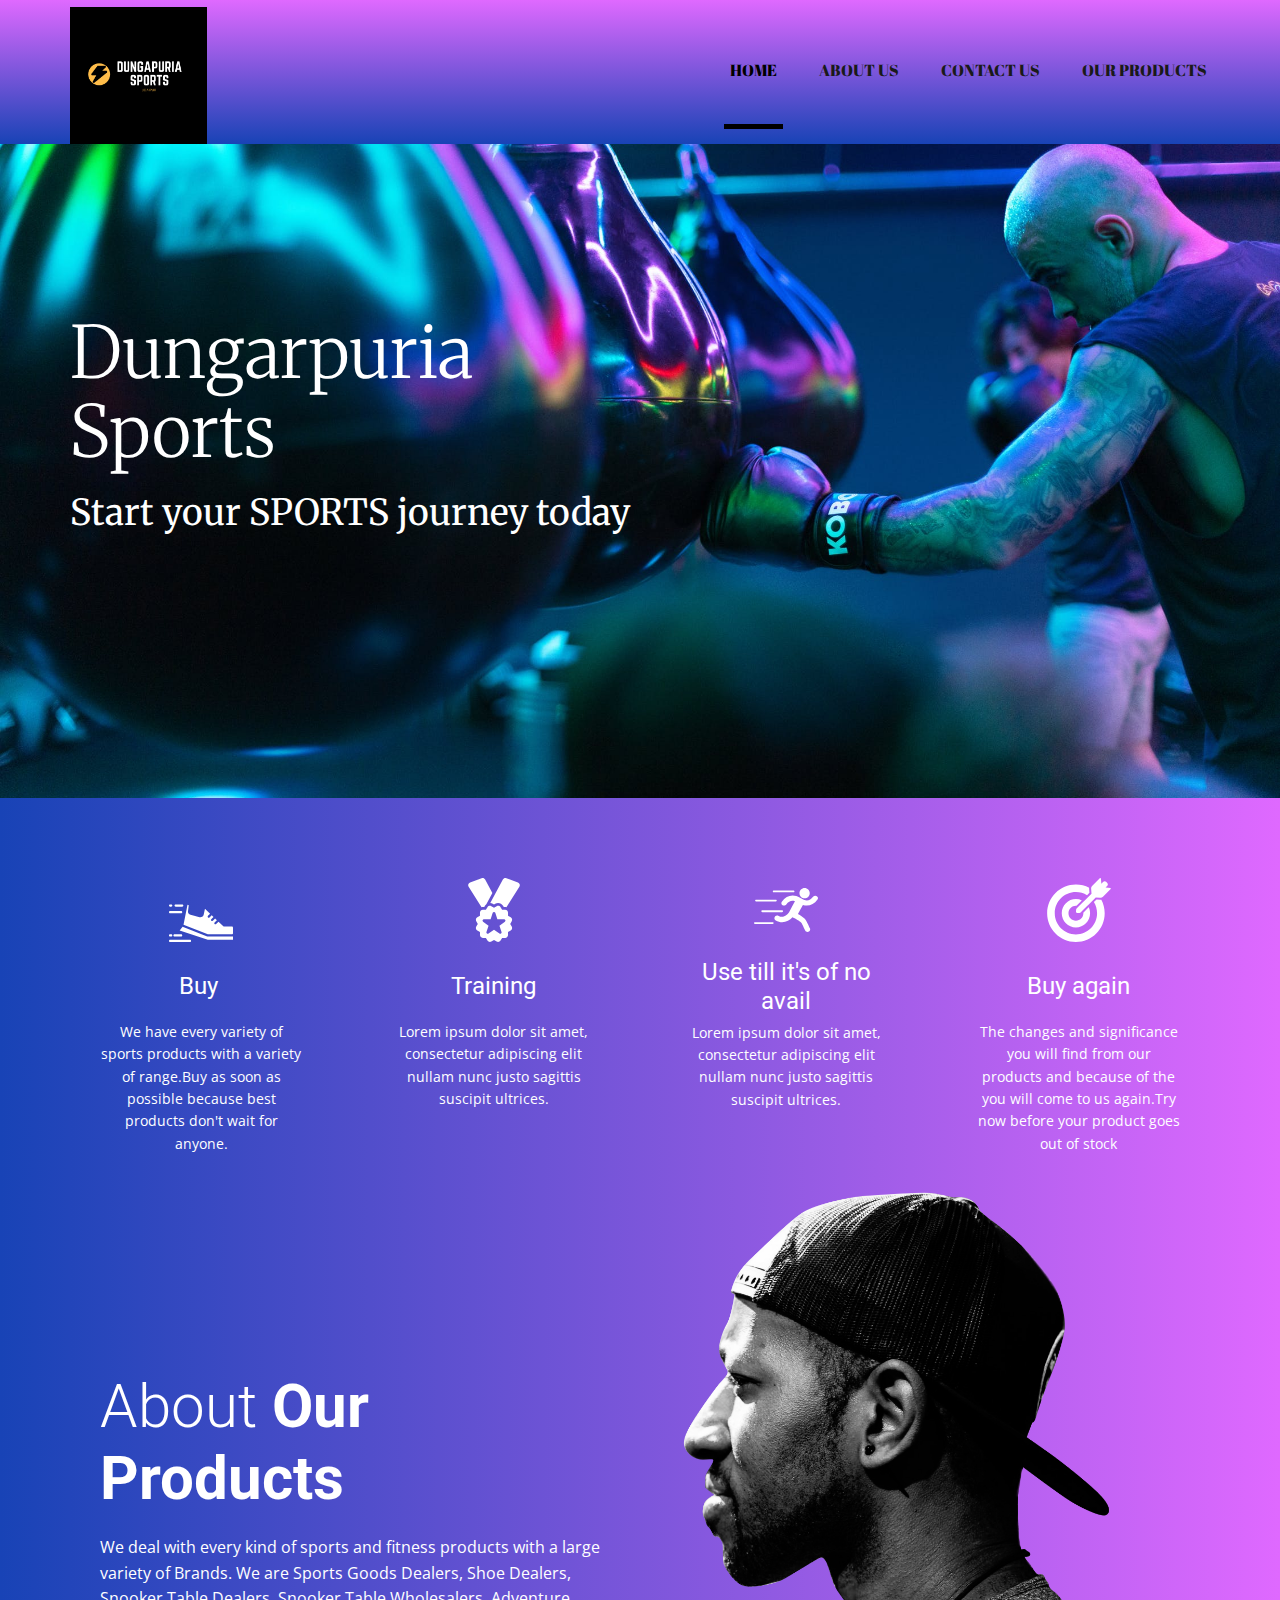
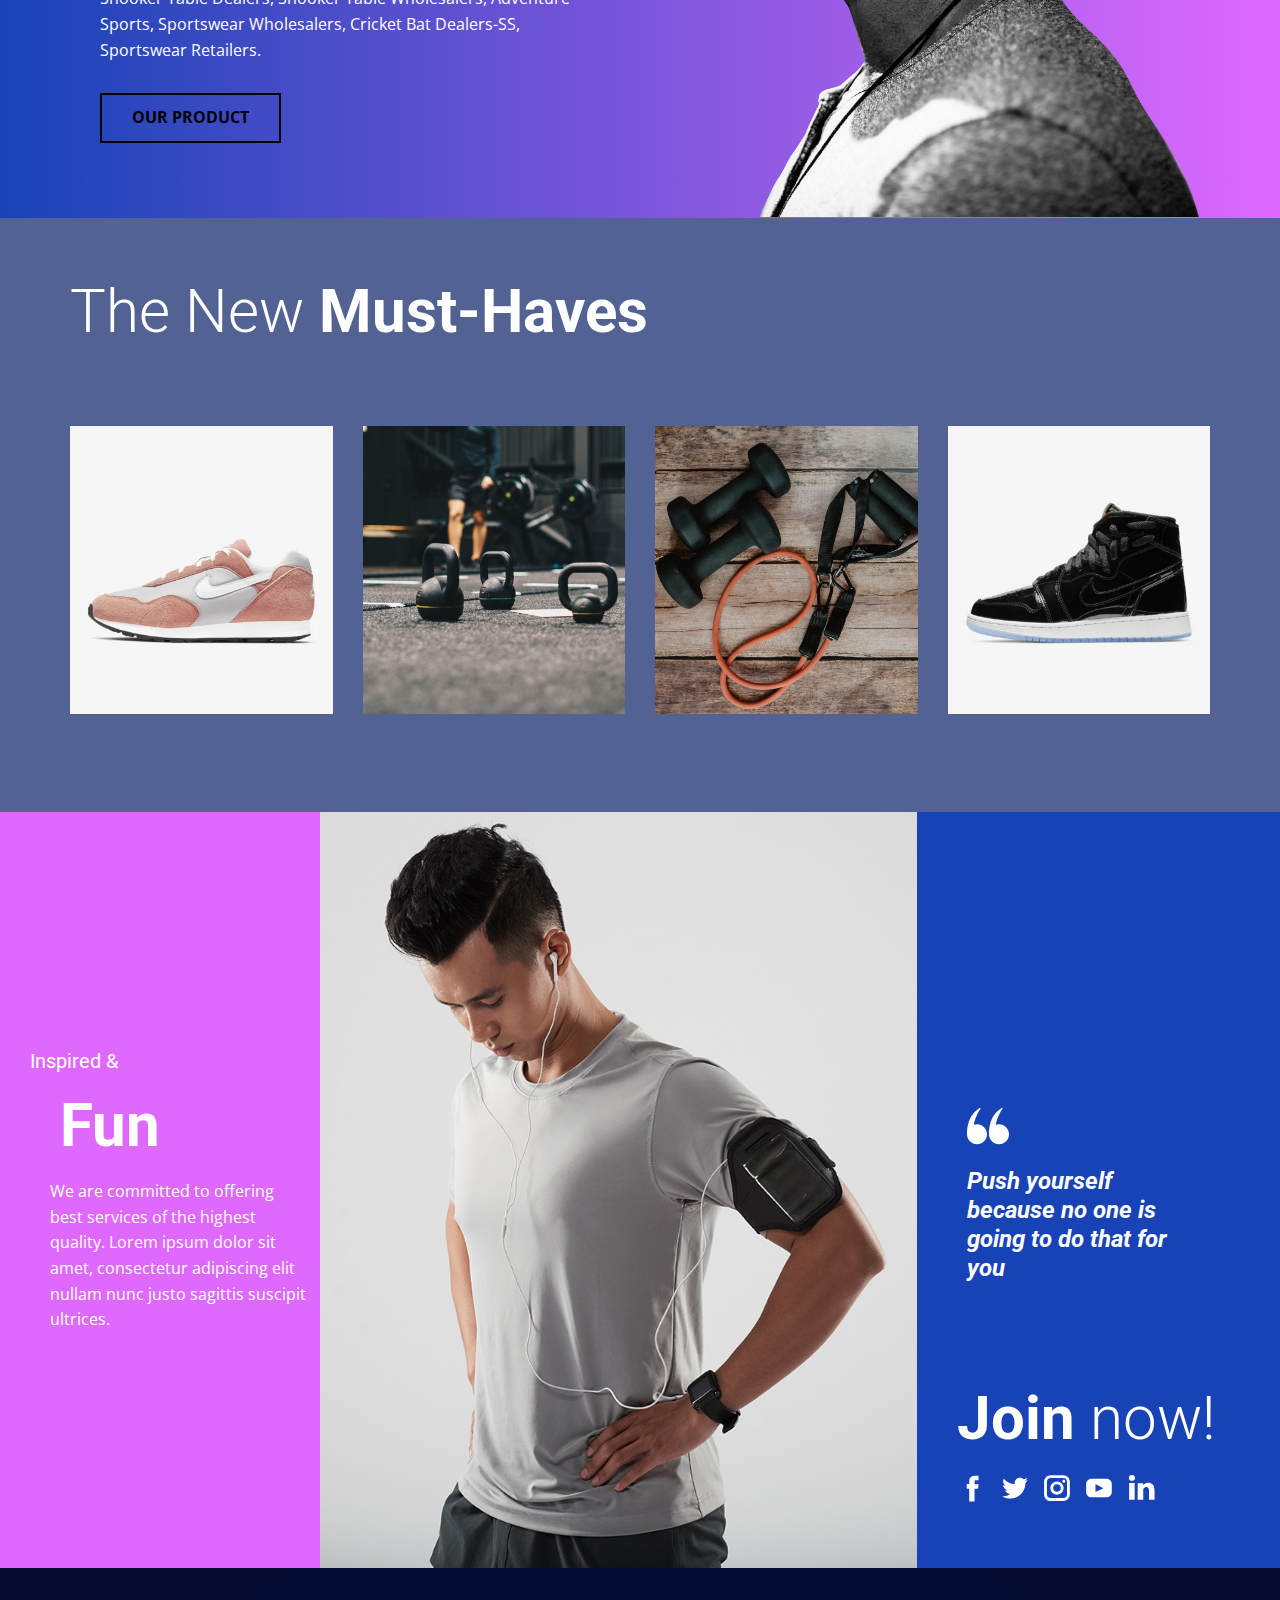
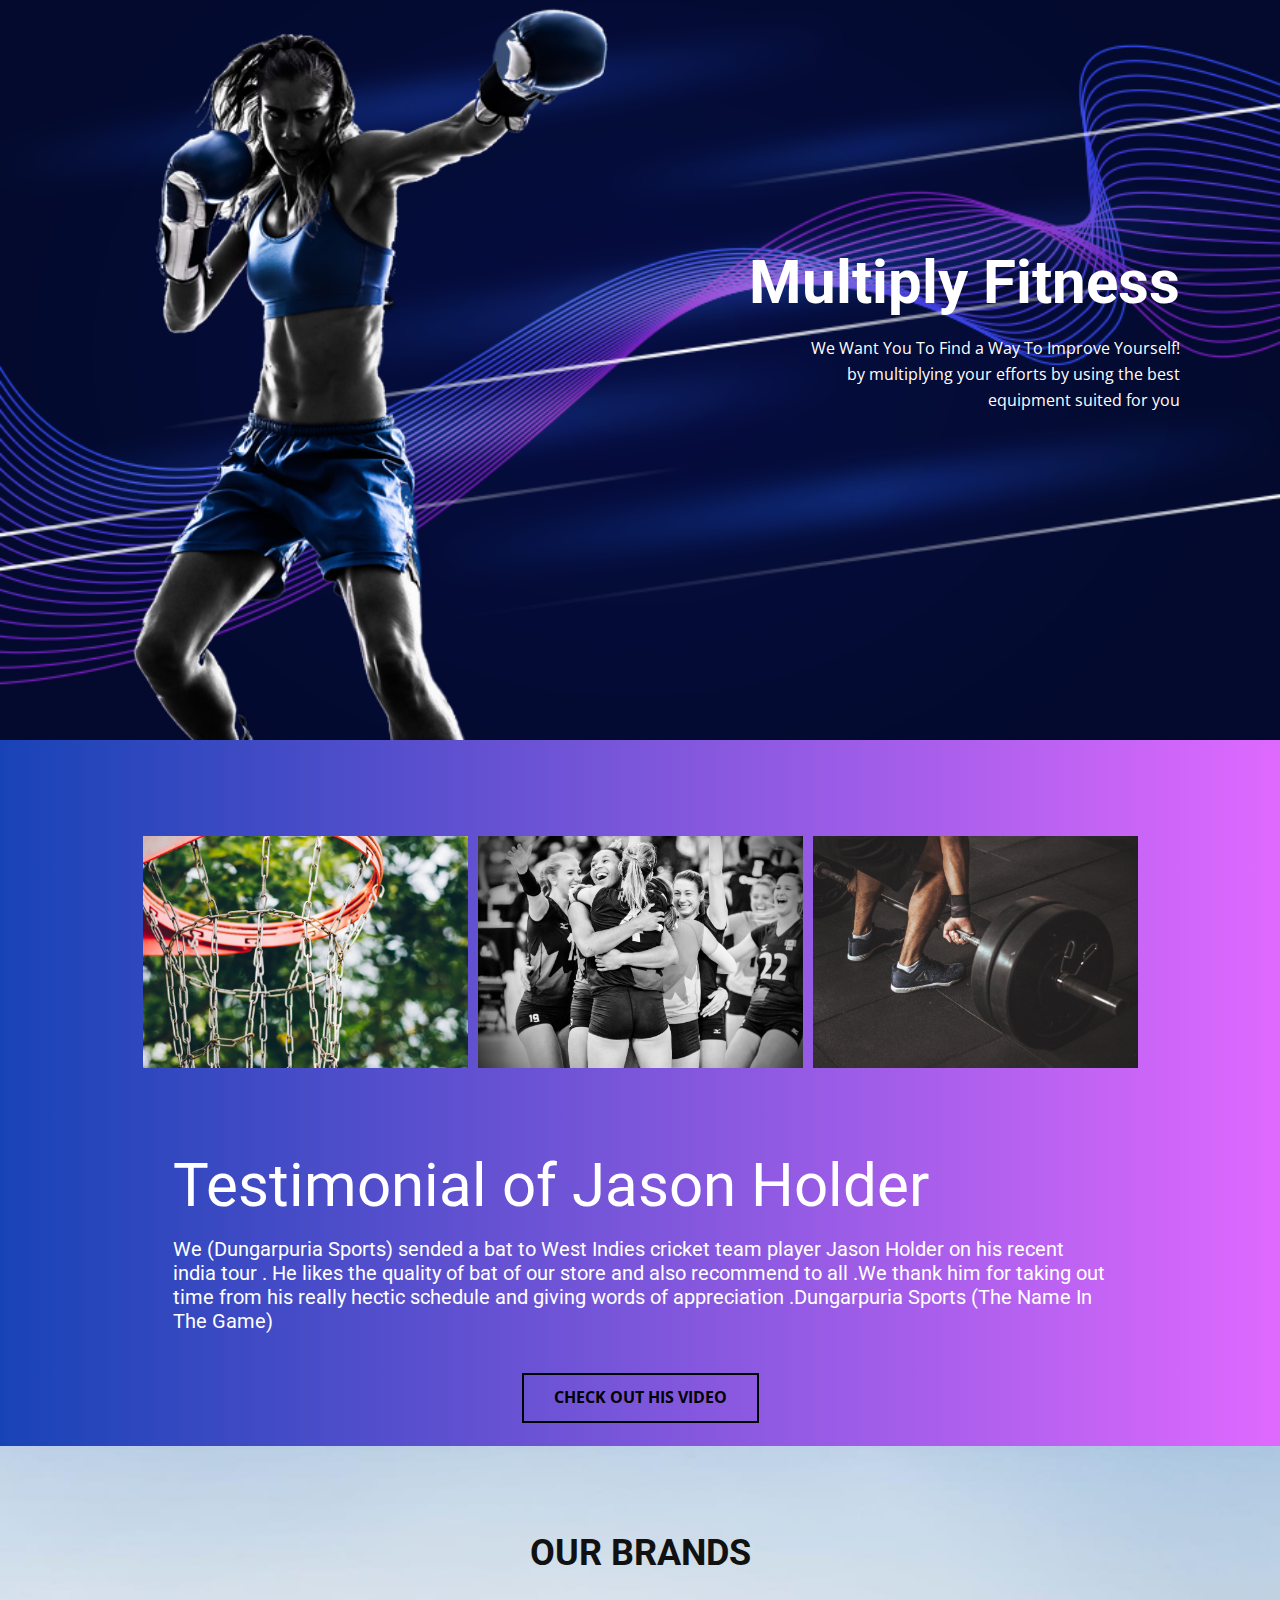
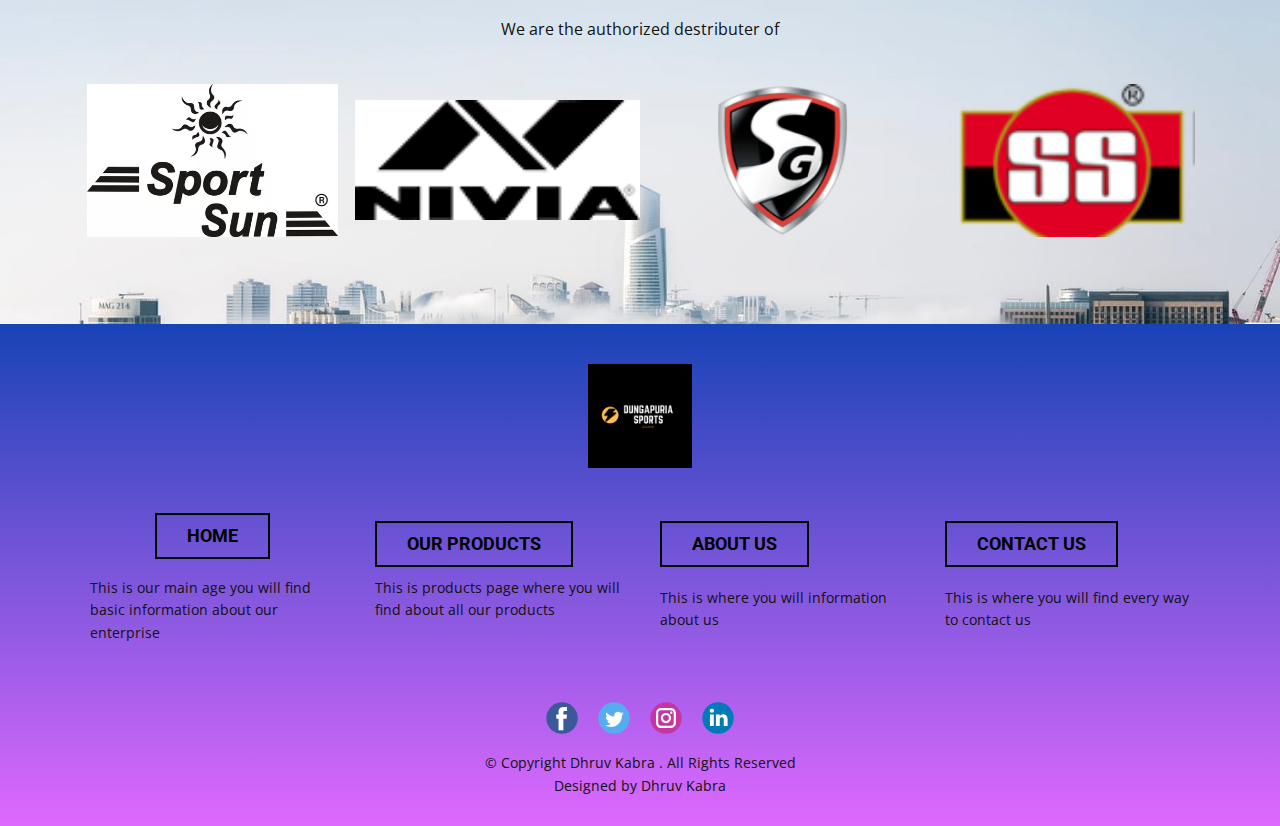
<file: index.html>
<!DOCTYPE html>
<html style="font-size: 16px;">
  <head>
    <meta name="viewport" content="width=device-width, initial-scale=1.0">
    <meta charset="utf-8">
    <meta name="keywords" content="Try to be better than yourself..., About harness multimedia based collaboration, The New Must-Haves, Fun, Join now!, Multiply Fitness Concepts, Three examples:, Harness multimediabased collaboration">
    <meta name="description" content="">
    <meta name="page_type" content="np-template-header-footer-from-plugin">
    <title>Home</title>
    <link rel="stylesheet" href="nicepage.css" media="screen">
<link rel="stylesheet" href="Home.css" media="screen">
    <script class="u-script" type="text/javascript" src="jquery-1.9.1.min.js" defer=""></script>
    <script class="u-script" type="text/javascript" src="nicepage.js" defer=""></script>
    <meta name="generator" content="Nicepage 3.29.3, nicepage.com">
    <link id="u-theme-google-font" rel="stylesheet" href="https://fonts.googleapis.com/css?family=Roboto:100,100i,300,300i,400,400i,500,500i,700,700i,900,900i|Open+Sans:300,300i,400,400i,600,600i,700,700i,800,800i">
    <link id="u-page-google-font" rel="stylesheet" href="https://fonts.googleapis.com/css?family=Merriweather:300,300i,400,400i,700,700i,900,900i|Roboto:100,100i,300,300i,400,400i,500,500i,700,700i,900,900i|Abril+Fatface:400">
    
    
    
    
    
    
    
    
    
    <script type="application/ld+json">{
		"@context": "http://schema.org",
		"@type": "Organization",
		"name": "",
		"url": "/",
		"logo": "images/LOGO.png",
		"sameAs": [
				"https://www.facebook.com/dsports2014/"
		]
}</script>
    <meta name="theme-color" content="#1843b6">
    <meta property="og:title" content="Home">
    <meta property="og:type" content="website">
    <link rel="canonical" href="/">
  </head>
  <body data-home-page="https://website926104.nicepage.io/Home.html?version=510108db-2f69-4c4e-9549-3dd7fc9a85c8" data-home-page-title="Home" class="u-body u-overlap u-overlap-contrast"><header class="u-clearfix u-gradient u-header u-header" id="sec-3d9a"><div class="u-clearfix u-sheet u-sheet-1">
        <nav class="u-align-left u-menu u-menu-dropdown u-offcanvas u-menu-1" data-responsive-from="XS">
          <div class="menu-collapse u-custom-font" style="font-size: 1rem; letter-spacing: 0px; text-transform: uppercase; font-family: &quot;Abril Fatface&quot;;">
            <a class="u-black u-border-3 u-border-black u-button-style u-custom-active-border-color u-custom-active-color u-custom-border u-custom-border-color u-custom-borders u-custom-color u-custom-hover-border-color u-custom-hover-color u-custom-left-right-menu-spacing u-custom-padding-bottom u-custom-text-active-color u-custom-text-color u-custom-text-hover-color u-custom-top-bottom-menu-spacing u-nav-link u-text-body-alt-color" href="#" style="padding: 3px 10px; font-size: calc(1em + 6px); background-image: none;">
              <svg class="u-svg-link" preserveAspectRatio="xMidYMin slice" viewBox="0 0 302 302" style="undefined"><use xlink:href="#svg-5c50"></use></svg>
              <svg xmlns="http://www.w3.org/2000/svg" xmlns:xlink="http://www.w3.org/1999/xlink" version="1.1" id="svg-5c50" x="0px" y="0px" viewBox="0 0 302 302" style="enable-background:new 0 0 302 302;" xml:space="preserve" class="u-svg-content"><g><rect y="36" width="302" height="30"></rect><rect y="236" width="302" height="30"></rect><rect y="136" width="302" height="30"></rect>
</g><g></g><g></g><g></g><g></g><g></g><g></g><g></g><g></g><g></g><g></g><g></g><g></g><g></g><g></g><g></g></svg>
            </a>
          </div>
          <div class="u-custom-menu u-nav-container">
            <ul class="u-custom-font u-nav u-spacing-30 u-unstyled u-nav-1"><li class="u-nav-item"><a class="u-border-5 u-border-active-black u-border-hover-black u-border-no-left u-border-no-right u-border-no-top u-button-style u-nav-link u-text-active-black u-text-grey-90 u-text-hover-grey-90" href="Home.html" target="_blank" style="padding: 46px 6px;">Home</a>
</li><li class="u-nav-item"><a class="u-border-5 u-border-active-black u-border-hover-black u-border-no-left u-border-no-right u-border-no-top u-button-style u-nav-link u-text-active-black u-text-grey-90 u-text-hover-grey-90" href="About.html" target="_blank" style="padding: 46px 6px;">About Us</a>
</li><li class="u-nav-item"><a class="u-border-5 u-border-active-black u-border-hover-black u-border-no-left u-border-no-right u-border-no-top u-button-style u-nav-link u-text-active-black u-text-grey-90 u-text-hover-grey-90" href="Contact.html" target="_blank" style="padding: 46px 6px;">Contact Us</a>
</li><li class="u-nav-item"><a class="u-border-5 u-border-active-black u-border-hover-black u-border-no-left u-border-no-right u-border-no-top u-button-style u-nav-link u-text-active-black u-text-grey-90 u-text-hover-grey-90" style="padding: 46px 3px 46px 6px;">Our Products</a>
</li></ul>
          </div>
          <div class="u-custom-menu u-nav-container-collapse">
            <div class="u-align-center u-black u-container-style u-inner-container-layout u-opacity u-opacity-95 u-sidenav">
              <div class="u-inner-container-layout u-sidenav-overflow">
                <div class="u-menu-close"></div>
                <ul class="u-align-center u-nav u-popupmenu-items u-unstyled u-nav-2"><li class="u-nav-item"><a class="u-button-style u-nav-link" href="Home.html" target="_blank" style="padding: 10px 20px;">Home</a>
</li><li class="u-nav-item"><a class="u-button-style u-nav-link" href="About.html" target="_blank" style="padding: 10px 20px;">About Us</a>
</li><li class="u-nav-item"><a class="u-button-style u-nav-link" href="Contact.html" target="_blank" style="padding: 10px 20px;">Contact Us</a>
</li><li class="u-nav-item"><a class="u-button-style u-nav-link" style="padding: 10px 20px;">Our Products</a>
</li></ul>
              </div>
            </div>
            <div class="u-black u-menu-overlay u-opacity u-opacity-70"></div>
          </div>
        </nav>
        <a href="https://nicepage.com/c/gallery-html-templates" class="u-image u-logo u-image-1" data-image-width="500" data-image-height="500">
          <img src="images/LOGO.png" class="u-logo-image u-logo-image-1">
        </a>
      </div></header>
    <section class="u-clearfix u-image u-section-1" id="carousel_73c2">
      <div class="u-clearfix u-sheet u-sheet-1">
        <h1 class="u-custom-font u-font-merriweather u-text u-text-body-alt-color u-text-1">Dungarpuria Sports</h1>
        <h4 class="u-custom-font u-font-merriweather u-text u-text-body-alt-color u-text-2">Start your SPORTS journey today</h4>
      </div>
    </section>
    <section class="u-clearfix u-gradient u-section-2" id="carousel_c988">
      <div class="u-clearfix u-sheet u-sheet-1">
        <div class="u-clearfix u-expanded-width u-gutter-30 u-layout-spacing-vertical u-layout-wrap u-layout-wrap-1">
          <div class="u-gutter-0 u-layout">
            <div class="u-layout-row">
              <div class="u-align-center u-container-style u-layout-cell u-left-cell u-size-15 u-size-30-md u-layout-cell-1">
                <div class="u-container-layout u-valign-top u-container-layout-1"><span class="u-icon u-text-body-alt-color u-icon-1"><svg class="u-svg-link" preserveAspectRatio="xMidYMin slice" viewBox="0 -96 464 464"><use xlink:href="#svg-c4ab"></use></svg><svg xmlns="http://www.w3.org/2000/svg" viewBox="0 -96 464 464" id="svg-c4ab" class="u-svg-content"><path d="m143.246094 5.511719-9.183594-3.046875-28.902344 144.527344 176.441406 69.007812h174.398438c4.417969 0 8-3.582031 8-8v-40c0-4.417969-3.582031-8-8-8h-56.503906c-2.046875 0-4.015625-.785156-5.503906-2.191406l-35.199219-33.328125-17.175781 17.175781c-3.140626 3.03125-8.128907 2.988281-11.214844-.097656-3.085938-3.085938-3.128906-8.074219-.097656-11.214844l16.894531-16.871094-13.007813-12.351562-16.535156 16.535156c-3.140625 3.03125-8.128906 2.988281-11.214844-.097656-3.085937-3.085938-3.128906-8.074219-.097656-11.214844l16.230469-16.230469-13.03125-12.34375-15.886719 15.886719c-3.140625 3.03125-8.128906 2.988281-11.214844-.097656-3.085937-3.085938-3.128906-8.074219-.097656-11.214844l15.585938-15.582031-37.175782-35.25-9.378906 42.175781c-1.402344 6.324219-5.296875 11.808594-10.804688 15.214844-5.507812 3.40625-12.160156 4.441406-18.441406 2.875l-66.304687-16.578125c-11.777344-2.941407-19.503907-14.210938-18-26.253907zm0 0"></path><path d="m77.167969 188.351562 204.121093 67.648438h182.710938v-24h-184c-.996094 0-1.984375-.183594-2.910156-.542969l-178.523438-69.855469zm0 0"></path><path d="m48 16h48c4.417969 0 8-3.582031 8-8s-3.582031-8-8-8h-48c-4.417969 0-8 3.582031-8 8s3.582031 8 8 8zm0 0"></path><path d="m8 16h8c4.417969 0 8-3.582031 8-8s-3.582031-8-8-8h-8c-4.417969 0-8 3.582031-8 8s3.582031 8 8 8zm0 0"></path><path d="m8 64h80c4.417969 0 8-3.582031 8-8s-3.582031-8-8-8h-80c-4.417969 0-8 3.582031-8 8s3.582031 8 8 8zm0 0"></path><path d="m152 256h-144c-4.417969 0-8 3.582031-8 8s3.582031 8 8 8h144c4.417969 0 8-3.582031 8-8s-3.582031-8-8-8zm0 0"></path><path d="m8 232h8c4.417969 0 8-3.582031 8-8s-3.582031-8-8-8h-8c-4.417969 0-8 3.582031-8 8s3.582031 8 8 8zm0 0"></path><path d="m40 232h48c4.417969 0 8-3.582031 8-8s-3.582031-8-8-8h-48c-4.417969 0-8 3.582031-8 8s3.582031 8 8 8zm0 0"></path></svg></span>
                  <h4 class="u-text u-text-body-alt-color u-text-1">Buy&nbsp;</h4>
                  <p class="u-text u-text-body-alt-color u-text-2">We have every variety of sports products with a variety of range.Buy as soon as possible because best products don't wait for anyone.</p>
                </div>
              </div>
              <div class="u-container-style u-layout-cell u-size-15 u-size-30-md u-layout-cell-2">
                <div class="u-container-layout u-valign-top u-container-layout-2"><span class="u-icon u-text-body-alt-color u-icon-2"><svg class="u-svg-link" preserveAspectRatio="xMidYMin slice" viewBox="0 0 47 47"><use xlink:href="#svg-ecbf"></use></svg><svg xmlns="http://www.w3.org/2000/svg" xmlns:xlink="http://www.w3.org/1999/xlink" version="1.1" id="svg-ecbf" x="0px" y="0px" viewBox="0 0 47 47" style="enable-background:new 0 0 47 47;" xml:space="preserve" class="u-svg-content"><g><g id="Layer_1_52_"><g><path d="M15.285,21.296l1.05-0.006l0.529-0.907c0.261-0.448,0.604-0.833,1-1.15l4.441-8.252L16.99,1.108     c-0.499-0.927-1.604-1.343-2.589-0.976L5.915,3.292c-0.595,0.222-1.058,0.7-1.261,1.301C4.451,5.193,4.53,5.854,4.87,6.391     l9.494,15.022C14.662,21.343,14.967,21.299,15.285,21.296z"></path><path d="M42.346,4.592c-0.203-0.602-0.666-1.08-1.261-1.301L32.6,0.132c-0.988-0.367-2.091,0.049-2.588,0.976l-9.26,17.203     c0.645,0.039,1.276,0.217,1.84,0.539l0.908,0.52l0.908-0.519c0.637-0.364,1.357-0.556,2.089-0.556c1.494,0,2.89,0.801,3.642,2.09     l0.527,0.906l1.048,0.005c0.317,0.002,0.625,0.046,0.923,0.116L42.13,6.391C42.471,5.854,42.549,5.193,42.346,4.592z"></path><path d="M35.754,28.883l-1.945-1.134l-0.012-2.251c-0.006-1.154-0.939-2.088-2.095-2.095l-2.25-0.012l-1.134-1.944     c-0.582-0.998-1.86-1.341-2.865-0.767L23.5,21.796l-1.953-1.117c-1.005-0.574-2.283-0.231-2.864,0.767l-1.135,1.944l-2.25,0.013     c-1.154,0.007-2.088,0.94-2.095,2.095l-0.012,2.251l-1.944,1.134c-0.999,0.583-1.341,1.861-0.767,2.865l1.116,1.953l-1.117,1.952     c-0.574,1.004-0.231,2.281,0.767,2.865l1.945,1.135l0.012,2.25c0.006,1.154,0.94,2.089,2.095,2.096l2.25,0.012l1.134,1.944     c0.582,0.998,1.86,1.34,2.865,0.767l1.953-1.117l1.953,1.117C25.783,46.91,26.143,47,26.496,47c0.725,0,1.43-0.375,1.82-1.045     l1.136-1.945l2.251-0.012c1.154-0.006,2.088-0.94,2.094-2.096l0.012-2.25l1.944-1.134c0.999-0.583,1.341-1.86,0.767-2.865     l-1.117-1.952l1.117-1.953C37.096,30.744,36.752,29.465,35.754,28.883z M31.518,32.102l-4.013,2.918l1.532,4.714     c0.133,0.407-0.012,0.855-0.359,1.108c-0.174,0.126-0.378,0.188-0.582,0.188c-0.205,0-0.41-0.062-0.584-0.188L23.5,37.926     l-4.012,2.916c-0.347,0.252-0.818,0.252-1.166,0c-0.347-0.252-0.492-0.701-0.359-1.108l1.532-4.714l-4.012-2.918     c-0.348-0.251-0.493-0.7-0.359-1.108c0.132-0.406,0.514-0.685,0.942-0.685h4.959l1.533-4.716     c0.133-0.408,0.514-0.684,0.943-0.684s0.81,0.275,0.942,0.684l1.533,4.716h4.957c0.428,0,0.811,0.277,0.942,0.685     C32.009,31.401,31.863,31.851,31.518,32.102z"></path>
</g>
</g>
</g><g></g><g></g><g></g><g></g><g></g><g></g><g></g><g></g><g></g><g></g><g></g><g></g><g></g><g></g><g></g></svg></span>
                  <h4 class="u-align-center u-text u-text-body-alt-color u-text-3">Training</h4>
                  <p class="u-align-center u-text u-text-body-alt-color u-text-4">Lorem ipsum dolor sit amet, consectetur adipiscing elit nullam nunc justo sagittis suscipit ultrices.</p>
                </div>
              </div>
              <div class="u-align-center u-container-style u-layout-cell u-size-15 u-size-30-md u-layout-cell-3">
                <div class="u-container-layout u-valign-top u-container-layout-3"><span class="u-icon u-text-body-alt-color u-icon-3"><svg class="u-svg-link" preserveAspectRatio="xMidYMin slice" viewBox="0 0 487.811 487.81"><use xlink:href="#svg-e342"></use></svg><svg xmlns="http://www.w3.org/2000/svg" xmlns:xlink="http://www.w3.org/1999/xlink" version="1.1" id="svg-e342" x="0px" y="0px" viewBox="0 0 487.811 487.81" style="enable-background:new 0 0 487.811 487.81;" xml:space="preserve" class="u-svg-content"><g><g id="_x33_6_24_"><g><path d="M150.463,109.521h150.512c3.955,0,7.16-3.206,7.16-7.161c0-3.955-3.205-7.161-7.16-7.161H150.463     c-3.955,0-7.161,3.206-7.161,7.161C143.302,106.315,146.508,109.521,150.463,109.521z"></path><path d="M15.853,179.537h150.511c3.955,0,7.161-3.206,7.161-7.161s-3.206-7.16-7.161-7.16H15.853     c-3.955,0-7.161,3.205-7.161,7.16S11.898,179.537,15.853,179.537z"></path><path d="M56.258,253.214c0,3.955,3.206,7.162,7.161,7.162H213.93c3.955,0,7.161-3.207,7.161-7.162s-3.206-7.16-7.161-7.16H63.419     C59.464,246.054,56.258,249.259,56.258,253.214z"></path><path d="M142.396,336.44H7.161C3.206,336.44,0,339.645,0,343.6s3.206,7.161,7.161,7.161h135.235c3.955,0,7.161-3.206,7.161-7.161     S146.351,336.44,142.396,336.44z"></path><path d="M385.729,154.418c21.6,0,39.111-17.513,39.111-39.114s-17.512-39.113-39.111-39.113     c-21.605,0-39.119,17.513-39.119,39.113C346.609,136.905,364.123,154.418,385.729,154.418z"></path><path d="M450.066,143.155c-22.459,31.459-52.533,35.102-84.895,15.89c-2.203-1.306-11.977-6.691-14.141-7.977     c-52.061-30.906-104.061-18.786-138.934,30.05c-14.819,20.771,19.455,40.459,34.108,19.93     c18.018-25.232,40.929-32.533,65.986-24.541c-12.83,22.27-24.047,44.405-39.875,75.853     c-15.832,31.448-50.787,56.562-84.374,36.92c-24.235-14.165-46.09,20.651-21.928,34.772     c45.854,26.799,99.619,10.343,127.066-24.493c0.952,0.509,1.958,0.968,3.062,1.354c22.422,7.812,51.814,28.61,60.77,35.981     c8.953,7.371,24.336,44.921,33.471,63.788c11.082,22.893,46.871,6.219,35.748-16.771c-10.355-21.406-27.736-64.129-41.293-74.938     c-10.875-8.669-31.988-24.803-49.895-33.956c12.115-23.466,24.729-46.679,38.008-69.491     c42.328,12.969,82.561-2.308,111.215-42.446C498.996,142.312,464.73,122.624,450.066,143.155z"></path>
</g>
</g>
</g><g></g><g></g><g></g><g></g><g></g><g></g><g></g><g></g><g></g><g></g><g></g><g></g><g></g><g></g><g></g></svg></span>
                  <h4 class="u-text u-text-body-alt-color u-text-5">Use till it's of no avail</h4>
                  <p class="u-text u-text-body-alt-color u-text-6">Lorem ipsum dolor sit amet, consectetur adipiscing elit nullam nunc justo sagittis suscipit ultrices.</p>
                </div>
              </div>
              <div class="u-align-center u-container-style u-layout-cell u-right-cell u-size-15 u-size-30-md u-layout-cell-4">
                <div class="u-container-layout u-valign-top u-container-layout-4"><span class="u-icon u-text-body-alt-color u-icon-4"><svg class="u-svg-link" preserveAspectRatio="xMidYMin slice" viewBox="0 0 953 953"><use xlink:href="#svg-d386"></use></svg><svg xmlns="http://www.w3.org/2000/svg" xmlns:xlink="http://www.w3.org/1999/xlink" version="1.1" id="svg-d386" x="0px" y="0px" viewBox="0 0 953 953" style="enable-background:new 0 0 953 953;" xml:space="preserve" class="u-svg-content"><g><g><path d="M430.589,953c236.6,0,428.401-191.801,428.401-428.4c0-72.799-18.102-141.299-50.102-201.299c-3.5,0.5-7.1,0.7-10.6,0.7    c-2,0-4.1-0.1-6.199-0.2l-54.5-4.2l-39.201,39.2c29.9,48.2,47.201,105,47.201,165.799c0,173.9-141,314.9-314.901,314.9    c-173.899,0-315-141-315-314.9c0-173.899,141-314.899,314.9-314.899c60.901,0,117.7,17.3,165.799,47.2l35.5-35.5l-4.799-62.5    c-0.4-5-0.301-10,0.199-14.9c-58.9-30.5-125.799-47.8-196.799-47.8c-236.5,0-428.3,191.8-428.3,428.399S193.989,953,430.589,953z"></path><path d="M430.589,413.9c2.8,0,5.6,0.101,8.4,0.3l79.1-79.1l1.699-1.7c-27.1-12.7-57.299-19.8-89.2-19.8    c-116.5,0-210.9,94.4-210.9,210.9c0,116.5,94.4,211,210.9,211c116.5,0,210.901-94.4,210.901-210.9    c0-31.9-7.102-62.099-19.801-89.2l-1.699,1.7l-79.102,79.099c0.201,2.801,0.301,5.602,0.301,8.4    c0,61.1-49.5,110.701-110.7,110.701c-61.2,0-110.601-49.602-110.601-110.701C319.889,463.5,369.489,413.9,430.589,413.9z"></path><path d="M872.089,142.6l25.4-25.4c11.6-11.6,11.6-30.3,0-41.9l-17.602-17.7c-5.799-5.8-13.398-8.7-20.898-8.7    s-15.201,2.9-20.9,8.7l-29.1,29.1l-6-77.5c-0.4-5.7-5.102-9.2-10-9.2c-2.5,0-5,0.9-7,2.9l-114.5,114.5    c-10.301,10.3-15.602,24.6-14.5,39.2l0.299,4.5l5.5,71.7l-41.4,41.4l-74.5,74.5l-1.699,1.7l-72.1,72.101l-32,32    c-4.2,4.199-6.8,9.8-7.2,15.699l-2,25.101c-1.2,14.6,10.4,27,24.9,27c0.399,0,0.8,0,1.3,0l26.5-1.301    c6.199-0.301,12.1-2.9,16.4-7.301L532.689,482l72.1-72.1l1.701-1.7l74.5-74.5l45-45l65.398,5l2.9,0.2c1.301,0.1,2.6,0.1,3.801,0.1    c13.199,0,25.9-5.2,35.4-14.6L947.888,165c6-6,2.201-16.4-6.299-17L872.089,142.6z"></path>
</g>
</g><g></g><g></g><g></g><g></g><g></g><g></g><g></g><g></g><g></g><g></g><g></g><g></g><g></g><g></g><g></g></svg></span>
                  <h4 class="u-text u-text-body-alt-color u-text-7">Buy again</h4>
                  <p class="u-text u-text-body-alt-color u-text-8">The changes and significance you will find from our products and because of the you will come to us again.Try now before your product goes out of stock</p>
                </div>
              </div>
            </div>
          </div>
        </div>
      </div>
    </section>
    <section class="u-clearfix u-gradient u-section-3" id="carousel_93c4">
      <div class="u-clearfix u-sheet u-sheet-1">
        <div class="u-clearfix u-expanded-width u-layout-wrap u-layout-wrap-1">
          <div class="u-layout">
            <div class="u-layout-row">
              <div class="u-align-left u-container-style u-layout-cell u-left-cell u-size-30 u-layout-cell-1">
                <div class="u-container-layout u-container-layout-1">
                  <h2 class="u-text u-text-body-alt-color u-text-1">About <b>Our Products&nbsp;</b>
                  </h2>
                  <p class="u-text u-text-body-alt-color u-text-2">We deal with every kind of sports and fitness products with a large variety of Brands. We are Sports Goods Dealers, Shoe Dealers, Snooker Table Dealers, Snooker Table Wholesalers, Adventure Sports, Sportswear Wholesalers, Cricket Bat Dealers-SS, Sportswear Retailers.</p>
                  <a href="https://nicepage.com/website-builder" class="u-border-2 u-border-black u-btn u-button-style u-hover-black u-none u-text-black u-text-hover-white u-btn-1">OUR PRODUCT</a>
                </div>
              </div>
              <div class="u-container-style u-layout-cell u-right-cell u-size-30 u-layout-cell-2">
                <div class="u-container-layout u-valign-bottom-md u-valign-bottom-sm u-valign-bottom-xs u-container-layout-2">
                  <img class="u-expanded-width u-image u-image-contain u-image-1" src="images/pexelsphoto305241.png">
                </div>
              </div>
            </div>
          </div>
        </div>
      </div>
    </section>
    <section class="u-clearfix u-custom-color-1 u-section-4" id="carousel_29df">
      <div class="u-clearfix u-sheet u-sheet-1">
        <h2 class="u-text u-text-1">The New <b>Must-Haves</b>
        </h2>
        <div class="u-clearfix u-expanded-width u-gutter-30 u-layout-wrap u-layout-wrap-1">
          <div class="u-layout">
            <div class="u-layout-row">
              <div class="u-container-style u-image u-layout-cell u-left-cell u-size-15 u-size-30-md u-image-1">
                <div class="u-container-layout"></div>
              </div>
              <div class="u-container-style u-image u-layout-cell u-size-15 u-size-30-md u-image-2" data-image-width="1619" data-image-height="1080">
                <div class="u-container-layout"></div>
              </div>
              <div class="u-container-style u-image u-layout-cell u-size-15 u-size-30-md u-image-3" data-image-width="1620" data-image-height="1080">
                <div class="u-container-layout"></div>
              </div>
              <div class="u-container-style u-image u-layout-cell u-right-cell u-size-15 u-size-30-md u-image-4">
                <div class="u-container-layout"></div>
              </div>
            </div>
          </div>
        </div>
      </div>
    </section>
    <section class="u-clearfix u-image u-section-5" id="carousel_f588">
      <div class="u-clearfix u-expanded-width u-layout-wrap u-layout-wrap-1">
        <div class="u-layout">
          <div class="u-layout-row">
            <div class="u-size-15 u-size-30-md">
              <div class="u-layout-row">
                <div class="u-container-style u-layout-cell u-left-cell u-palette-2-base u-size-60 u-layout-cell-1">
                  <div class="u-container-layout u-valign-middle-sm u-valign-middle-xs u-container-layout-1">
                    <h5 class="u-text u-text-1">Inspired &amp;</h5>
                    <h1 class="u-text u-title u-text-2">Fun</h1>
                    <p class="u-text u-text-3">We are committed to offering best services of the highest quality. Lorem ipsum dolor sit amet, consectetur adipiscing elit nullam nunc justo sagittis suscipit ultrices.</p>
                  </div>
                </div>
              </div>
            </div>
            <div class="u-size-28 u-size-30-md">
              <div class="u-layout-row">
                <div class="u-container-style u-image u-layout-cell u-size-60 u-image-1">
                  <div class="u-container-layout u-container-layout-2"></div>
                </div>
              </div>
            </div>
            <div class="u-size-17 u-size-60-md">
              <div class="u-layout-col">
                <div class="u-container-style u-layout-cell u-palette-1-base u-right-cell u-size-30 u-layout-cell-3">
                  <div class="u-container-layout u-container-layout-3"><span class="u-icon u-icon-circle u-icon-1"><svg class="u-svg-link" preserveAspectRatio="xMidYMin slice" viewBox="0 0 508.044 508.044" style=""><use xlink:href="#svg-c7ed"></use></svg><svg xmlns="http://www.w3.org/2000/svg" xmlns:xlink="http://www.w3.org/1999/xlink" version="1.1" id="svg-c7ed" x="0px" y="0px" viewBox="0 0 508.044 508.044" style="enable-background:new 0 0 508.044 508.044;" xml:space="preserve" class="u-svg-content"><g><g><path d="M0.108,352.536c0,66.794,54.144,120.938,120.937,120.938c66.794,0,120.938-54.144,120.938-120.938    s-54.144-120.937-120.938-120.937c-13.727,0-26.867,2.393-39.168,6.61C109.093,82.118,230.814-18.543,117.979,64.303    C-7.138,156.17-0.026,348.84,0.114,352.371C0.114,352.426,0.108,352.475,0.108,352.536z"></path><path d="M266.169,352.536c0,66.794,54.144,120.938,120.938,120.938s120.938-54.144,120.938-120.938S453.9,231.599,387.106,231.599    c-13.728,0-26.867,2.393-39.168,6.61C375.154,82.118,496.875-18.543,384.04,64.303C258.923,156.17,266.034,348.84,266.175,352.371    C266.175,352.426,266.169,352.475,266.169,352.536z"></path>
</g>
</g><g></g><g></g><g></g><g></g><g></g><g></g><g></g><g></g><g></g><g></g><g></g><g></g><g></g><g></g><g></g></svg></span>
                    <h3 class="u-text u-text-4">Push yourself because no one is going to do that for you</h3>
                  </div>
                </div>
                <div class="u-align-left u-container-style u-layout-cell u-palette-1-base u-right-cell u-size-30 u-layout-cell-4">
                  <div class="u-container-layout u-container-layout-4">
                    <h2 class="u-text u-text-5"><b>Join</b> now!
                    </h2>
                    <div class="u-social-icons u-spacing-10 u-social-icons-1">
                      <a class="u-social-url" target="_blank" href="https://www.facebook.com/dsports2014/" title="Facebook"><span class="u-icon u-icon-circle u-social-facebook u-social-icon u-icon-2"><svg class="u-svg-link" preserveAspectRatio="xMidYMin slice" viewBox="0 0 112 112" style=""><use xlink:href="#svg-10be"></use></svg><svg x="0px" y="0px" viewBox="0 0 112 112" id="svg-10be" class="u-svg-content"><path d="M75.5,28.8H65.4c-1.5,0-4,0.9-4,4.3v9.4h13.9l-1.5,15.8H61.4v45.1H42.8V58.3h-8.8V42.4h8.8V32.2 c0-7.4,3.4-18.8,18.8-18.8h13.8v15.4H75.5z"></path></svg></span>
                      </a>
                      <a class="u-social-url" target="_blank" href=""><span class="u-icon u-icon-circle u-social-icon u-social-twitter u-icon-3"><svg class="u-svg-link" preserveAspectRatio="xMidYMin slice" viewBox="0 0 112 112" style=""><use xlink:href="#svg-3174"></use></svg><svg x="0px" y="0px" viewBox="0 0 112 112" id="svg-3174" class="u-svg-content"><path d="M92.2,38.2c0,0.8,0,1.6,0,2.3c0,24.3-18.6,52.4-52.6,52.4c-10.6,0.1-20.2-2.9-28.5-8.2 c1.4,0.2,2.9,0.2,4.4,0.2c8.7,0,16.7-2.9,23-7.9c-8.1-0.2-14.9-5.5-17.3-12.8c1.1,0.2,2.4,0.2,3.4,0.2c1.6,0,3.3-0.2,4.8-0.7 c-8.4-1.6-14.9-9.2-14.9-18c0-0.2,0-0.2,0-0.2c2.5,1.4,5.4,2.2,8.4,2.3c-5-3.3-8.3-8.9-8.3-15.4c0-3.4,1-6.5,2.5-9.2 c9.1,11.1,22.7,18.5,38,19.2c-0.2-1.4-0.4-2.8-0.4-4.3c0.1-10,8.3-18.2,18.5-18.2c5.4,0,10.1,2.2,13.5,5.7c4.3-0.8,8.1-2.3,11.7-4.5 c-1.4,4.3-4.3,7.9-8.1,10.1c3.7-0.4,7.3-1.4,10.6-2.9C98.9,32.3,95.7,35.5,92.2,38.2z"></path></svg></span>
                      </a>
                      <a class="u-social-url" target="_blank" href=""><span class="u-icon u-icon-circle u-social-icon u-social-instagram u-icon-4"><svg class="u-svg-link" preserveAspectRatio="xMidYMin slice" viewBox="0 0 112 112" style=""><use xlink:href="#svg-1f8b"></use></svg><svg x="0px" y="0px" viewBox="0 0 112 112" id="svg-1f8b" class="u-svg-content"><path d="M55.9,32.9c-12.8,0-23.2,10.4-23.2,23.2s10.4,23.2,23.2,23.2s23.2-10.4,23.2-23.2S68.7,32.9,55.9,32.9z M55.9,69.4c-7.4,0-13.3-6-13.3-13.3c-0.1-7.4,6-13.3,13.3-13.3s13.3,6,13.3,13.3C69.3,63.5,63.3,69.4,55.9,69.4z"></path><path d="M79.7,26.8c-3,0-5.4,2.5-5.4,5.4s2.5,5.4,5.4,5.4c3,0,5.4-2.5,5.4-5.4S82.7,26.8,79.7,26.8z"></path><path d="M78.2,11H33.5C21,11,10.8,21.3,10.8,33.7v44.7c0,12.6,10.2,22.8,22.7,22.8h44.7c12.6,0,22.7-10.2,22.7-22.7 V33.7C100.8,21.1,90.6,11,78.2,11z M91,78.4c0,7.1-5.8,12.8-12.8,12.8H33.5c-7.1,0-12.8-5.8-12.8-12.8V33.7 c0-7.1,5.8-12.8,12.8-12.8h44.7c7.1,0,12.8,5.8,12.8,12.8V78.4z"></path></svg></span>
                      </a>
                      <a class="u-social-url" target="_blank" href="#"><span class="u-icon u-icon-circle u-social-icon u-social-youtube u-icon-5"><svg class="u-svg-link" preserveAspectRatio="xMidYMin slice" viewBox="0 0 112 112" style=""><use xlink:href="#svg-4fa4"></use></svg><svg x="0px" y="0px" viewBox="0 0 112 112" id="svg-4fa4" class="u-svg-content"><path d="M82.3,24H29.7C19.3,24,11,32.5,11,43v26.7c0,10.5,8.3,19,18.7,19h52.5c10.3,0,18.7-8.5,18.7-19V43 C101,32.5,92.7,24,82.3,24L82.3,24z M69.7,57.6L45.1,69.5c-0.7,0.2-1.4-0.2-1.4-0.8V44.1c0-0.7,0.8-1.3,1.4-0.8l24.6,12.6 C70.4,56.2,70.4,57.3,69.7,57.6L69.7,57.6z"></path></svg></span>
                      </a>
                      <a class="u-social-url" target="_blank" href="#"><span class="u-icon u-icon-circle u-social-icon u-social-linkedin u-icon-6"><svg class="u-svg-link" preserveAspectRatio="xMidYMin slice" viewBox="0 0 112 112" style=""><use xlink:href="#svg-0714"></use></svg><svg x="0px" y="0px" viewBox="0 0 112 112" id="svg-0714" class="u-svg-content"><path d="M33.8,96.8H14.5v-58h19.3V96.8z M24.1,30.9L24.1,30.9c-6.6,0-10.8-4.5-10.8-10.1c0-5.8,4.3-10.1,10.9-10.1 S34.9,15,35.1,20.8C35.1,26.4,30.8,30.9,24.1,30.9z M103.3,96.8H84.1v-31c0-7.8-2.7-13.1-9.8-13.1c-5.3,0-8.5,3.6-9.9,7.1 c-0.6,1.3-0.6,3-0.6,4.8V97H44.5c0,0,0.3-52.6,0-58h19.3v8.2c2.6-3.9,7.2-9.6,17.4-9.6c12.7,0,22.2,8.4,22.2,26.1V96.8z"></path></svg></span>
                      </a>
                    </div>
                  </div>
                </div>
              </div>
            </div>
          </div>
        </div>
      </div>
    </section>
    <section class="u-clearfix u-image u-section-6" id="carousel_e731">
      <div class="u-clearfix u-sheet u-sheet-1">
        <div class="u-clearfix u-expanded-width u-layout-wrap u-layout-wrap-1">
          <div class="u-layout">
            <div class="u-layout-row">
              <div class="u-container-style u-image u-layout-cell u-left-cell u-size-30 u-image-1">
                <div class="u-container-layout u-container-layout-1"></div>
              </div>
              <div class="u-align-right u-container-style u-layout-cell u-right-cell u-size-30 u-layout-cell-2">
                <div class="u-container-layout u-valign-middle-sm u-valign-middle-xs u-container-layout-2">
                  <h1 class="u-heading-font u-text u-text-body-alt-color u-title u-text-1"><b style="">Multiply Fitness</b>
                  </h1>
                  <p class="u-text u-text-body-alt-color u-text-2">We Want You To Find a Way To Improve Yourself!<br>by multiplying your efforts by using the best equipment suited for you
                  </p>
                </div>
              </div>
            </div>
          </div>
        </div>
      </div>
    </section>
    <section class="u-align-center u-clearfix u-gradient u-section-7" id="carousel_a892">
      <div class="u-clearfix u-sheet u-sheet-1">
        <div class="u-clearfix u-gutter-10 u-layout-wrap u-layout-wrap-1">
          <div class="u-gutter-0 u-layout">
            <div class="u-layout-col">
              <div class="u-size-30">
                <div class="u-layout-row">
                  <div class="u-container-style u-image u-layout-cell u-left-cell u-size-20 u-image-1" data-image-width="3840" data-image-height="5760">
                    <div class="u-container-layout"></div>
                  </div>
                  <div class="u-container-style u-image u-layout-cell u-size-20 u-image-2">
                    <div class="u-container-layout"></div>
                  </div>
                  <div class="u-container-style u-image u-layout-cell u-right-cell u-size-20 u-image-3">
                    <div class="u-container-layout"></div>
                  </div>
                </div>
              </div>
              <div class="u-size-30">
                <div class="u-layout-row">
                  <div class="u-container-style u-layout-cell u-left-cell u-right-cell u-size-60 u-layout-cell-4">
                    <div class="u-container-layout u-container-layout-4">
                      <h1 class="u-custom-font u-text u-text-body-alt-color u-text-default u-text-1">Testimonial of Jason Holder</h1>
                      <h5 class="u-text u-text-body-alt-color u-text-2"> We (Dungarpuria Sports) sended a bat to West Indies cricket team player Jason Holder on his recent india tour . He likes the quality of bat of our store and also recommend to all .We thank him for taking out time from his really hectic schedule and giving words of appreciation .Dungarpuria Sports (The Name In The Game)</h5>
                      <a href="https://www.facebook.com/dsports2014/videos/464029307811025/" class="u-border-2 u-border-black u-btn u-button-style u-hover-black u-none u-text-black u-text-hover-white u-btn-1" target="_blank">check out his video</a>
                    </div>
                  </div>
                </div>
              </div>
            </div>
          </div>
        </div>
      </div>
    </section>
    <section class="u-align-center u-clearfix u-image u-section-8" id="carousel_83fd">
      <div class="u-clearfix u-sheet u-sheet-1">
        <h2 class="u-text u-text-default u-text-1">Our BRANDS</h2>
        <p class="u-text u-text-2">We are the authorized destributer of</p>
        <div class="u-clearfix u-expanded-width u-layout-wrap u-layout-wrap-1">
          <div class="u-layout">
            <div class="u-layout-row">
              <div class="u-align-center u-container-style u-image u-image-contain u-layout-cell u-left-cell u-size-15 u-image-1" data-image-width="480" data-image-height="293">
                <div class="u-container-layout u-container-layout-1"></div>
              </div>
              <div class="u-align-center u-container-style u-image u-image-contain u-layout-cell u-size-15 u-image-2" data-image-width="119" data-image-height="50">
                <div class="u-container-layout u-container-layout-2"></div>
              </div>
              <div class="u-align-center u-container-style u-image u-image-contain u-layout-cell u-size-15 u-image-3" data-image-width="120" data-image-height="138">
                <div class="u-container-layout u-container-layout-3"></div>
              </div>
              <div class="u-align-center u-container-style u-image u-image-contain u-layout-cell u-size-15 u-image-4" data-image-width="115" data-image-height="69">
                <div class="u-container-layout u-container-layout-4"></div>
              </div>
            </div>
          </div>
        </div>
      </div>
    </section>
    <style class="u-overlap-style">.u-overlap:not(.u-sticky-scroll) .u-header {
background-image: linear-gradient(#df69ff, #1843b6) !important
}</style>
    
    
    <footer class="u-align-center-sm u-align-center-xs u-clearfix u-footer u-gradient u-footer" id="sec-f243"><div class="u-clearfix u-sheet u-valign-middle-sm u-valign-middle-xs u-sheet-1">
        <a href="https://nicepage.com" class="u-image u-logo u-image-1" data-image-width="500" data-image-height="500">
          <img src="images/LOGO.png" class="u-logo-image u-logo-image-1">
        </a>
        <div class="u-clearfix u-expanded-width u-gutter-0 u-layout-wrap u-layout-wrap-1">
          <div class="u-gutter-0 u-layout">
            <div class="u-layout-row">
              <div class="u-align-center-md u-align-center-sm u-align-center-xs u-container-style u-layout-cell u-left-cell u-size-15 u-size-30-md u-layout-cell-1">
                <div class="u-container-layout u-container-layout-1">
                  <h6 class="u-align-center-lg u-align-center-xl u-text u-text-1">
                    <a class="u-border-2 u-border-black u-btn u-button-style u-hover-black u-none u-text-black u-text-hover-white u-btn-1" href="Home.html" data-page-id="926128" target="_blank">Home</a>
                  </h6>
                  <p class="u-align-left-lg u-align-left-xl u-small-text u-text u-text-variant u-text-2">This is our main age you will find basic information about our enterprise</p>
                </div>
              </div>
              <div class="u-align-center-sm u-align-center-xs u-align-left-lg u-align-left-xl u-container-style u-layout-cell u-size-15 u-size-30-md u-layout-cell-2">
                <div class="u-container-layout u-valign-top-lg u-valign-top-xl u-container-layout-2">
                  <h6 class="u-align-left-md u-text u-text-3">
                    <a class="u-border-2 u-border-black u-btn u-button-style u-hover-black u-none u-text-black u-text-hover-white u-btn-2" href="OUR-PRODUCTS.html" data-page-id="930714" target="_blank">Our Products</a>
                  </h6>
                  <p class="u-align-center-md u-small-text u-text u-text-variant u-text-4">This is products page where you will find about all our products</p>
                </div>
              </div>
              <div class="u-align-center-sm u-align-center-xs u-align-left-lg u-align-left-xl u-container-style u-layout-cell u-size-15 u-size-30-md u-layout-cell-3">
                <div class="u-container-layout u-container-layout-3">
                  <h6 class="u-align-left-md u-text u-text-5">
                    <a class="u-border-2 u-border-black u-btn u-button-style u-hover-black u-none u-text-black u-text-hover-white u-btn-3" href="About.html" data-page-id="926113" target="_blank">About Us</a>
                  </h6>
                  <p class="u-align-center-md u-small-text u-text u-text-variant u-text-6">This is where you will information about us</p>
                </div>
              </div>
              <div class="u-align-center-sm u-align-center-xs u-align-left-lg u-align-left-xl u-container-style u-layout-cell u-right-cell u-size-15 u-size-30-md u-layout-cell-4">
                <div class="u-container-layout u-container-layout-4">
                  <h6 class="u-align-left-md u-text u-text-7">
                    <a class="u-border-2 u-border-black u-btn u-button-style u-hover-black u-none u-text-black u-text-hover-white u-btn-4" href="Contact.html" data-page-id="926111" target="_blank">Contact Us</a>
                  </h6>
                  <p class="u-align-center-md u-small-text u-text u-text-variant u-text-8">This is where you will find every way to contact us</p>
                </div>
              </div>
            </div>
          </div>
        </div>
        <div class="u-social-icons u-spacing-20 u-social-icons-1">
          <a class="u-social-url" title="facebook" target="_blank" href="https://www.facebook.com/dsports2014/"><span class="u-icon u-social-facebook u-social-icon u-icon-1"><svg class="u-svg-link" preserveAspectRatio="xMidYMin slice" viewBox="0 0 112 112" style=""><use xlink:href="#svg-d440"></use></svg><svg class="u-svg-content" viewBox="0 0 112 112" x="0" y="0" id="svg-d440"><circle fill="currentColor" cx="56.1" cy="56.1" r="55"></circle><path fill="#FFFFFF" d="M73.5,31.6h-9.1c-1.4,0-3.6,0.8-3.6,3.9v8.5h12.6L72,58.3H60.8v40.8H43.9V58.3h-8V43.9h8v-9.2
            c0-6.7,3.1-17,17-17h12.5v13.9H73.5z"></path></svg></span>
          </a>
          <a class="u-social-url" title="twitter" target="_blank" href=""><span class="u-icon u-social-icon u-social-twitter u-icon-2"><svg class="u-svg-link" preserveAspectRatio="xMidYMin slice" viewBox="0 0 112 112" style=""><use xlink:href="#svg-b3d9"></use></svg><svg class="u-svg-content" viewBox="0 0 112 112" x="0" y="0" id="svg-b3d9"><circle fill="currentColor" class="st0" cx="56.1" cy="56.1" r="55"></circle><path fill="#FFFFFF" d="M83.8,47.3c0,0.6,0,1.2,0,1.7c0,17.7-13.5,38.2-38.2,38.2C38,87.2,31,85,25,81.2c1,0.1,2.1,0.2,3.2,0.2
            c6.3,0,12.1-2.1,16.7-5.7c-5.9-0.1-10.8-4-12.5-9.3c0.8,0.2,1.7,0.2,2.5,0.2c1.2,0,2.4-0.2,3.5-0.5c-6.1-1.2-10.8-6.7-10.8-13.1
            c0-0.1,0-0.1,0-0.2c1.8,1,3.9,1.6,6.1,1.7c-3.6-2.4-6-6.5-6-11.2c0-2.5,0.7-4.8,1.8-6.7c6.6,8.1,16.5,13.5,27.6,14
            c-0.2-1-0.3-2-0.3-3.1c0-7.4,6-13.4,13.4-13.4c3.9,0,7.3,1.6,9.8,4.2c3.1-0.6,5.9-1.7,8.5-3.3c-1,3.1-3.1,5.8-5.9,7.4
            c2.7-0.3,5.3-1,7.7-2.1C88.7,43,86.4,45.4,83.8,47.3z"></path></svg></span>
          </a>
          <a class="u-social-url" title="instagram" target="_blank" href=""><span class="u-icon u-social-icon u-social-instagram u-icon-3"><svg class="u-svg-link" preserveAspectRatio="xMidYMin slice" viewBox="0 0 112 112" style=""><use xlink:href="#svg-1508"></use></svg><svg class="u-svg-content" viewBox="0 0 112 112" x="0" y="0" id="svg-1508"><circle fill="currentColor" cx="56.1" cy="56.1" r="55"></circle><path fill="#FFFFFF" d="M55.9,38.2c-9.9,0-17.9,8-17.9,17.9C38,66,46,74,55.9,74c9.9,0,17.9-8,17.9-17.9C73.8,46.2,65.8,38.2,55.9,38.2
            z M55.9,66.4c-5.7,0-10.3-4.6-10.3-10.3c-0.1-5.7,4.6-10.3,10.3-10.3c5.7,0,10.3,4.6,10.3,10.3C66.2,61.8,61.6,66.4,55.9,66.4z"></path><path fill="#FFFFFF" d="M74.3,33.5c-2.3,0-4.2,1.9-4.2,4.2s1.9,4.2,4.2,4.2s4.2-1.9,4.2-4.2S76.6,33.5,74.3,33.5z"></path><path fill="#FFFFFF" d="M73.1,21.3H38.6c-9.7,0-17.5,7.9-17.5,17.5v34.5c0,9.7,7.9,17.6,17.5,17.6h34.5c9.7,0,17.5-7.9,17.5-17.5V38.8
            C90.6,29.1,82.7,21.3,73.1,21.3z M83,73.3c0,5.5-4.5,9.9-9.9,9.9H38.6c-5.5,0-9.9-4.5-9.9-9.9V38.8c0-5.5,4.5-9.9,9.9-9.9h34.5
            c5.5,0,9.9,4.5,9.9,9.9V73.3z"></path></svg></span>
          </a>
          <a class="u-social-url" title="linkedin" target="_blank" href=""><span class="u-icon u-social-icon u-social-linkedin u-icon-4"><svg class="u-svg-link" preserveAspectRatio="xMidYMin slice" viewBox="0 0 112 112" style=""><use xlink:href="#svg-d0de"></use></svg><svg class="u-svg-content" viewBox="0 0 112 112" x="0" y="0" id="svg-d0de"><circle fill="currentColor" cx="56.1" cy="56.1" r="55"></circle><path fill="#FFFFFF" d="M41.3,83.7H27.9V43.4h13.4V83.7z M34.6,37.9L34.6,37.9c-4.6,0-7.5-3.1-7.5-7c0-4,3-7,7.6-7s7.4,3,7.5,7
            C42.2,34.8,39.2,37.9,34.6,37.9z M89.6,83.7H76.2V62.2c0-5.4-1.9-9.1-6.8-9.1c-3.7,0-5.9,2.5-6.9,4.9c-0.4,0.9-0.4,2.1-0.4,3.3v22.5
            H48.7c0,0,0.2-36.5,0-40.3h13.4v5.7c1.8-2.7,5-6.7,12.1-6.7c8.8,0,15.4,5.8,15.4,18.1V83.7z"></path></svg></span>
          </a>
        </div>
        <p class="u-align-center u-small-text u-text u-text-variant u-text-9"> © Copyright Dhruv Kabra . All Rights Reserved Designed by Dhruv Kabra</p>
      </div></footer>
    
  </body>
</html>
</file>
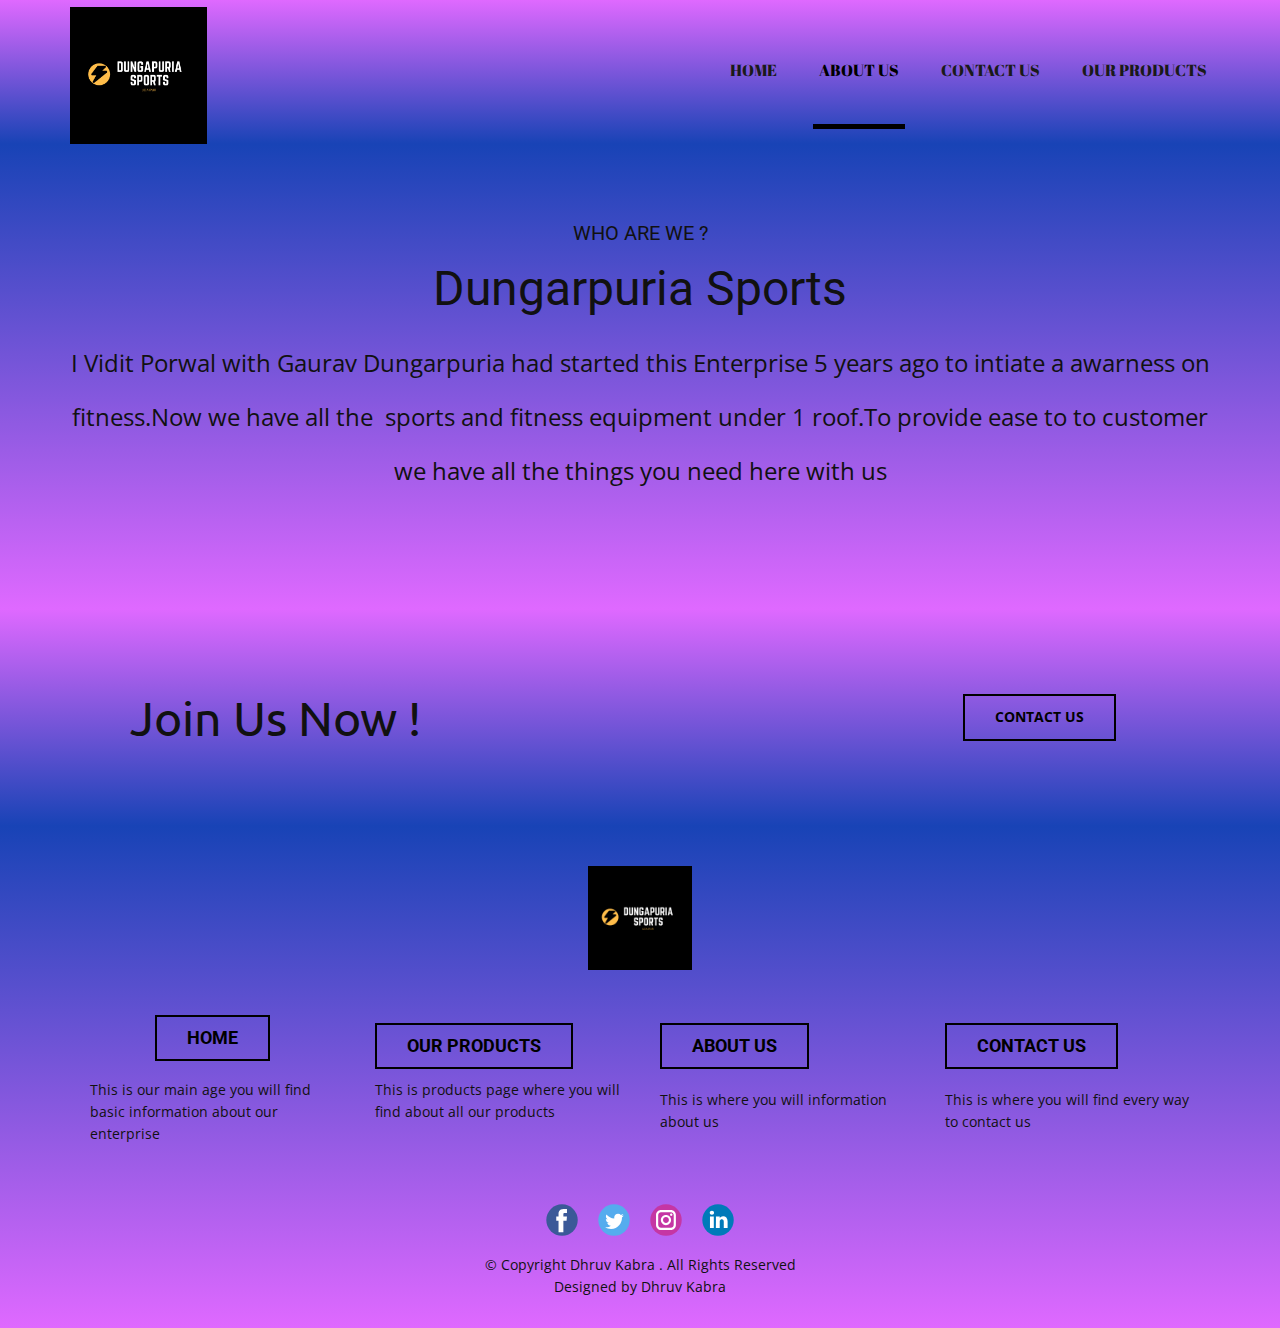
<file: About.html>
<!DOCTYPE html>
<html style="font-size: 16px;">
  <head>
    <meta name="viewport" content="width=device-width, initial-scale=1.0">
    <meta charset="utf-8">
    <meta name="keywords" content="Dungarpuria Sports">
    <meta name="description" content="">
    <meta name="page_type" content="np-template-header-footer-from-plugin">
    <title>About</title>
    <link rel="stylesheet" href="nicepage.css" media="screen">
<link rel="stylesheet" href="About.css" media="screen">
    <script class="u-script" type="text/javascript" src="jquery-1.9.1.min.js" defer=""></script>
    <script class="u-script" type="text/javascript" src="nicepage.js" defer=""></script>
    <meta name="generator" content="Nicepage 3.29.3, nicepage.com">
    <link id="u-theme-google-font" rel="stylesheet" href="https://fonts.googleapis.com/css?family=Roboto:100,100i,300,300i,400,400i,500,500i,700,700i,900,900i|Open+Sans:300,300i,400,400i,600,600i,700,700i,800,800i">
    <link id="u-page-google-font" rel="stylesheet" href="https://fonts.googleapis.com/css?family=Ubuntu:300,300i,400,400i,500,500i,700,700i|Abril+Fatface:400">
    
    
    
    <script type="application/ld+json">{
		"@context": "http://schema.org",
		"@type": "Organization",
		"name": "",
		"logo": "images/LOGO.png",
		"sameAs": [
				"https://www.facebook.com/dsports2014/"
		]
}</script>
    <meta name="theme-color" content="#1843b6">
    <meta property="og:title" content="About">
    <meta property="og:type" content="website">
  </head>
  <body class="u-body"><header class="u-clearfix u-gradient u-header u-header" id="sec-3d9a"><div class="u-clearfix u-sheet u-sheet-1">
        <nav class="u-align-left u-menu u-menu-dropdown u-offcanvas u-menu-1" data-responsive-from="XS">
          <div class="menu-collapse u-custom-font" style="font-size: 1rem; letter-spacing: 0px; text-transform: uppercase; font-family: &quot;Abril Fatface&quot;;">
            <a class="u-black u-border-3 u-border-black u-button-style u-custom-active-border-color u-custom-active-color u-custom-border u-custom-border-color u-custom-borders u-custom-color u-custom-hover-border-color u-custom-hover-color u-custom-left-right-menu-spacing u-custom-padding-bottom u-custom-text-active-color u-custom-text-color u-custom-text-hover-color u-custom-top-bottom-menu-spacing u-nav-link u-text-body-alt-color" href="#" style="padding: 3px 10px; font-size: calc(1em + 6px); background-image: none;">
              <svg class="u-svg-link" preserveAspectRatio="xMidYMin slice" viewBox="0 0 302 302" style="undefined"><use xlink:href="#svg-5c50"></use></svg>
              <svg xmlns="http://www.w3.org/2000/svg" xmlns:xlink="http://www.w3.org/1999/xlink" version="1.1" id="svg-5c50" x="0px" y="0px" viewBox="0 0 302 302" style="enable-background:new 0 0 302 302;" xml:space="preserve" class="u-svg-content"><g><rect y="36" width="302" height="30"></rect><rect y="236" width="302" height="30"></rect><rect y="136" width="302" height="30"></rect>
</g><g></g><g></g><g></g><g></g><g></g><g></g><g></g><g></g><g></g><g></g><g></g><g></g><g></g><g></g><g></g></svg>
            </a>
          </div>
          <div class="u-custom-menu u-nav-container">
            <ul class="u-custom-font u-nav u-spacing-30 u-unstyled u-nav-1"><li class="u-nav-item"><a class="u-border-5 u-border-active-black u-border-hover-black u-border-no-left u-border-no-right u-border-no-top u-button-style u-nav-link u-text-active-black u-text-grey-90 u-text-hover-grey-90" href="Home.html" target="_blank" style="padding: 46px 6px;">Home</a>
</li><li class="u-nav-item"><a class="u-border-5 u-border-active-black u-border-hover-black u-border-no-left u-border-no-right u-border-no-top u-button-style u-nav-link u-text-active-black u-text-grey-90 u-text-hover-grey-90" href="About.html" target="_blank" style="padding: 46px 6px;">About Us</a>
</li><li class="u-nav-item"><a class="u-border-5 u-border-active-black u-border-hover-black u-border-no-left u-border-no-right u-border-no-top u-button-style u-nav-link u-text-active-black u-text-grey-90 u-text-hover-grey-90" href="Contact.html" target="_blank" style="padding: 46px 6px;">Contact Us</a>
</li><li class="u-nav-item"><a class="u-border-5 u-border-active-black u-border-hover-black u-border-no-left u-border-no-right u-border-no-top u-button-style u-nav-link u-text-active-black u-text-grey-90 u-text-hover-grey-90" style="padding: 46px 3px 46px 6px;">Our Products</a>
</li></ul>
          </div>
          <div class="u-custom-menu u-nav-container-collapse">
            <div class="u-align-center u-black u-container-style u-inner-container-layout u-opacity u-opacity-95 u-sidenav">
              <div class="u-inner-container-layout u-sidenav-overflow">
                <div class="u-menu-close"></div>
                <ul class="u-align-center u-nav u-popupmenu-items u-unstyled u-nav-2"><li class="u-nav-item"><a class="u-button-style u-nav-link" href="Home.html" target="_blank" style="padding: 10px 20px;">Home</a>
</li><li class="u-nav-item"><a class="u-button-style u-nav-link" href="About.html" target="_blank" style="padding: 10px 20px;">About Us</a>
</li><li class="u-nav-item"><a class="u-button-style u-nav-link" href="Contact.html" target="_blank" style="padding: 10px 20px;">Contact Us</a>
</li><li class="u-nav-item"><a class="u-button-style u-nav-link" style="padding: 10px 20px;">Our Products</a>
</li></ul>
              </div>
            </div>
            <div class="u-black u-menu-overlay u-opacity u-opacity-70"></div>
          </div>
        </nav>
        <a href="https://nicepage.com/c/gallery-html-templates" class="u-image u-logo u-image-1" data-image-width="500" data-image-height="500">
          <img src="images/LOGO.png" class="u-logo-image u-logo-image-1">
        </a>
      </div></header>
    <section class="u-align-center u-clearfix u-gradient u-section-1" id="sec-6566">
      <div class="u-clearfix u-sheet u-sheet-1">
        <h5 class="u-text u-text-default u-text-1">Who are we ?</h5>
        <h1 class="u-text u-text-default u-text-2">Dungarpuria Sports</h1>
        <p class="u-text u-text-3">
          <span style="font-size: 1.5rem;">I Vidit Porwal with Gaurav Dungarpuria had started this Enterprise 5 years ago to intiate a awarness on fitness.Now we have all the&nbsp; sports and fitness equipment under 1 roof.To provide ease to to customer we have all the things you need here with us</span>
        </p>
      </div>
    </section>
    <section class="u-clearfix u-gradient u-section-2" id="sec-9759">
      <div class="u-clearfix u-sheet u-valign-middle u-sheet-1">
        <div class="u-clearfix u-expanded-width u-layout-wrap u-layout-wrap-1">
          <div class="u-layout">
            <div class="u-layout-row">
              <div class="u-align-center-sm u-align-center-xs u-align-left-lg u-align-left-md u-align-left-xl u-container-style u-layout-cell u-left-cell u-size-42 u-layout-cell-1">
                <div class="u-container-layout u-valign-middle u-container-layout-1">
                  <h3 class="u-custom-font u-font-ubuntu u-text u-text-default u-text-1">Join Us Now !</h3>
                </div>
              </div>
              <div class="u-align-left u-container-style u-layout-cell u-right-cell u-size-18 u-layout-cell-2">
                <div class="u-container-layout u-valign-middle u-container-layout-2">
                  <a href="tel:9509902200" class="u-border-2 u-border-black u-btn u-button-style u-hover-black u-none u-text-black u-text-hover-white u-btn-1">contact us</a>
                </div>
              </div>
            </div>
          </div>
        </div>
      </div>
    </section>
    
    
    <footer class="u-align-center-sm u-align-center-xs u-clearfix u-footer u-gradient u-footer" id="sec-f243"><div class="u-clearfix u-sheet u-valign-middle-sm u-valign-middle-xs u-sheet-1">
        <a href="https://nicepage.com" class="u-image u-logo u-image-1" data-image-width="500" data-image-height="500">
          <img src="images/LOGO.png" class="u-logo-image u-logo-image-1">
        </a>
        <div class="u-clearfix u-expanded-width u-gutter-0 u-layout-wrap u-layout-wrap-1">
          <div class="u-gutter-0 u-layout">
            <div class="u-layout-row">
              <div class="u-align-center-md u-align-center-sm u-align-center-xs u-container-style u-layout-cell u-left-cell u-size-15 u-size-30-md u-layout-cell-1">
                <div class="u-container-layout u-container-layout-1">
                  <h6 class="u-align-center-lg u-align-center-xl u-text u-text-1">
                    <a class="u-border-2 u-border-black u-btn u-button-style u-hover-black u-none u-text-black u-text-hover-white u-btn-1" href="Home.html" data-page-id="926128" target="_blank">Home</a>
                  </h6>
                  <p class="u-align-left-lg u-align-left-xl u-small-text u-text u-text-variant u-text-2">This is our main age you will find basic information about our enterprise</p>
                </div>
              </div>
              <div class="u-align-center-sm u-align-center-xs u-align-left-lg u-align-left-xl u-container-style u-layout-cell u-size-15 u-size-30-md u-layout-cell-2">
                <div class="u-container-layout u-valign-top-lg u-valign-top-xl u-container-layout-2">
                  <h6 class="u-align-left-md u-text u-text-3">
                    <a class="u-border-2 u-border-black u-btn u-button-style u-hover-black u-none u-text-black u-text-hover-white u-btn-2" href="OUR-PRODUCTS.html" data-page-id="930714" target="_blank">Our Products</a>
                  </h6>
                  <p class="u-align-center-md u-small-text u-text u-text-variant u-text-4">This is products page where you will find about all our products</p>
                </div>
              </div>
              <div class="u-align-center-sm u-align-center-xs u-align-left-lg u-align-left-xl u-container-style u-layout-cell u-size-15 u-size-30-md u-layout-cell-3">
                <div class="u-container-layout u-container-layout-3">
                  <h6 class="u-align-left-md u-text u-text-5">
                    <a class="u-border-2 u-border-black u-btn u-button-style u-hover-black u-none u-text-black u-text-hover-white u-btn-3" href="About.html" data-page-id="926113" target="_blank">About Us</a>
                  </h6>
                  <p class="u-align-center-md u-small-text u-text u-text-variant u-text-6">This is where you will information about us</p>
                </div>
              </div>
              <div class="u-align-center-sm u-align-center-xs u-align-left-lg u-align-left-xl u-container-style u-layout-cell u-right-cell u-size-15 u-size-30-md u-layout-cell-4">
                <div class="u-container-layout u-container-layout-4">
                  <h6 class="u-align-left-md u-text u-text-7">
                    <a class="u-border-2 u-border-black u-btn u-button-style u-hover-black u-none u-text-black u-text-hover-white u-btn-4" href="Contact.html" data-page-id="926111" target="_blank">Contact Us</a>
                  </h6>
                  <p class="u-align-center-md u-small-text u-text u-text-variant u-text-8">This is where you will find every way to contact us</p>
                </div>
              </div>
            </div>
          </div>
        </div>
        <div class="u-social-icons u-spacing-20 u-social-icons-1">
          <a class="u-social-url" title="facebook" target="_blank" href="https://www.facebook.com/dsports2014/"><span class="u-icon u-social-facebook u-social-icon u-icon-1"><svg class="u-svg-link" preserveAspectRatio="xMidYMin slice" viewBox="0 0 112 112" style=""><use xlink:href="#svg-d440"></use></svg><svg class="u-svg-content" viewBox="0 0 112 112" x="0" y="0" id="svg-d440"><circle fill="currentColor" cx="56.1" cy="56.1" r="55"></circle><path fill="#FFFFFF" d="M73.5,31.6h-9.1c-1.4,0-3.6,0.8-3.6,3.9v8.5h12.6L72,58.3H60.8v40.8H43.9V58.3h-8V43.9h8v-9.2
            c0-6.7,3.1-17,17-17h12.5v13.9H73.5z"></path></svg></span>
          </a>
          <a class="u-social-url" title="twitter" target="_blank" href=""><span class="u-icon u-social-icon u-social-twitter u-icon-2"><svg class="u-svg-link" preserveAspectRatio="xMidYMin slice" viewBox="0 0 112 112" style=""><use xlink:href="#svg-b3d9"></use></svg><svg class="u-svg-content" viewBox="0 0 112 112" x="0" y="0" id="svg-b3d9"><circle fill="currentColor" class="st0" cx="56.1" cy="56.1" r="55"></circle><path fill="#FFFFFF" d="M83.8,47.3c0,0.6,0,1.2,0,1.7c0,17.7-13.5,38.2-38.2,38.2C38,87.2,31,85,25,81.2c1,0.1,2.1,0.2,3.2,0.2
            c6.3,0,12.1-2.1,16.7-5.7c-5.9-0.1-10.8-4-12.5-9.3c0.8,0.2,1.7,0.2,2.5,0.2c1.2,0,2.4-0.2,3.5-0.5c-6.1-1.2-10.8-6.7-10.8-13.1
            c0-0.1,0-0.1,0-0.2c1.8,1,3.9,1.6,6.1,1.7c-3.6-2.4-6-6.5-6-11.2c0-2.5,0.7-4.8,1.8-6.7c6.6,8.1,16.5,13.5,27.6,14
            c-0.2-1-0.3-2-0.3-3.1c0-7.4,6-13.4,13.4-13.4c3.9,0,7.3,1.6,9.8,4.2c3.1-0.6,5.9-1.7,8.5-3.3c-1,3.1-3.1,5.8-5.9,7.4
            c2.7-0.3,5.3-1,7.7-2.1C88.7,43,86.4,45.4,83.8,47.3z"></path></svg></span>
          </a>
          <a class="u-social-url" title="instagram" target="_blank" href=""><span class="u-icon u-social-icon u-social-instagram u-icon-3"><svg class="u-svg-link" preserveAspectRatio="xMidYMin slice" viewBox="0 0 112 112" style=""><use xlink:href="#svg-1508"></use></svg><svg class="u-svg-content" viewBox="0 0 112 112" x="0" y="0" id="svg-1508"><circle fill="currentColor" cx="56.1" cy="56.1" r="55"></circle><path fill="#FFFFFF" d="M55.9,38.2c-9.9,0-17.9,8-17.9,17.9C38,66,46,74,55.9,74c9.9,0,17.9-8,17.9-17.9C73.8,46.2,65.8,38.2,55.9,38.2
            z M55.9,66.4c-5.7,0-10.3-4.6-10.3-10.3c-0.1-5.7,4.6-10.3,10.3-10.3c5.7,0,10.3,4.6,10.3,10.3C66.2,61.8,61.6,66.4,55.9,66.4z"></path><path fill="#FFFFFF" d="M74.3,33.5c-2.3,0-4.2,1.9-4.2,4.2s1.9,4.2,4.2,4.2s4.2-1.9,4.2-4.2S76.6,33.5,74.3,33.5z"></path><path fill="#FFFFFF" d="M73.1,21.3H38.6c-9.7,0-17.5,7.9-17.5,17.5v34.5c0,9.7,7.9,17.6,17.5,17.6h34.5c9.7,0,17.5-7.9,17.5-17.5V38.8
            C90.6,29.1,82.7,21.3,73.1,21.3z M83,73.3c0,5.5-4.5,9.9-9.9,9.9H38.6c-5.5,0-9.9-4.5-9.9-9.9V38.8c0-5.5,4.5-9.9,9.9-9.9h34.5
            c5.5,0,9.9,4.5,9.9,9.9V73.3z"></path></svg></span>
          </a>
          <a class="u-social-url" title="linkedin" target="_blank" href=""><span class="u-icon u-social-icon u-social-linkedin u-icon-4"><svg class="u-svg-link" preserveAspectRatio="xMidYMin slice" viewBox="0 0 112 112" style=""><use xlink:href="#svg-d0de"></use></svg><svg class="u-svg-content" viewBox="0 0 112 112" x="0" y="0" id="svg-d0de"><circle fill="currentColor" cx="56.1" cy="56.1" r="55"></circle><path fill="#FFFFFF" d="M41.3,83.7H27.9V43.4h13.4V83.7z M34.6,37.9L34.6,37.9c-4.6,0-7.5-3.1-7.5-7c0-4,3-7,7.6-7s7.4,3,7.5,7
            C42.2,34.8,39.2,37.9,34.6,37.9z M89.6,83.7H76.2V62.2c0-5.4-1.9-9.1-6.8-9.1c-3.7,0-5.9,2.5-6.9,4.9c-0.4,0.9-0.4,2.1-0.4,3.3v22.5
            H48.7c0,0,0.2-36.5,0-40.3h13.4v5.7c1.8-2.7,5-6.7,12.1-6.7c8.8,0,15.4,5.8,15.4,18.1V83.7z"></path></svg></span>
          </a>
        </div>
        <p class="u-align-center u-small-text u-text u-text-variant u-text-9"> © Copyright Dhruv Kabra . All Rights Reserved Designed by Dhruv Kabra</p>
      </div></footer>
    
  </body>
</html>
</file>
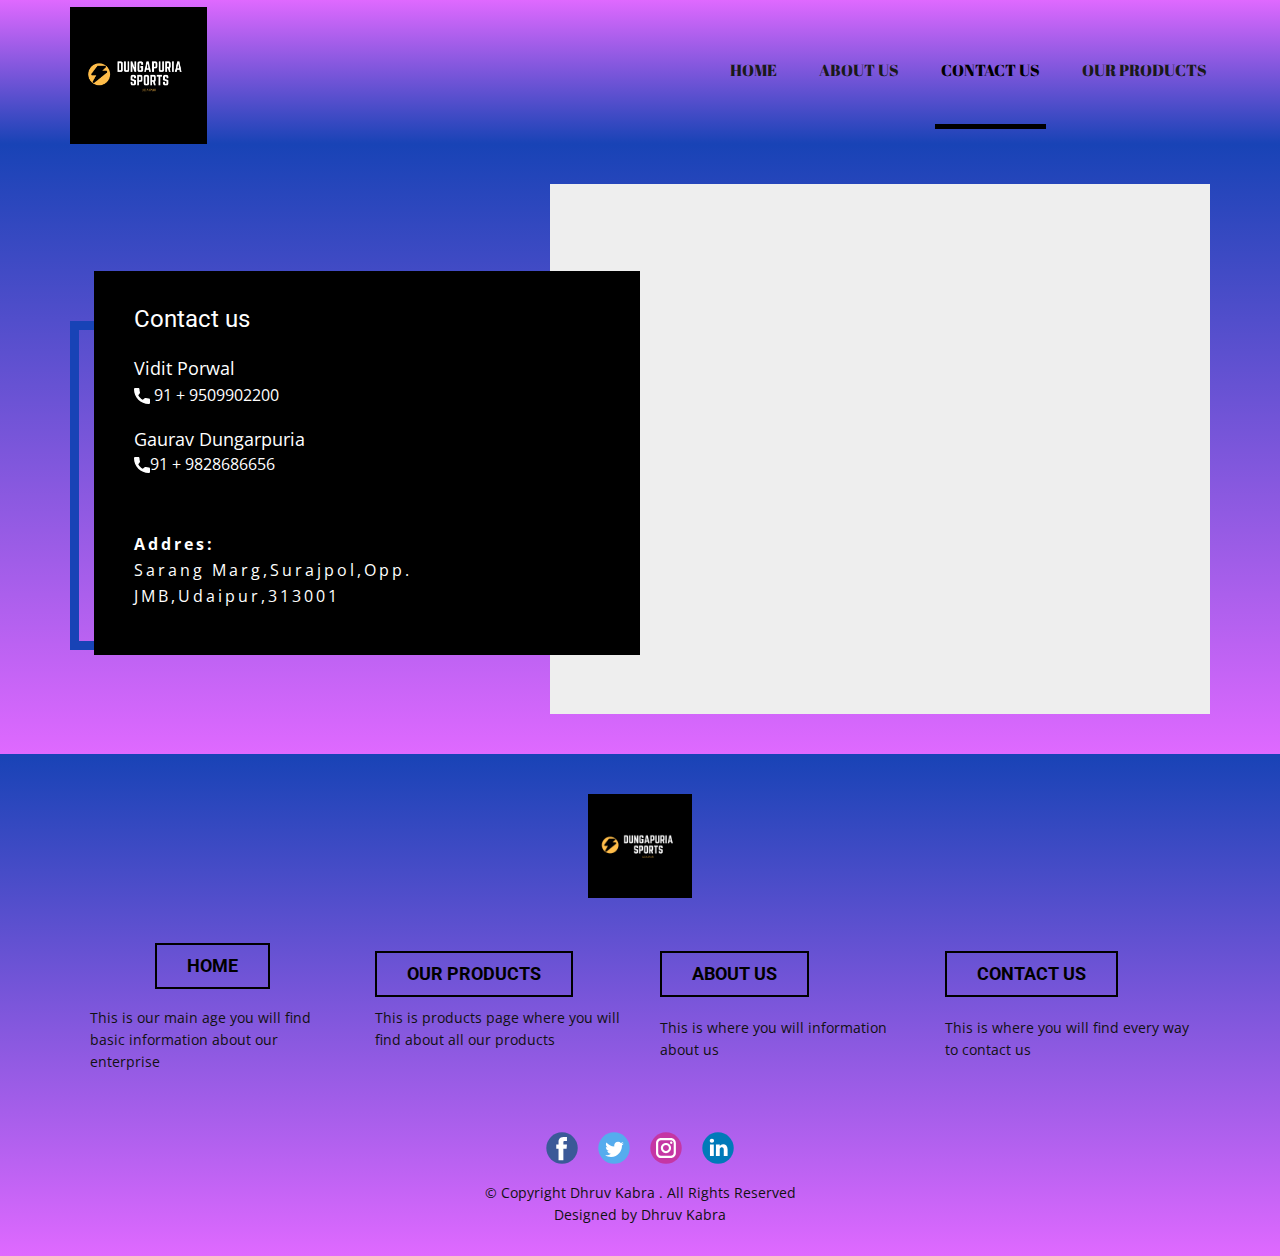
<file: Contact.html>
<!DOCTYPE html>
<html style="font-size: 16px;">
  <head>
    <meta name="viewport" content="width=device-width, initial-scale=1.0">
    <meta charset="utf-8">
    <meta name="keywords" content="">
    <meta name="description" content="">
    <meta name="page_type" content="np-template-header-footer-from-plugin">
    <title>Contact</title>
    <link rel="stylesheet" href="nicepage.css" media="screen">
<link rel="stylesheet" href="Contact.css" media="screen">
    <script class="u-script" type="text/javascript" src="jquery-1.9.1.min.js" defer=""></script>
    <script class="u-script" type="text/javascript" src="nicepage.js" defer=""></script>
    <meta name="generator" content="Nicepage 3.29.3, nicepage.com">
    <link id="u-theme-google-font" rel="stylesheet" href="https://fonts.googleapis.com/css?family=Roboto:100,100i,300,300i,400,400i,500,500i,700,700i,900,900i|Open+Sans:300,300i,400,400i,600,600i,700,700i,800,800i">
    <link id="u-page-google-font" rel="stylesheet" href="https://fonts.googleapis.com/css?family=Abril+Fatface:400">
    
    
    <script type="application/ld+json">{
		"@context": "http://schema.org",
		"@type": "Organization",
		"name": "",
		"logo": "images/LOGO.png",
		"sameAs": [
				"https://www.facebook.com/dsports2014/"
		]
}</script>
    <meta name="theme-color" content="#1843b6">
    <meta property="og:title" content="Contact">
    <meta property="og:type" content="website">
  </head>
  <body class="u-body"><header class="u-clearfix u-gradient u-header u-header" id="sec-3d9a"><div class="u-clearfix u-sheet u-sheet-1">
        <nav class="u-align-left u-menu u-menu-dropdown u-offcanvas u-menu-1" data-responsive-from="XS">
          <div class="menu-collapse u-custom-font" style="font-size: 1rem; letter-spacing: 0px; text-transform: uppercase; font-family: &quot;Abril Fatface&quot;;">
            <a class="u-black u-border-3 u-border-black u-button-style u-custom-active-border-color u-custom-active-color u-custom-border u-custom-border-color u-custom-borders u-custom-color u-custom-hover-border-color u-custom-hover-color u-custom-left-right-menu-spacing u-custom-padding-bottom u-custom-text-active-color u-custom-text-color u-custom-text-hover-color u-custom-top-bottom-menu-spacing u-nav-link u-text-body-alt-color" href="#" style="padding: 3px 10px; font-size: calc(1em + 6px); background-image: none;">
              <svg class="u-svg-link" preserveAspectRatio="xMidYMin slice" viewBox="0 0 302 302" style="undefined"><use xlink:href="#svg-5c50"></use></svg>
              <svg xmlns="http://www.w3.org/2000/svg" xmlns:xlink="http://www.w3.org/1999/xlink" version="1.1" id="svg-5c50" x="0px" y="0px" viewBox="0 0 302 302" style="enable-background:new 0 0 302 302;" xml:space="preserve" class="u-svg-content"><g><rect y="36" width="302" height="30"></rect><rect y="236" width="302" height="30"></rect><rect y="136" width="302" height="30"></rect>
</g><g></g><g></g><g></g><g></g><g></g><g></g><g></g><g></g><g></g><g></g><g></g><g></g><g></g><g></g><g></g></svg>
            </a>
          </div>
          <div class="u-custom-menu u-nav-container">
            <ul class="u-custom-font u-nav u-spacing-30 u-unstyled u-nav-1"><li class="u-nav-item"><a class="u-border-5 u-border-active-black u-border-hover-black u-border-no-left u-border-no-right u-border-no-top u-button-style u-nav-link u-text-active-black u-text-grey-90 u-text-hover-grey-90" href="Home.html" target="_blank" style="padding: 46px 6px;">Home</a>
</li><li class="u-nav-item"><a class="u-border-5 u-border-active-black u-border-hover-black u-border-no-left u-border-no-right u-border-no-top u-button-style u-nav-link u-text-active-black u-text-grey-90 u-text-hover-grey-90" href="About.html" target="_blank" style="padding: 46px 6px;">About Us</a>
</li><li class="u-nav-item"><a class="u-border-5 u-border-active-black u-border-hover-black u-border-no-left u-border-no-right u-border-no-top u-button-style u-nav-link u-text-active-black u-text-grey-90 u-text-hover-grey-90" href="Contact.html" target="_blank" style="padding: 46px 6px;">Contact Us</a>
</li><li class="u-nav-item"><a class="u-border-5 u-border-active-black u-border-hover-black u-border-no-left u-border-no-right u-border-no-top u-button-style u-nav-link u-text-active-black u-text-grey-90 u-text-hover-grey-90" style="padding: 46px 3px 46px 6px;">Our Products</a>
</li></ul>
          </div>
          <div class="u-custom-menu u-nav-container-collapse">
            <div class="u-align-center u-black u-container-style u-inner-container-layout u-opacity u-opacity-95 u-sidenav">
              <div class="u-inner-container-layout u-sidenav-overflow">
                <div class="u-menu-close"></div>
                <ul class="u-align-center u-nav u-popupmenu-items u-unstyled u-nav-2"><li class="u-nav-item"><a class="u-button-style u-nav-link" href="Home.html" target="_blank" style="padding: 10px 20px;">Home</a>
</li><li class="u-nav-item"><a class="u-button-style u-nav-link" href="About.html" target="_blank" style="padding: 10px 20px;">About Us</a>
</li><li class="u-nav-item"><a class="u-button-style u-nav-link" href="Contact.html" target="_blank" style="padding: 10px 20px;">Contact Us</a>
</li><li class="u-nav-item"><a class="u-button-style u-nav-link" style="padding: 10px 20px;">Our Products</a>
</li></ul>
              </div>
            </div>
            <div class="u-black u-menu-overlay u-opacity u-opacity-70"></div>
          </div>
        </nav>
        <a href="https://nicepage.com/c/gallery-html-templates" class="u-image u-logo u-image-1" data-image-width="500" data-image-height="500">
          <img src="images/LOGO.png" class="u-logo-image u-logo-image-1">
        </a>
      </div></header>
    <section class="u-clearfix u-gradient u-section-1" id="carousel_ea03">
      <div class="u-clearfix u-sheet u-sheet-1">
        <div class="u-border-9 u-border-palette-1-base u-shape u-shape-rectangle u-shape-1"></div>
        <div class="u-grey-light-2 u-map u-map-1">
          <div class="embed-responsive">
            <div style="width: 100%"><iframe width="100%" height="600" frameborder="0" scrolling="no" marginheight="0" marginwidth="0" src="https://maps.google.com/maps?width=100%25&amp;height=600&amp;hl=en&amp;q=16%20Sarang%20Marg%20Surajpole,%20Jawahar%20Nagar,%20Brahmpuri,%20Udaipur,%20Rajasthan%20313001+()&amp;t=&amp;z=14&amp;ie=UTF8&amp;iwloc=B&amp;output=embed"><a href="http://www.gps.ie/">gps devices</a></iframe></div>          </div>
        </div>
        <div class="u-align-left u-black u-container-style u-group u-group-1">
          <div class="u-container-layout u-container-layout-1">
            <h4 class="u-text u-text-1">Contact us</h4>
            <p class="u-small-text u-text u-text-variant u-text-2">Vidit Porwal </p>
            <a href="tel:9509902200" class="u-active-none u-btn u-btn-rectangle u-button-style u-hover-none u-none u-radius-0 u-text-body-alt-color u-btn-1"><span class="u-icon"><svg class="u-svg-content" viewBox="0 0 405.333 405.333" x="0px" y="0px" style="width: 1em; height: 1em;"><path d="M373.333,266.88c-25.003,0-49.493-3.904-72.704-11.563c-11.328-3.904-24.192-0.896-31.637,6.699l-46.016,34.752    c-52.8-28.181-86.592-61.952-114.389-114.368l33.813-44.928c8.512-8.512,11.563-20.971,7.915-32.64    C142.592,81.472,138.667,56.96,138.667,32c0-17.643-14.357-32-32-32H32C14.357,0,0,14.357,0,32    c0,205.845,167.488,373.333,373.333,373.333c17.643,0,32-14.357,32-32V298.88C405.333,281.237,390.976,266.88,373.333,266.88z"></path></svg><img></span>&nbsp;91 + 9509902200
            </a>
            <p class="u-small-text u-text u-text-variant u-text-3">Gaurav Dungarpuria</p>
            <a href="tel:9828686656" class="u-active-none u-btn u-btn-rectangle u-button-style u-hover-none u-none u-radius-0 u-text-body-alt-color u-btn-2"><span class="u-icon"><svg class="u-svg-content" viewBox="0 0 405.333 405.333" x="0px" y="0px" style="width: 1em; height: 1em;"><path d="M373.333,266.88c-25.003,0-49.493-3.904-72.704-11.563c-11.328-3.904-24.192-0.896-31.637,6.699l-46.016,34.752    c-52.8-28.181-86.592-61.952-114.389-114.368l33.813-44.928c8.512-8.512,11.563-20.971,7.915-32.64    C142.592,81.472,138.667,56.96,138.667,32c0-17.643-14.357-32-32-32H32C14.357,0,0,14.357,0,32    c0,205.845,167.488,373.333,373.333,373.333c17.643,0,32-14.357,32-32V298.88C405.333,281.237,390.976,266.88,373.333,266.88z"></path></svg><img></span>91 + 9828686656
            </a>
            <p class="u-text u-text-font u-text-4"><b>Addres: </b>
              <br>Sarang Marg,Surajpol,Opp. JMB,Udaipur,313001
            </p>
          </div>
        </div>
      </div>
    </section>
    
    
    <footer class="u-align-center-sm u-align-center-xs u-clearfix u-footer u-gradient u-footer" id="sec-f243"><div class="u-clearfix u-sheet u-valign-middle-sm u-valign-middle-xs u-sheet-1">
        <a href="https://nicepage.com" class="u-image u-logo u-image-1" data-image-width="500" data-image-height="500">
          <img src="images/LOGO.png" class="u-logo-image u-logo-image-1">
        </a>
        <div class="u-clearfix u-expanded-width u-gutter-0 u-layout-wrap u-layout-wrap-1">
          <div class="u-gutter-0 u-layout">
            <div class="u-layout-row">
              <div class="u-align-center-md u-align-center-sm u-align-center-xs u-container-style u-layout-cell u-left-cell u-size-15 u-size-30-md u-layout-cell-1">
                <div class="u-container-layout u-container-layout-1">
                  <h6 class="u-align-center-lg u-align-center-xl u-text u-text-1">
                    <a class="u-border-2 u-border-black u-btn u-button-style u-hover-black u-none u-text-black u-text-hover-white u-btn-1" href="Home.html" data-page-id="926128" target="_blank">Home</a>
                  </h6>
                  <p class="u-align-left-lg u-align-left-xl u-small-text u-text u-text-variant u-text-2">This is our main age you will find basic information about our enterprise</p>
                </div>
              </div>
              <div class="u-align-center-sm u-align-center-xs u-align-left-lg u-align-left-xl u-container-style u-layout-cell u-size-15 u-size-30-md u-layout-cell-2">
                <div class="u-container-layout u-valign-top-lg u-valign-top-xl u-container-layout-2">
                  <h6 class="u-align-left-md u-text u-text-3">
                    <a class="u-border-2 u-border-black u-btn u-button-style u-hover-black u-none u-text-black u-text-hover-white u-btn-2" href="OUR-PRODUCTS.html" data-page-id="930714" target="_blank">Our Products</a>
                  </h6>
                  <p class="u-align-center-md u-small-text u-text u-text-variant u-text-4">This is products page where you will find about all our products</p>
                </div>
              </div>
              <div class="u-align-center-sm u-align-center-xs u-align-left-lg u-align-left-xl u-container-style u-layout-cell u-size-15 u-size-30-md u-layout-cell-3">
                <div class="u-container-layout u-container-layout-3">
                  <h6 class="u-align-left-md u-text u-text-5">
                    <a class="u-border-2 u-border-black u-btn u-button-style u-hover-black u-none u-text-black u-text-hover-white u-btn-3" href="About.html" data-page-id="926113" target="_blank">About Us</a>
                  </h6>
                  <p class="u-align-center-md u-small-text u-text u-text-variant u-text-6">This is where you will information about us</p>
                </div>
              </div>
              <div class="u-align-center-sm u-align-center-xs u-align-left-lg u-align-left-xl u-container-style u-layout-cell u-right-cell u-size-15 u-size-30-md u-layout-cell-4">
                <div class="u-container-layout u-container-layout-4">
                  <h6 class="u-align-left-md u-text u-text-7">
                    <a class="u-border-2 u-border-black u-btn u-button-style u-hover-black u-none u-text-black u-text-hover-white u-btn-4" href="Contact.html" data-page-id="926111" target="_blank">Contact Us</a>
                  </h6>
                  <p class="u-align-center-md u-small-text u-text u-text-variant u-text-8">This is where you will find every way to contact us</p>
                </div>
              </div>
            </div>
          </div>
        </div>
        <div class="u-social-icons u-spacing-20 u-social-icons-1">
          <a class="u-social-url" title="facebook" target="_blank" href="https://www.facebook.com/dsports2014/"><span class="u-icon u-social-facebook u-social-icon u-icon-1"><svg class="u-svg-link" preserveAspectRatio="xMidYMin slice" viewBox="0 0 112 112" style=""><use xlink:href="#svg-d440"></use></svg><svg class="u-svg-content" viewBox="0 0 112 112" x="0" y="0" id="svg-d440"><circle fill="currentColor" cx="56.1" cy="56.1" r="55"></circle><path fill="#FFFFFF" d="M73.5,31.6h-9.1c-1.4,0-3.6,0.8-3.6,3.9v8.5h12.6L72,58.3H60.8v40.8H43.9V58.3h-8V43.9h8v-9.2
            c0-6.7,3.1-17,17-17h12.5v13.9H73.5z"></path></svg></span>
          </a>
          <a class="u-social-url" title="twitter" target="_blank" href=""><span class="u-icon u-social-icon u-social-twitter u-icon-2"><svg class="u-svg-link" preserveAspectRatio="xMidYMin slice" viewBox="0 0 112 112" style=""><use xlink:href="#svg-b3d9"></use></svg><svg class="u-svg-content" viewBox="0 0 112 112" x="0" y="0" id="svg-b3d9"><circle fill="currentColor" class="st0" cx="56.1" cy="56.1" r="55"></circle><path fill="#FFFFFF" d="M83.8,47.3c0,0.6,0,1.2,0,1.7c0,17.7-13.5,38.2-38.2,38.2C38,87.2,31,85,25,81.2c1,0.1,2.1,0.2,3.2,0.2
            c6.3,0,12.1-2.1,16.7-5.7c-5.9-0.1-10.8-4-12.5-9.3c0.8,0.2,1.7,0.2,2.5,0.2c1.2,0,2.4-0.2,3.5-0.5c-6.1-1.2-10.8-6.7-10.8-13.1
            c0-0.1,0-0.1,0-0.2c1.8,1,3.9,1.6,6.1,1.7c-3.6-2.4-6-6.5-6-11.2c0-2.5,0.7-4.8,1.8-6.7c6.6,8.1,16.5,13.5,27.6,14
            c-0.2-1-0.3-2-0.3-3.1c0-7.4,6-13.4,13.4-13.4c3.9,0,7.3,1.6,9.8,4.2c3.1-0.6,5.9-1.7,8.5-3.3c-1,3.1-3.1,5.8-5.9,7.4
            c2.7-0.3,5.3-1,7.7-2.1C88.7,43,86.4,45.4,83.8,47.3z"></path></svg></span>
          </a>
          <a class="u-social-url" title="instagram" target="_blank" href=""><span class="u-icon u-social-icon u-social-instagram u-icon-3"><svg class="u-svg-link" preserveAspectRatio="xMidYMin slice" viewBox="0 0 112 112" style=""><use xlink:href="#svg-1508"></use></svg><svg class="u-svg-content" viewBox="0 0 112 112" x="0" y="0" id="svg-1508"><circle fill="currentColor" cx="56.1" cy="56.1" r="55"></circle><path fill="#FFFFFF" d="M55.9,38.2c-9.9,0-17.9,8-17.9,17.9C38,66,46,74,55.9,74c9.9,0,17.9-8,17.9-17.9C73.8,46.2,65.8,38.2,55.9,38.2
            z M55.9,66.4c-5.7,0-10.3-4.6-10.3-10.3c-0.1-5.7,4.6-10.3,10.3-10.3c5.7,0,10.3,4.6,10.3,10.3C66.2,61.8,61.6,66.4,55.9,66.4z"></path><path fill="#FFFFFF" d="M74.3,33.5c-2.3,0-4.2,1.9-4.2,4.2s1.9,4.2,4.2,4.2s4.2-1.9,4.2-4.2S76.6,33.5,74.3,33.5z"></path><path fill="#FFFFFF" d="M73.1,21.3H38.6c-9.7,0-17.5,7.9-17.5,17.5v34.5c0,9.7,7.9,17.6,17.5,17.6h34.5c9.7,0,17.5-7.9,17.5-17.5V38.8
            C90.6,29.1,82.7,21.3,73.1,21.3z M83,73.3c0,5.5-4.5,9.9-9.9,9.9H38.6c-5.5,0-9.9-4.5-9.9-9.9V38.8c0-5.5,4.5-9.9,9.9-9.9h34.5
            c5.5,0,9.9,4.5,9.9,9.9V73.3z"></path></svg></span>
          </a>
          <a class="u-social-url" title="linkedin" target="_blank" href=""><span class="u-icon u-social-icon u-social-linkedin u-icon-4"><svg class="u-svg-link" preserveAspectRatio="xMidYMin slice" viewBox="0 0 112 112" style=""><use xlink:href="#svg-d0de"></use></svg><svg class="u-svg-content" viewBox="0 0 112 112" x="0" y="0" id="svg-d0de"><circle fill="currentColor" cx="56.1" cy="56.1" r="55"></circle><path fill="#FFFFFF" d="M41.3,83.7H27.9V43.4h13.4V83.7z M34.6,37.9L34.6,37.9c-4.6,0-7.5-3.1-7.5-7c0-4,3-7,7.6-7s7.4,3,7.5,7
            C42.2,34.8,39.2,37.9,34.6,37.9z M89.6,83.7H76.2V62.2c0-5.4-1.9-9.1-6.8-9.1c-3.7,0-5.9,2.5-6.9,4.9c-0.4,0.9-0.4,2.1-0.4,3.3v22.5
            H48.7c0,0,0.2-36.5,0-40.3h13.4v5.7c1.8-2.7,5-6.7,12.1-6.7c8.8,0,15.4,5.8,15.4,18.1V83.7z"></path></svg></span>
          </a>
        </div>
        <p class="u-align-center u-small-text u-text u-text-variant u-text-9"> © Copyright Dhruv Kabra . All Rights Reserved Designed by Dhruv Kabra</p>
      </div></footer>
    
  </body>
</html>
</file>
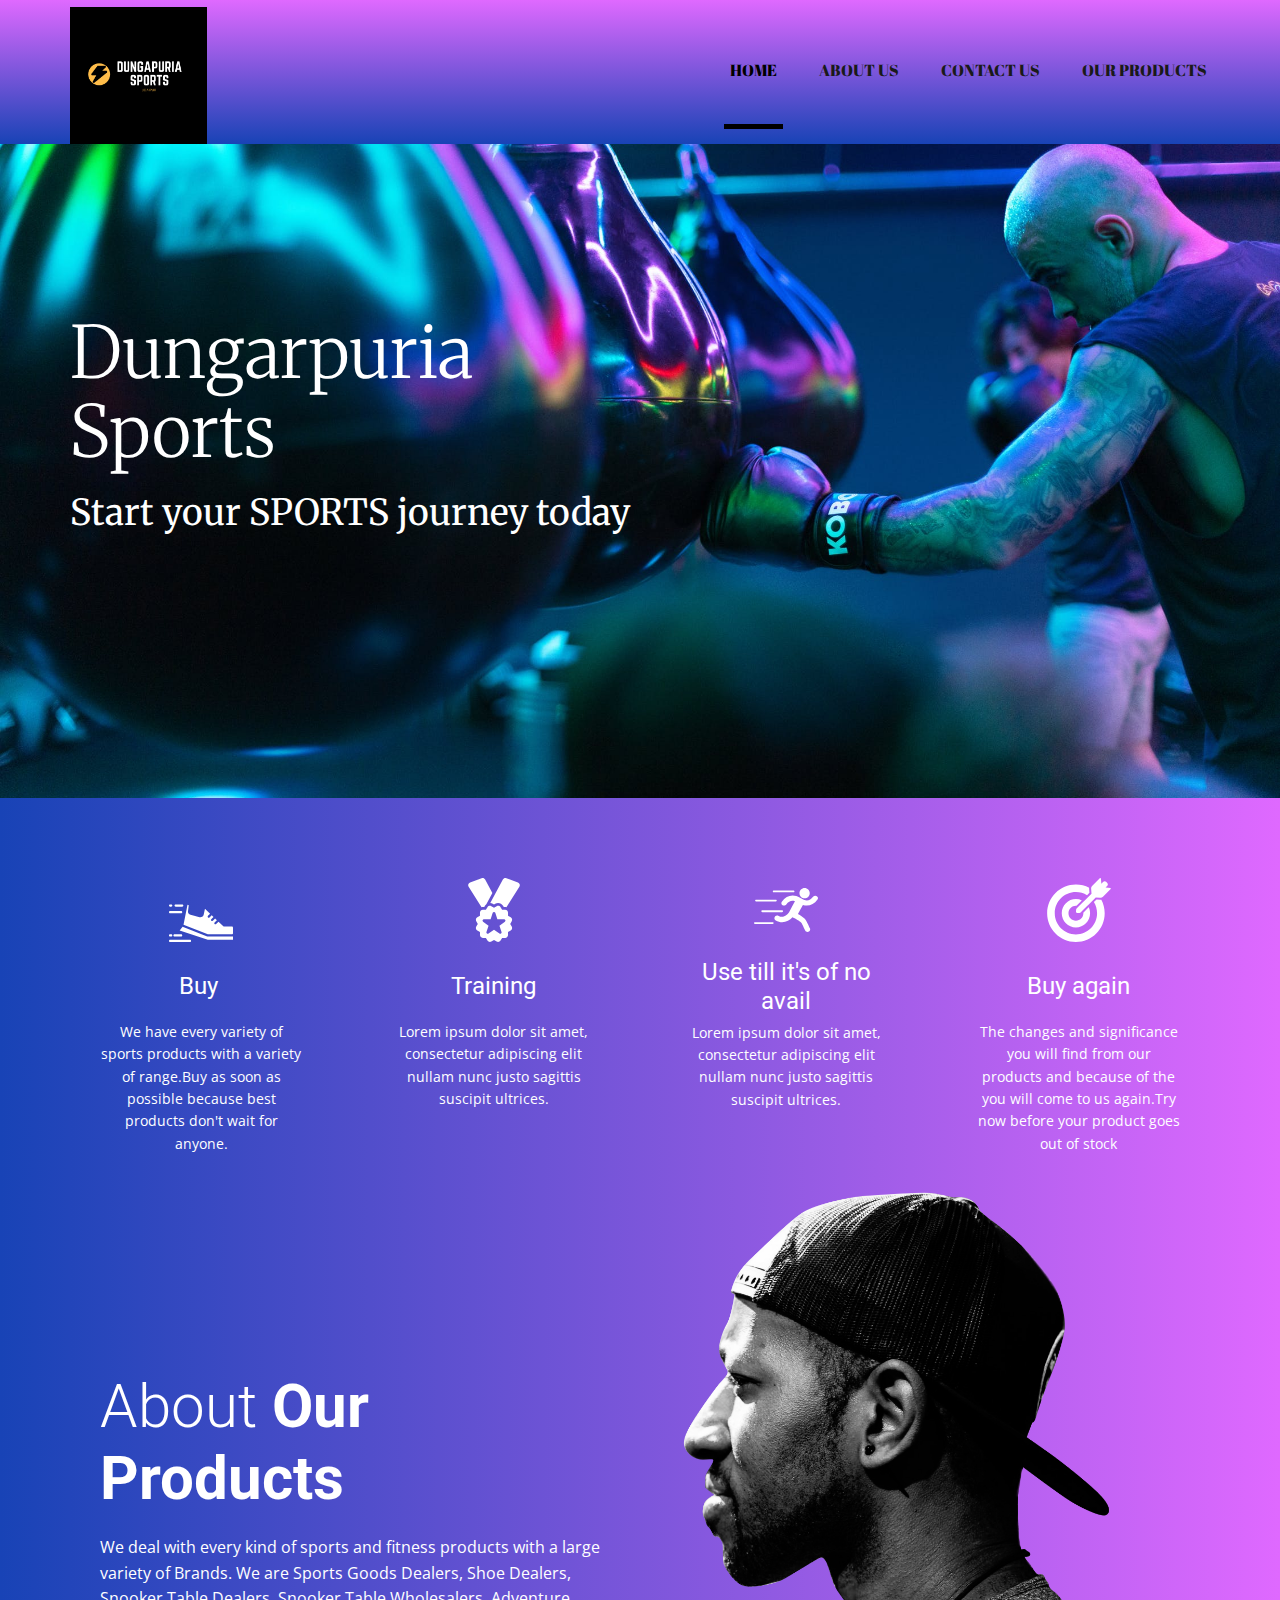
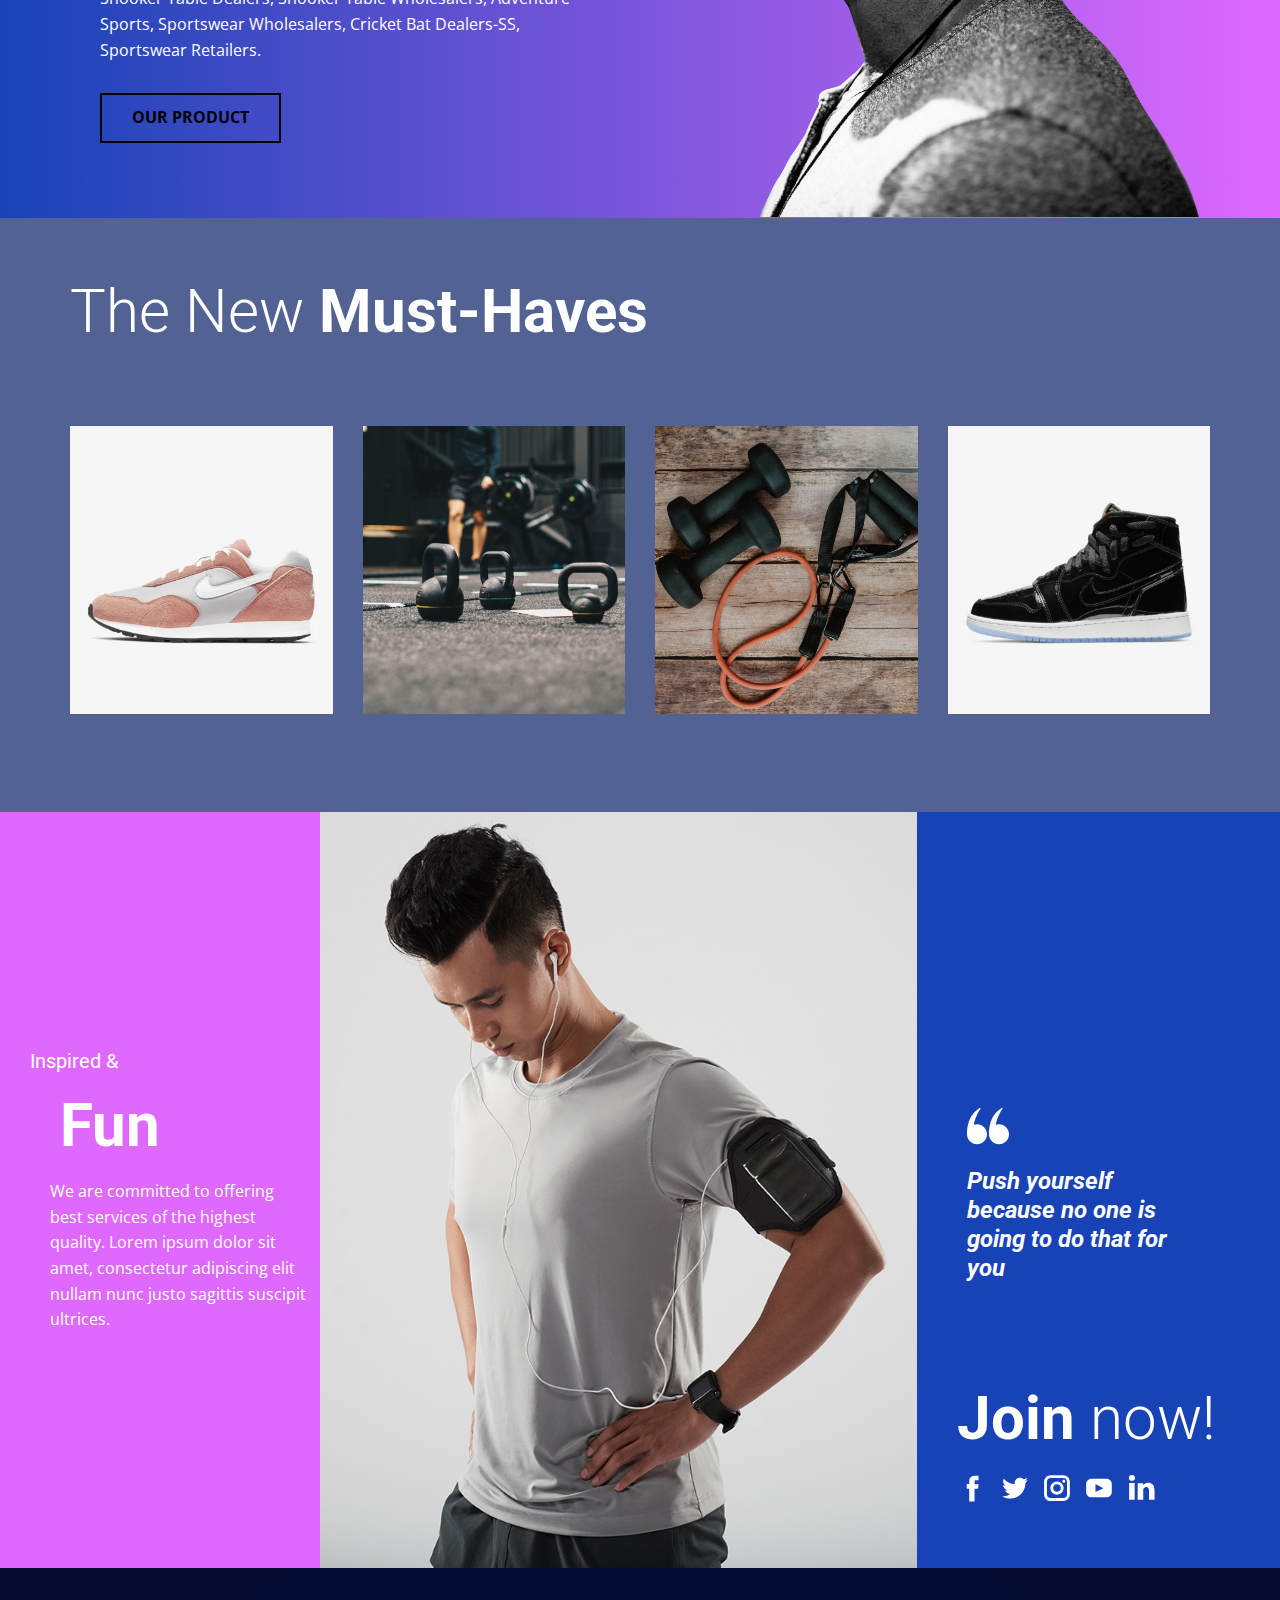
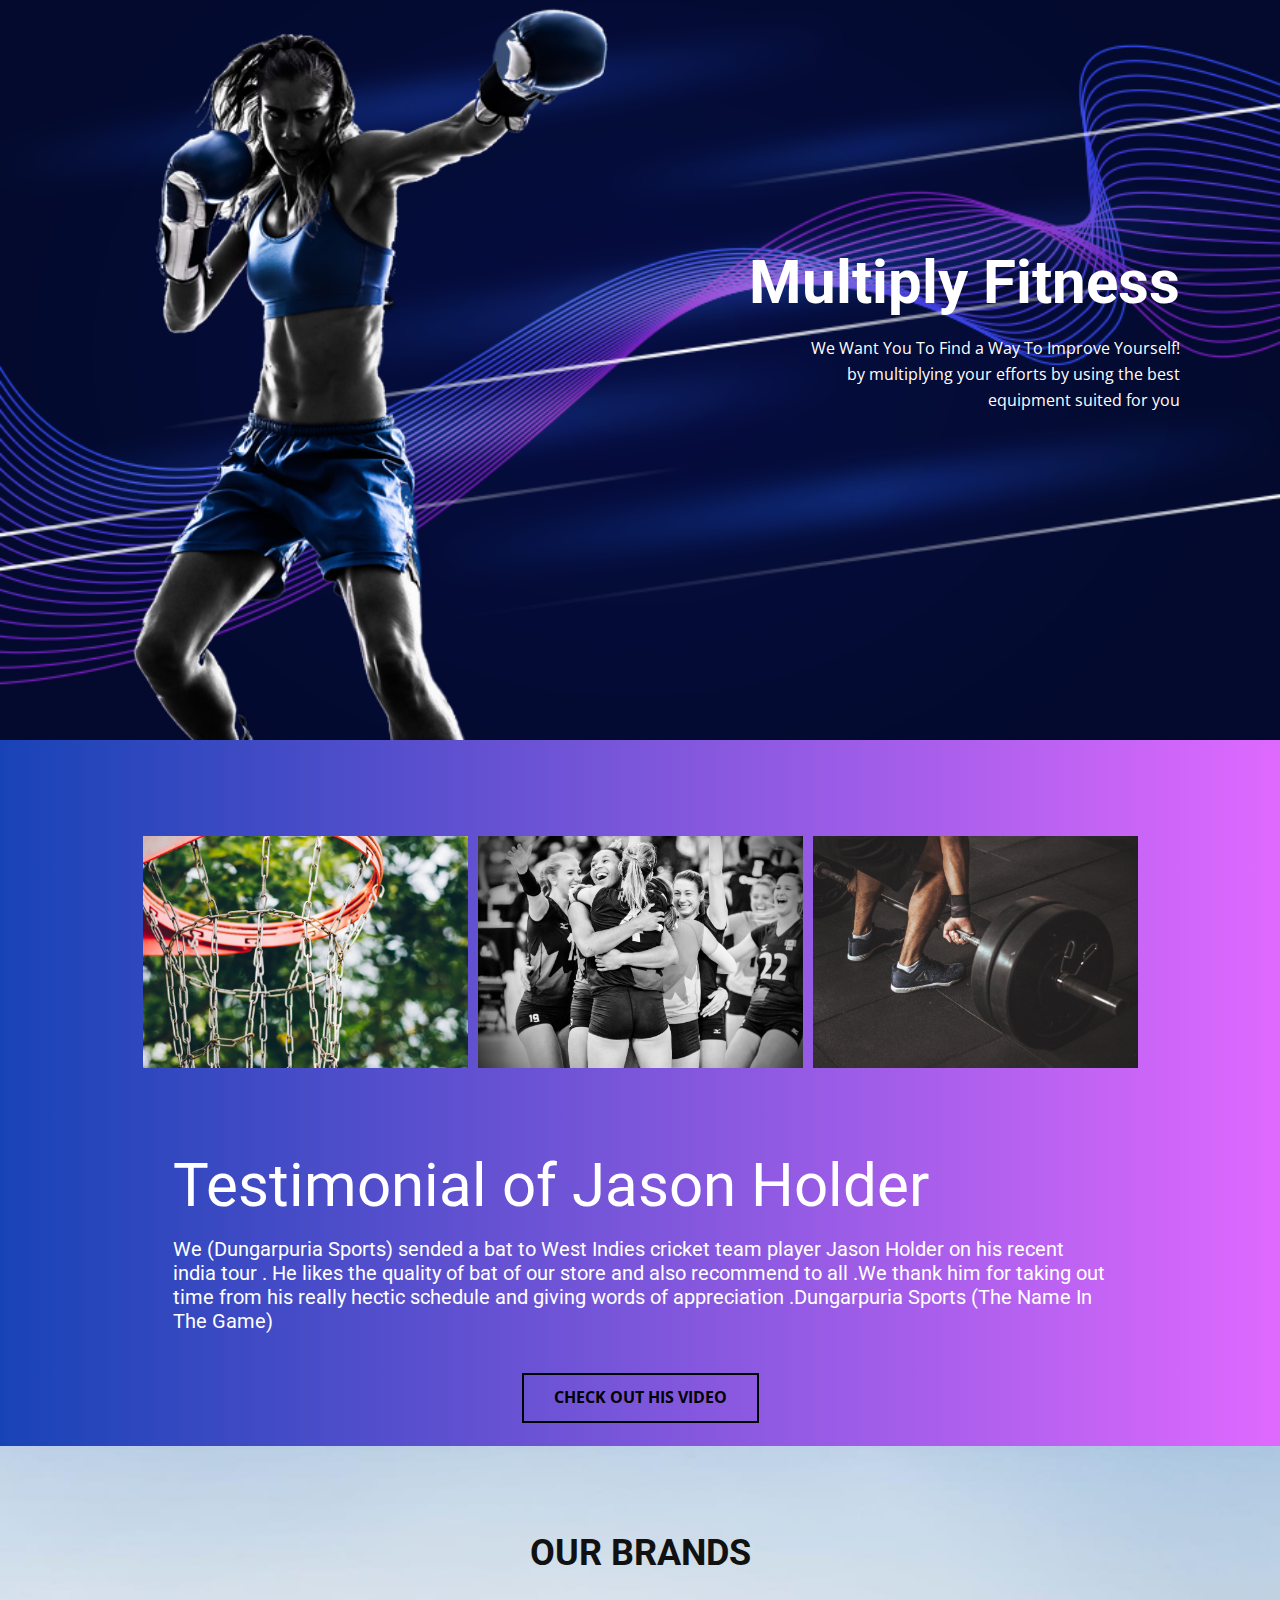
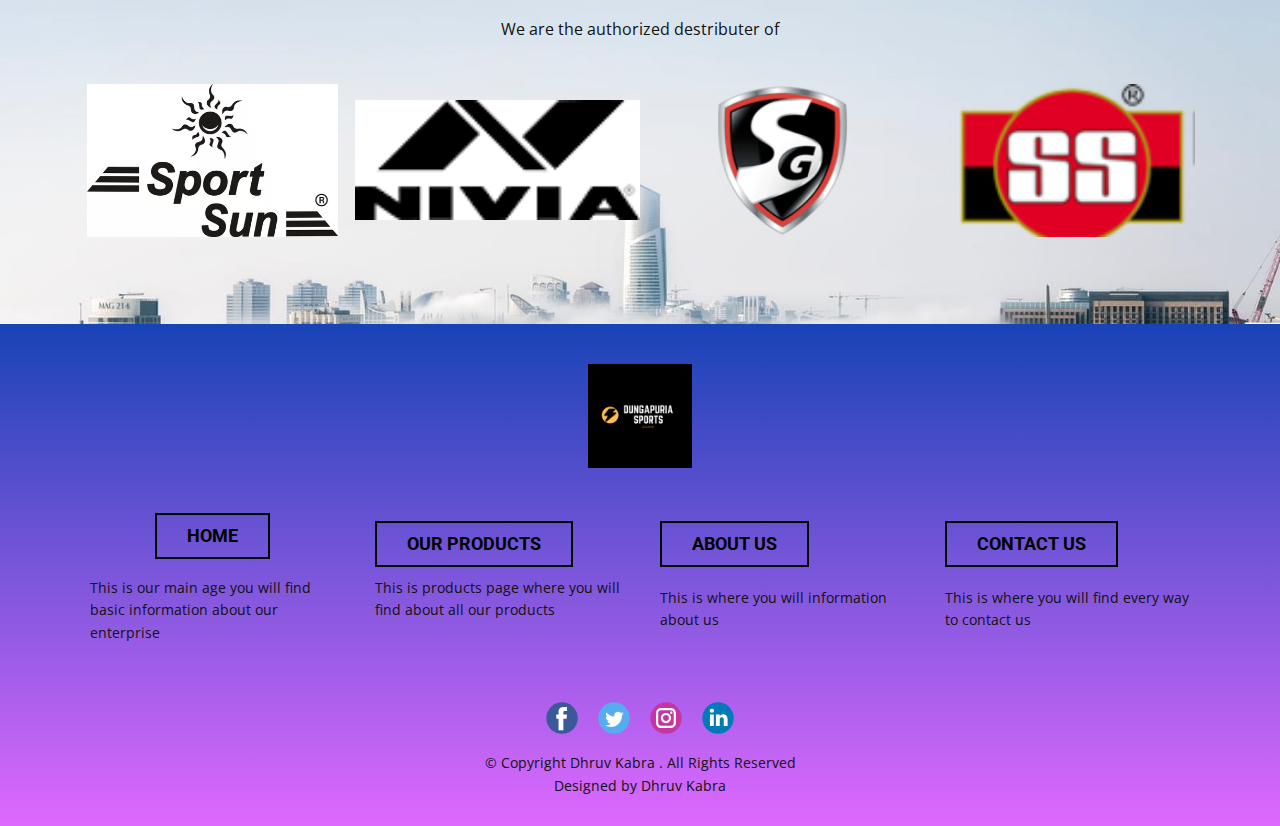
<file: Home.html>
<!DOCTYPE html>
<html style="font-size: 16px;">
  <head>
    <meta name="viewport" content="width=device-width, initial-scale=1.0">
    <meta charset="utf-8">
    <meta name="keywords" content="Try to be better than yourself..., About harness multimedia based collaboration, The New Must-Haves, Fun, Join now!, Multiply Fitness Concepts, Three examples:, Harness multimediabased collaboration">
    <meta name="description" content="">
    <meta name="page_type" content="np-template-header-footer-from-plugin">
    <title>Home</title>
    <link rel="stylesheet" href="nicepage.css" media="screen">
<link rel="stylesheet" href="Home.css" media="screen">
    <script class="u-script" type="text/javascript" src="jquery-1.9.1.min.js" defer=""></script>
    <script class="u-script" type="text/javascript" src="nicepage.js" defer=""></script>
    <meta name="generator" content="Nicepage 3.29.3, nicepage.com">
    <link id="u-theme-google-font" rel="stylesheet" href="https://fonts.googleapis.com/css?family=Roboto:100,100i,300,300i,400,400i,500,500i,700,700i,900,900i|Open+Sans:300,300i,400,400i,600,600i,700,700i,800,800i">
    <link id="u-page-google-font" rel="stylesheet" href="https://fonts.googleapis.com/css?family=Merriweather:300,300i,400,400i,700,700i,900,900i|Roboto:100,100i,300,300i,400,400i,500,500i,700,700i,900,900i|Abril+Fatface:400">
    
    
    
    
    
    
    
    
    
    <script type="application/ld+json">{
		"@context": "http://schema.org",
		"@type": "Organization",
		"name": "",
		"url": "/",
		"logo": "images/LOGO.png",
		"sameAs": [
				"https://www.facebook.com/dsports2014/"
		]
}</script>
    <meta name="theme-color" content="#1843b6">
    <meta property="og:title" content="Home">
    <meta property="og:type" content="website">
    <link rel="canonical" href="/">
  </head>
  <body class="u-body u-overlap u-overlap-contrast"><header class="u-clearfix u-gradient u-header u-header" id="sec-3d9a"><div class="u-clearfix u-sheet u-sheet-1">
        <nav class="u-align-left u-menu u-menu-dropdown u-offcanvas u-menu-1" data-responsive-from="XS">
          <div class="menu-collapse u-custom-font" style="font-size: 1rem; letter-spacing: 0px; text-transform: uppercase; font-family: &quot;Abril Fatface&quot;;">
            <a class="u-black u-border-3 u-border-black u-button-style u-custom-active-border-color u-custom-active-color u-custom-border u-custom-border-color u-custom-borders u-custom-color u-custom-hover-border-color u-custom-hover-color u-custom-left-right-menu-spacing u-custom-padding-bottom u-custom-text-active-color u-custom-text-color u-custom-text-hover-color u-custom-top-bottom-menu-spacing u-nav-link u-text-body-alt-color" href="#" style="padding: 3px 10px; font-size: calc(1em + 6px); background-image: none;">
              <svg class="u-svg-link" preserveAspectRatio="xMidYMin slice" viewBox="0 0 302 302" style="undefined"><use xlink:href="#svg-5c50"></use></svg>
              <svg xmlns="http://www.w3.org/2000/svg" xmlns:xlink="http://www.w3.org/1999/xlink" version="1.1" id="svg-5c50" x="0px" y="0px" viewBox="0 0 302 302" style="enable-background:new 0 0 302 302;" xml:space="preserve" class="u-svg-content"><g><rect y="36" width="302" height="30"></rect><rect y="236" width="302" height="30"></rect><rect y="136" width="302" height="30"></rect>
</g><g></g><g></g><g></g><g></g><g></g><g></g><g></g><g></g><g></g><g></g><g></g><g></g><g></g><g></g><g></g></svg>
            </a>
          </div>
          <div class="u-custom-menu u-nav-container">
            <ul class="u-custom-font u-nav u-spacing-30 u-unstyled u-nav-1"><li class="u-nav-item"><a class="u-border-5 u-border-active-black u-border-hover-black u-border-no-left u-border-no-right u-border-no-top u-button-style u-nav-link u-text-active-black u-text-grey-90 u-text-hover-grey-90" href="Home.html" target="_blank" style="padding: 46px 6px;">Home</a>
</li><li class="u-nav-item"><a class="u-border-5 u-border-active-black u-border-hover-black u-border-no-left u-border-no-right u-border-no-top u-button-style u-nav-link u-text-active-black u-text-grey-90 u-text-hover-grey-90" href="About.html" target="_blank" style="padding: 46px 6px;">About Us</a>
</li><li class="u-nav-item"><a class="u-border-5 u-border-active-black u-border-hover-black u-border-no-left u-border-no-right u-border-no-top u-button-style u-nav-link u-text-active-black u-text-grey-90 u-text-hover-grey-90" href="Contact.html" target="_blank" style="padding: 46px 6px;">Contact Us</a>
</li><li class="u-nav-item"><a class="u-border-5 u-border-active-black u-border-hover-black u-border-no-left u-border-no-right u-border-no-top u-button-style u-nav-link u-text-active-black u-text-grey-90 u-text-hover-grey-90" style="padding: 46px 3px 46px 6px;">Our Products</a>
</li></ul>
          </div>
          <div class="u-custom-menu u-nav-container-collapse">
            <div class="u-align-center u-black u-container-style u-inner-container-layout u-opacity u-opacity-95 u-sidenav">
              <div class="u-inner-container-layout u-sidenav-overflow">
                <div class="u-menu-close"></div>
                <ul class="u-align-center u-nav u-popupmenu-items u-unstyled u-nav-2"><li class="u-nav-item"><a class="u-button-style u-nav-link" href="Home.html" target="_blank" style="padding: 10px 20px;">Home</a>
</li><li class="u-nav-item"><a class="u-button-style u-nav-link" href="About.html" target="_blank" style="padding: 10px 20px;">About Us</a>
</li><li class="u-nav-item"><a class="u-button-style u-nav-link" href="Contact.html" target="_blank" style="padding: 10px 20px;">Contact Us</a>
</li><li class="u-nav-item"><a class="u-button-style u-nav-link" style="padding: 10px 20px;">Our Products</a>
</li></ul>
              </div>
            </div>
            <div class="u-black u-menu-overlay u-opacity u-opacity-70"></div>
          </div>
        </nav>
        <a href="https://nicepage.com/c/gallery-html-templates" class="u-image u-logo u-image-1" data-image-width="500" data-image-height="500">
          <img src="images/LOGO.png" class="u-logo-image u-logo-image-1">
        </a>
      </div></header>
    <section class="u-clearfix u-image u-section-1" id="carousel_73c2">
      <div class="u-clearfix u-sheet u-sheet-1">
        <h1 class="u-custom-font u-font-merriweather u-text u-text-body-alt-color u-text-1">Dungarpuria Sports</h1>
        <h4 class="u-custom-font u-font-merriweather u-text u-text-body-alt-color u-text-2">Start your SPORTS journey today</h4>
      </div>
    </section>
    <section class="u-clearfix u-gradient u-section-2" id="carousel_c988">
      <div class="u-clearfix u-sheet u-sheet-1">
        <div class="u-clearfix u-expanded-width u-gutter-30 u-layout-spacing-vertical u-layout-wrap u-layout-wrap-1">
          <div class="u-gutter-0 u-layout">
            <div class="u-layout-row">
              <div class="u-align-center u-container-style u-layout-cell u-left-cell u-size-15 u-size-30-md u-layout-cell-1">
                <div class="u-container-layout u-valign-top u-container-layout-1"><span class="u-icon u-text-body-alt-color u-icon-1"><svg class="u-svg-link" preserveAspectRatio="xMidYMin slice" viewBox="0 -96 464 464"><use xlink:href="#svg-c4ab"></use></svg><svg xmlns="http://www.w3.org/2000/svg" viewBox="0 -96 464 464" id="svg-c4ab" class="u-svg-content"><path d="m143.246094 5.511719-9.183594-3.046875-28.902344 144.527344 176.441406 69.007812h174.398438c4.417969 0 8-3.582031 8-8v-40c0-4.417969-3.582031-8-8-8h-56.503906c-2.046875 0-4.015625-.785156-5.503906-2.191406l-35.199219-33.328125-17.175781 17.175781c-3.140626 3.03125-8.128907 2.988281-11.214844-.097656-3.085938-3.085938-3.128906-8.074219-.097656-11.214844l16.894531-16.871094-13.007813-12.351562-16.535156 16.535156c-3.140625 3.03125-8.128906 2.988281-11.214844-.097656-3.085937-3.085938-3.128906-8.074219-.097656-11.214844l16.230469-16.230469-13.03125-12.34375-15.886719 15.886719c-3.140625 3.03125-8.128906 2.988281-11.214844-.097656-3.085937-3.085938-3.128906-8.074219-.097656-11.214844l15.585938-15.582031-37.175782-35.25-9.378906 42.175781c-1.402344 6.324219-5.296875 11.808594-10.804688 15.214844-5.507812 3.40625-12.160156 4.441406-18.441406 2.875l-66.304687-16.578125c-11.777344-2.941407-19.503907-14.210938-18-26.253907zm0 0"></path><path d="m77.167969 188.351562 204.121093 67.648438h182.710938v-24h-184c-.996094 0-1.984375-.183594-2.910156-.542969l-178.523438-69.855469zm0 0"></path><path d="m48 16h48c4.417969 0 8-3.582031 8-8s-3.582031-8-8-8h-48c-4.417969 0-8 3.582031-8 8s3.582031 8 8 8zm0 0"></path><path d="m8 16h8c4.417969 0 8-3.582031 8-8s-3.582031-8-8-8h-8c-4.417969 0-8 3.582031-8 8s3.582031 8 8 8zm0 0"></path><path d="m8 64h80c4.417969 0 8-3.582031 8-8s-3.582031-8-8-8h-80c-4.417969 0-8 3.582031-8 8s3.582031 8 8 8zm0 0"></path><path d="m152 256h-144c-4.417969 0-8 3.582031-8 8s3.582031 8 8 8h144c4.417969 0 8-3.582031 8-8s-3.582031-8-8-8zm0 0"></path><path d="m8 232h8c4.417969 0 8-3.582031 8-8s-3.582031-8-8-8h-8c-4.417969 0-8 3.582031-8 8s3.582031 8 8 8zm0 0"></path><path d="m40 232h48c4.417969 0 8-3.582031 8-8s-3.582031-8-8-8h-48c-4.417969 0-8 3.582031-8 8s3.582031 8 8 8zm0 0"></path></svg></span>
                  <h4 class="u-text u-text-body-alt-color u-text-1">Buy&nbsp;</h4>
                  <p class="u-text u-text-body-alt-color u-text-2">We have every variety of sports products with a variety of range.Buy as soon as possible because best products don't wait for anyone.</p>
                </div>
              </div>
              <div class="u-container-style u-layout-cell u-size-15 u-size-30-md u-layout-cell-2">
                <div class="u-container-layout u-valign-top u-container-layout-2"><span class="u-icon u-text-body-alt-color u-icon-2"><svg class="u-svg-link" preserveAspectRatio="xMidYMin slice" viewBox="0 0 47 47"><use xlink:href="#svg-ecbf"></use></svg><svg xmlns="http://www.w3.org/2000/svg" xmlns:xlink="http://www.w3.org/1999/xlink" version="1.1" id="svg-ecbf" x="0px" y="0px" viewBox="0 0 47 47" style="enable-background:new 0 0 47 47;" xml:space="preserve" class="u-svg-content"><g><g id="Layer_1_52_"><g><path d="M15.285,21.296l1.05-0.006l0.529-0.907c0.261-0.448,0.604-0.833,1-1.15l4.441-8.252L16.99,1.108     c-0.499-0.927-1.604-1.343-2.589-0.976L5.915,3.292c-0.595,0.222-1.058,0.7-1.261,1.301C4.451,5.193,4.53,5.854,4.87,6.391     l9.494,15.022C14.662,21.343,14.967,21.299,15.285,21.296z"></path><path d="M42.346,4.592c-0.203-0.602-0.666-1.08-1.261-1.301L32.6,0.132c-0.988-0.367-2.091,0.049-2.588,0.976l-9.26,17.203     c0.645,0.039,1.276,0.217,1.84,0.539l0.908,0.52l0.908-0.519c0.637-0.364,1.357-0.556,2.089-0.556c1.494,0,2.89,0.801,3.642,2.09     l0.527,0.906l1.048,0.005c0.317,0.002,0.625,0.046,0.923,0.116L42.13,6.391C42.471,5.854,42.549,5.193,42.346,4.592z"></path><path d="M35.754,28.883l-1.945-1.134l-0.012-2.251c-0.006-1.154-0.939-2.088-2.095-2.095l-2.25-0.012l-1.134-1.944     c-0.582-0.998-1.86-1.341-2.865-0.767L23.5,21.796l-1.953-1.117c-1.005-0.574-2.283-0.231-2.864,0.767l-1.135,1.944l-2.25,0.013     c-1.154,0.007-2.088,0.94-2.095,2.095l-0.012,2.251l-1.944,1.134c-0.999,0.583-1.341,1.861-0.767,2.865l1.116,1.953l-1.117,1.952     c-0.574,1.004-0.231,2.281,0.767,2.865l1.945,1.135l0.012,2.25c0.006,1.154,0.94,2.089,2.095,2.096l2.25,0.012l1.134,1.944     c0.582,0.998,1.86,1.34,2.865,0.767l1.953-1.117l1.953,1.117C25.783,46.91,26.143,47,26.496,47c0.725,0,1.43-0.375,1.82-1.045     l1.136-1.945l2.251-0.012c1.154-0.006,2.088-0.94,2.094-2.096l0.012-2.25l1.944-1.134c0.999-0.583,1.341-1.86,0.767-2.865     l-1.117-1.952l1.117-1.953C37.096,30.744,36.752,29.465,35.754,28.883z M31.518,32.102l-4.013,2.918l1.532,4.714     c0.133,0.407-0.012,0.855-0.359,1.108c-0.174,0.126-0.378,0.188-0.582,0.188c-0.205,0-0.41-0.062-0.584-0.188L23.5,37.926     l-4.012,2.916c-0.347,0.252-0.818,0.252-1.166,0c-0.347-0.252-0.492-0.701-0.359-1.108l1.532-4.714l-4.012-2.918     c-0.348-0.251-0.493-0.7-0.359-1.108c0.132-0.406,0.514-0.685,0.942-0.685h4.959l1.533-4.716     c0.133-0.408,0.514-0.684,0.943-0.684s0.81,0.275,0.942,0.684l1.533,4.716h4.957c0.428,0,0.811,0.277,0.942,0.685     C32.009,31.401,31.863,31.851,31.518,32.102z"></path>
</g>
</g>
</g><g></g><g></g><g></g><g></g><g></g><g></g><g></g><g></g><g></g><g></g><g></g><g></g><g></g><g></g><g></g></svg></span>
                  <h4 class="u-align-center u-text u-text-body-alt-color u-text-3">Training</h4>
                  <p class="u-align-center u-text u-text-body-alt-color u-text-4">Lorem ipsum dolor sit amet, consectetur adipiscing elit nullam nunc justo sagittis suscipit ultrices.</p>
                </div>
              </div>
              <div class="u-align-center u-container-style u-layout-cell u-size-15 u-size-30-md u-layout-cell-3">
                <div class="u-container-layout u-valign-top u-container-layout-3"><span class="u-icon u-text-body-alt-color u-icon-3"><svg class="u-svg-link" preserveAspectRatio="xMidYMin slice" viewBox="0 0 487.811 487.81"><use xlink:href="#svg-e342"></use></svg><svg xmlns="http://www.w3.org/2000/svg" xmlns:xlink="http://www.w3.org/1999/xlink" version="1.1" id="svg-e342" x="0px" y="0px" viewBox="0 0 487.811 487.81" style="enable-background:new 0 0 487.811 487.81;" xml:space="preserve" class="u-svg-content"><g><g id="_x33_6_24_"><g><path d="M150.463,109.521h150.512c3.955,0,7.16-3.206,7.16-7.161c0-3.955-3.205-7.161-7.16-7.161H150.463     c-3.955,0-7.161,3.206-7.161,7.161C143.302,106.315,146.508,109.521,150.463,109.521z"></path><path d="M15.853,179.537h150.511c3.955,0,7.161-3.206,7.161-7.161s-3.206-7.16-7.161-7.16H15.853     c-3.955,0-7.161,3.205-7.161,7.16S11.898,179.537,15.853,179.537z"></path><path d="M56.258,253.214c0,3.955,3.206,7.162,7.161,7.162H213.93c3.955,0,7.161-3.207,7.161-7.162s-3.206-7.16-7.161-7.16H63.419     C59.464,246.054,56.258,249.259,56.258,253.214z"></path><path d="M142.396,336.44H7.161C3.206,336.44,0,339.645,0,343.6s3.206,7.161,7.161,7.161h135.235c3.955,0,7.161-3.206,7.161-7.161     S146.351,336.44,142.396,336.44z"></path><path d="M385.729,154.418c21.6,0,39.111-17.513,39.111-39.114s-17.512-39.113-39.111-39.113     c-21.605,0-39.119,17.513-39.119,39.113C346.609,136.905,364.123,154.418,385.729,154.418z"></path><path d="M450.066,143.155c-22.459,31.459-52.533,35.102-84.895,15.89c-2.203-1.306-11.977-6.691-14.141-7.977     c-52.061-30.906-104.061-18.786-138.934,30.05c-14.819,20.771,19.455,40.459,34.108,19.93     c18.018-25.232,40.929-32.533,65.986-24.541c-12.83,22.27-24.047,44.405-39.875,75.853     c-15.832,31.448-50.787,56.562-84.374,36.92c-24.235-14.165-46.09,20.651-21.928,34.772     c45.854,26.799,99.619,10.343,127.066-24.493c0.952,0.509,1.958,0.968,3.062,1.354c22.422,7.812,51.814,28.61,60.77,35.981     c8.953,7.371,24.336,44.921,33.471,63.788c11.082,22.893,46.871,6.219,35.748-16.771c-10.355-21.406-27.736-64.129-41.293-74.938     c-10.875-8.669-31.988-24.803-49.895-33.956c12.115-23.466,24.729-46.679,38.008-69.491     c42.328,12.969,82.561-2.308,111.215-42.446C498.996,142.312,464.73,122.624,450.066,143.155z"></path>
</g>
</g>
</g><g></g><g></g><g></g><g></g><g></g><g></g><g></g><g></g><g></g><g></g><g></g><g></g><g></g><g></g><g></g></svg></span>
                  <h4 class="u-text u-text-body-alt-color u-text-5">Use till it's of no avail</h4>
                  <p class="u-text u-text-body-alt-color u-text-6">Lorem ipsum dolor sit amet, consectetur adipiscing elit nullam nunc justo sagittis suscipit ultrices.</p>
                </div>
              </div>
              <div class="u-align-center u-container-style u-layout-cell u-right-cell u-size-15 u-size-30-md u-layout-cell-4">
                <div class="u-container-layout u-valign-top u-container-layout-4"><span class="u-icon u-text-body-alt-color u-icon-4"><svg class="u-svg-link" preserveAspectRatio="xMidYMin slice" viewBox="0 0 953 953"><use xlink:href="#svg-d386"></use></svg><svg xmlns="http://www.w3.org/2000/svg" xmlns:xlink="http://www.w3.org/1999/xlink" version="1.1" id="svg-d386" x="0px" y="0px" viewBox="0 0 953 953" style="enable-background:new 0 0 953 953;" xml:space="preserve" class="u-svg-content"><g><g><path d="M430.589,953c236.6,0,428.401-191.801,428.401-428.4c0-72.799-18.102-141.299-50.102-201.299c-3.5,0.5-7.1,0.7-10.6,0.7    c-2,0-4.1-0.1-6.199-0.2l-54.5-4.2l-39.201,39.2c29.9,48.2,47.201,105,47.201,165.799c0,173.9-141,314.9-314.901,314.9    c-173.899,0-315-141-315-314.9c0-173.899,141-314.899,314.9-314.899c60.901,0,117.7,17.3,165.799,47.2l35.5-35.5l-4.799-62.5    c-0.4-5-0.301-10,0.199-14.9c-58.9-30.5-125.799-47.8-196.799-47.8c-236.5,0-428.3,191.8-428.3,428.399S193.989,953,430.589,953z"></path><path d="M430.589,413.9c2.8,0,5.6,0.101,8.4,0.3l79.1-79.1l1.699-1.7c-27.1-12.7-57.299-19.8-89.2-19.8    c-116.5,0-210.9,94.4-210.9,210.9c0,116.5,94.4,211,210.9,211c116.5,0,210.901-94.4,210.901-210.9    c0-31.9-7.102-62.099-19.801-89.2l-1.699,1.7l-79.102,79.099c0.201,2.801,0.301,5.602,0.301,8.4    c0,61.1-49.5,110.701-110.7,110.701c-61.2,0-110.601-49.602-110.601-110.701C319.889,463.5,369.489,413.9,430.589,413.9z"></path><path d="M872.089,142.6l25.4-25.4c11.6-11.6,11.6-30.3,0-41.9l-17.602-17.7c-5.799-5.8-13.398-8.7-20.898-8.7    s-15.201,2.9-20.9,8.7l-29.1,29.1l-6-77.5c-0.4-5.7-5.102-9.2-10-9.2c-2.5,0-5,0.9-7,2.9l-114.5,114.5    c-10.301,10.3-15.602,24.6-14.5,39.2l0.299,4.5l5.5,71.7l-41.4,41.4l-74.5,74.5l-1.699,1.7l-72.1,72.101l-32,32    c-4.2,4.199-6.8,9.8-7.2,15.699l-2,25.101c-1.2,14.6,10.4,27,24.9,27c0.399,0,0.8,0,1.3,0l26.5-1.301    c6.199-0.301,12.1-2.9,16.4-7.301L532.689,482l72.1-72.1l1.701-1.7l74.5-74.5l45-45l65.398,5l2.9,0.2c1.301,0.1,2.6,0.1,3.801,0.1    c13.199,0,25.9-5.2,35.4-14.6L947.888,165c6-6,2.201-16.4-6.299-17L872.089,142.6z"></path>
</g>
</g><g></g><g></g><g></g><g></g><g></g><g></g><g></g><g></g><g></g><g></g><g></g><g></g><g></g><g></g><g></g></svg></span>
                  <h4 class="u-text u-text-body-alt-color u-text-7">Buy again</h4>
                  <p class="u-text u-text-body-alt-color u-text-8">The changes and significance you will find from our products and because of the you will come to us again.Try now before your product goes out of stock</p>
                </div>
              </div>
            </div>
          </div>
        </div>
      </div>
    </section>
    <section class="u-clearfix u-gradient u-section-3" id="carousel_93c4">
      <div class="u-clearfix u-sheet u-sheet-1">
        <div class="u-clearfix u-expanded-width u-layout-wrap u-layout-wrap-1">
          <div class="u-layout">
            <div class="u-layout-row">
              <div class="u-align-left u-container-style u-layout-cell u-left-cell u-size-30 u-layout-cell-1">
                <div class="u-container-layout u-container-layout-1">
                  <h2 class="u-text u-text-body-alt-color u-text-1">About <b>Our Products&nbsp;</b>
                  </h2>
                  <p class="u-text u-text-body-alt-color u-text-2">We deal with every kind of sports and fitness products with a large variety of Brands. We are Sports Goods Dealers, Shoe Dealers, Snooker Table Dealers, Snooker Table Wholesalers, Adventure Sports, Sportswear Wholesalers, Cricket Bat Dealers-SS, Sportswear Retailers.</p>
                  <a href="https://nicepage.com/website-builder" class="u-border-2 u-border-black u-btn u-button-style u-hover-black u-none u-text-black u-text-hover-white u-btn-1">OUR PRODUCT</a>
                </div>
              </div>
              <div class="u-container-style u-layout-cell u-right-cell u-size-30 u-layout-cell-2">
                <div class="u-container-layout u-valign-bottom-md u-valign-bottom-sm u-valign-bottom-xs u-container-layout-2">
                  <img class="u-expanded-width u-image u-image-contain u-image-1" src="images/pexelsphoto305241.png">
                </div>
              </div>
            </div>
          </div>
        </div>
      </div>
    </section>
    <section class="u-clearfix u-custom-color-1 u-section-4" id="carousel_29df">
      <div class="u-clearfix u-sheet u-sheet-1">
        <h2 class="u-text u-text-1">The New <b>Must-Haves</b>
        </h2>
        <div class="u-clearfix u-expanded-width u-gutter-30 u-layout-wrap u-layout-wrap-1">
          <div class="u-layout">
            <div class="u-layout-row">
              <div class="u-container-style u-image u-layout-cell u-left-cell u-size-15 u-size-30-md u-image-1">
                <div class="u-container-layout"></div>
              </div>
              <div class="u-container-style u-image u-layout-cell u-size-15 u-size-30-md u-image-2" data-image-width="1619" data-image-height="1080">
                <div class="u-container-layout"></div>
              </div>
              <div class="u-container-style u-image u-layout-cell u-size-15 u-size-30-md u-image-3" data-image-width="1620" data-image-height="1080">
                <div class="u-container-layout"></div>
              </div>
              <div class="u-container-style u-image u-layout-cell u-right-cell u-size-15 u-size-30-md u-image-4">
                <div class="u-container-layout"></div>
              </div>
            </div>
          </div>
        </div>
      </div>
    </section>
    <section class="u-clearfix u-image u-section-5" id="carousel_f588">
      <div class="u-clearfix u-expanded-width u-layout-wrap u-layout-wrap-1">
        <div class="u-layout">
          <div class="u-layout-row">
            <div class="u-size-15 u-size-30-md">
              <div class="u-layout-row">
                <div class="u-container-style u-layout-cell u-left-cell u-palette-2-base u-size-60 u-layout-cell-1">
                  <div class="u-container-layout u-valign-middle-sm u-valign-middle-xs u-container-layout-1">
                    <h5 class="u-text u-text-1">Inspired &amp;</h5>
                    <h1 class="u-text u-title u-text-2">Fun</h1>
                    <p class="u-text u-text-3">We are committed to offering best services of the highest quality. Lorem ipsum dolor sit amet, consectetur adipiscing elit nullam nunc justo sagittis suscipit ultrices.</p>
                  </div>
                </div>
              </div>
            </div>
            <div class="u-size-28 u-size-30-md">
              <div class="u-layout-row">
                <div class="u-container-style u-image u-layout-cell u-size-60 u-image-1">
                  <div class="u-container-layout u-container-layout-2"></div>
                </div>
              </div>
            </div>
            <div class="u-size-17 u-size-60-md">
              <div class="u-layout-col">
                <div class="u-container-style u-layout-cell u-palette-1-base u-right-cell u-size-30 u-layout-cell-3">
                  <div class="u-container-layout u-container-layout-3"><span class="u-icon u-icon-circle u-icon-1"><svg class="u-svg-link" preserveAspectRatio="xMidYMin slice" viewBox="0 0 508.044 508.044" style=""><use xlink:href="#svg-c7ed"></use></svg><svg xmlns="http://www.w3.org/2000/svg" xmlns:xlink="http://www.w3.org/1999/xlink" version="1.1" id="svg-c7ed" x="0px" y="0px" viewBox="0 0 508.044 508.044" style="enable-background:new 0 0 508.044 508.044;" xml:space="preserve" class="u-svg-content"><g><g><path d="M0.108,352.536c0,66.794,54.144,120.938,120.937,120.938c66.794,0,120.938-54.144,120.938-120.938    s-54.144-120.937-120.938-120.937c-13.727,0-26.867,2.393-39.168,6.61C109.093,82.118,230.814-18.543,117.979,64.303    C-7.138,156.17-0.026,348.84,0.114,352.371C0.114,352.426,0.108,352.475,0.108,352.536z"></path><path d="M266.169,352.536c0,66.794,54.144,120.938,120.938,120.938s120.938-54.144,120.938-120.938S453.9,231.599,387.106,231.599    c-13.728,0-26.867,2.393-39.168,6.61C375.154,82.118,496.875-18.543,384.04,64.303C258.923,156.17,266.034,348.84,266.175,352.371    C266.175,352.426,266.169,352.475,266.169,352.536z"></path>
</g>
</g><g></g><g></g><g></g><g></g><g></g><g></g><g></g><g></g><g></g><g></g><g></g><g></g><g></g><g></g><g></g></svg></span>
                    <h3 class="u-text u-text-4">Push yourself because no one is going to do that for you</h3>
                  </div>
                </div>
                <div class="u-align-left u-container-style u-layout-cell u-palette-1-base u-right-cell u-size-30 u-layout-cell-4">
                  <div class="u-container-layout u-container-layout-4">
                    <h2 class="u-text u-text-5"><b>Join</b> now!
                    </h2>
                    <div class="u-social-icons u-spacing-10 u-social-icons-1">
                      <a class="u-social-url" target="_blank" href="https://www.facebook.com/dsports2014/" title="Facebook"><span class="u-icon u-icon-circle u-social-facebook u-social-icon u-icon-2"><svg class="u-svg-link" preserveAspectRatio="xMidYMin slice" viewBox="0 0 112 112" style=""><use xlink:href="#svg-10be"></use></svg><svg x="0px" y="0px" viewBox="0 0 112 112" id="svg-10be" class="u-svg-content"><path d="M75.5,28.8H65.4c-1.5,0-4,0.9-4,4.3v9.4h13.9l-1.5,15.8H61.4v45.1H42.8V58.3h-8.8V42.4h8.8V32.2 c0-7.4,3.4-18.8,18.8-18.8h13.8v15.4H75.5z"></path></svg></span>
                      </a>
                      <a class="u-social-url" target="_blank" href=""><span class="u-icon u-icon-circle u-social-icon u-social-twitter u-icon-3"><svg class="u-svg-link" preserveAspectRatio="xMidYMin slice" viewBox="0 0 112 112" style=""><use xlink:href="#svg-3174"></use></svg><svg x="0px" y="0px" viewBox="0 0 112 112" id="svg-3174" class="u-svg-content"><path d="M92.2,38.2c0,0.8,0,1.6,0,2.3c0,24.3-18.6,52.4-52.6,52.4c-10.6,0.1-20.2-2.9-28.5-8.2 c1.4,0.2,2.9,0.2,4.4,0.2c8.7,0,16.7-2.9,23-7.9c-8.1-0.2-14.9-5.5-17.3-12.8c1.1,0.2,2.4,0.2,3.4,0.2c1.6,0,3.3-0.2,4.8-0.7 c-8.4-1.6-14.9-9.2-14.9-18c0-0.2,0-0.2,0-0.2c2.5,1.4,5.4,2.2,8.4,2.3c-5-3.3-8.3-8.9-8.3-15.4c0-3.4,1-6.5,2.5-9.2 c9.1,11.1,22.7,18.5,38,19.2c-0.2-1.4-0.4-2.8-0.4-4.3c0.1-10,8.3-18.2,18.5-18.2c5.4,0,10.1,2.2,13.5,5.7c4.3-0.8,8.1-2.3,11.7-4.5 c-1.4,4.3-4.3,7.9-8.1,10.1c3.7-0.4,7.3-1.4,10.6-2.9C98.9,32.3,95.7,35.5,92.2,38.2z"></path></svg></span>
                      </a>
                      <a class="u-social-url" target="_blank" href=""><span class="u-icon u-icon-circle u-social-icon u-social-instagram u-icon-4"><svg class="u-svg-link" preserveAspectRatio="xMidYMin slice" viewBox="0 0 112 112" style=""><use xlink:href="#svg-1f8b"></use></svg><svg x="0px" y="0px" viewBox="0 0 112 112" id="svg-1f8b" class="u-svg-content"><path d="M55.9,32.9c-12.8,0-23.2,10.4-23.2,23.2s10.4,23.2,23.2,23.2s23.2-10.4,23.2-23.2S68.7,32.9,55.9,32.9z M55.9,69.4c-7.4,0-13.3-6-13.3-13.3c-0.1-7.4,6-13.3,13.3-13.3s13.3,6,13.3,13.3C69.3,63.5,63.3,69.4,55.9,69.4z"></path><path d="M79.7,26.8c-3,0-5.4,2.5-5.4,5.4s2.5,5.4,5.4,5.4c3,0,5.4-2.5,5.4-5.4S82.7,26.8,79.7,26.8z"></path><path d="M78.2,11H33.5C21,11,10.8,21.3,10.8,33.7v44.7c0,12.6,10.2,22.8,22.7,22.8h44.7c12.6,0,22.7-10.2,22.7-22.7 V33.7C100.8,21.1,90.6,11,78.2,11z M91,78.4c0,7.1-5.8,12.8-12.8,12.8H33.5c-7.1,0-12.8-5.8-12.8-12.8V33.7 c0-7.1,5.8-12.8,12.8-12.8h44.7c7.1,0,12.8,5.8,12.8,12.8V78.4z"></path></svg></span>
                      </a>
                      <a class="u-social-url" target="_blank" href="#"><span class="u-icon u-icon-circle u-social-icon u-social-youtube u-icon-5"><svg class="u-svg-link" preserveAspectRatio="xMidYMin slice" viewBox="0 0 112 112" style=""><use xlink:href="#svg-4fa4"></use></svg><svg x="0px" y="0px" viewBox="0 0 112 112" id="svg-4fa4" class="u-svg-content"><path d="M82.3,24H29.7C19.3,24,11,32.5,11,43v26.7c0,10.5,8.3,19,18.7,19h52.5c10.3,0,18.7-8.5,18.7-19V43 C101,32.5,92.7,24,82.3,24L82.3,24z M69.7,57.6L45.1,69.5c-0.7,0.2-1.4-0.2-1.4-0.8V44.1c0-0.7,0.8-1.3,1.4-0.8l24.6,12.6 C70.4,56.2,70.4,57.3,69.7,57.6L69.7,57.6z"></path></svg></span>
                      </a>
                      <a class="u-social-url" target="_blank" href="#"><span class="u-icon u-icon-circle u-social-icon u-social-linkedin u-icon-6"><svg class="u-svg-link" preserveAspectRatio="xMidYMin slice" viewBox="0 0 112 112" style=""><use xlink:href="#svg-0714"></use></svg><svg x="0px" y="0px" viewBox="0 0 112 112" id="svg-0714" class="u-svg-content"><path d="M33.8,96.8H14.5v-58h19.3V96.8z M24.1,30.9L24.1,30.9c-6.6,0-10.8-4.5-10.8-10.1c0-5.8,4.3-10.1,10.9-10.1 S34.9,15,35.1,20.8C35.1,26.4,30.8,30.9,24.1,30.9z M103.3,96.8H84.1v-31c0-7.8-2.7-13.1-9.8-13.1c-5.3,0-8.5,3.6-9.9,7.1 c-0.6,1.3-0.6,3-0.6,4.8V97H44.5c0,0,0.3-52.6,0-58h19.3v8.2c2.6-3.9,7.2-9.6,17.4-9.6c12.7,0,22.2,8.4,22.2,26.1V96.8z"></path></svg></span>
                      </a>
                    </div>
                  </div>
                </div>
              </div>
            </div>
          </div>
        </div>
      </div>
    </section>
    <section class="u-clearfix u-image u-section-6" id="carousel_e731">
      <div class="u-clearfix u-sheet u-sheet-1">
        <div class="u-clearfix u-expanded-width u-layout-wrap u-layout-wrap-1">
          <div class="u-layout">
            <div class="u-layout-row">
              <div class="u-container-style u-image u-layout-cell u-left-cell u-size-30 u-image-1">
                <div class="u-container-layout u-container-layout-1"></div>
              </div>
              <div class="u-align-right u-container-style u-layout-cell u-right-cell u-size-30 u-layout-cell-2">
                <div class="u-container-layout u-valign-middle-sm u-valign-middle-xs u-container-layout-2">
                  <h1 class="u-heading-font u-text u-text-body-alt-color u-title u-text-1"><b style="">Multiply Fitness</b>
                  </h1>
                  <p class="u-text u-text-body-alt-color u-text-2">We Want You To Find a Way To Improve Yourself!<br>by multiplying your efforts by using the best equipment suited for you
                  </p>
                </div>
              </div>
            </div>
          </div>
        </div>
      </div>
    </section>
    <section class="u-align-center u-clearfix u-gradient u-section-7" id="carousel_a892">
      <div class="u-clearfix u-sheet u-sheet-1">
        <div class="u-clearfix u-gutter-10 u-layout-wrap u-layout-wrap-1">
          <div class="u-gutter-0 u-layout">
            <div class="u-layout-col">
              <div class="u-size-30">
                <div class="u-layout-row">
                  <div class="u-container-style u-image u-layout-cell u-left-cell u-size-20 u-image-1" data-image-width="3840" data-image-height="5760">
                    <div class="u-container-layout"></div>
                  </div>
                  <div class="u-container-style u-image u-layout-cell u-size-20 u-image-2">
                    <div class="u-container-layout"></div>
                  </div>
                  <div class="u-container-style u-image u-layout-cell u-right-cell u-size-20 u-image-3">
                    <div class="u-container-layout"></div>
                  </div>
                </div>
              </div>
              <div class="u-size-30">
                <div class="u-layout-row">
                  <div class="u-container-style u-layout-cell u-left-cell u-right-cell u-size-60 u-layout-cell-4">
                    <div class="u-container-layout u-container-layout-4">
                      <h1 class="u-custom-font u-text u-text-body-alt-color u-text-default u-text-1">Testimonial of Jason Holder</h1>
                      <h5 class="u-text u-text-body-alt-color u-text-2"> We (Dungarpuria Sports) sended a bat to West Indies cricket team player Jason Holder on his recent india tour . He likes the quality of bat of our store and also recommend to all .We thank him for taking out time from his really hectic schedule and giving words of appreciation .Dungarpuria Sports (The Name In The Game)</h5>
                      <a href="https://www.facebook.com/dsports2014/videos/464029307811025/" class="u-border-2 u-border-black u-btn u-button-style u-hover-black u-none u-text-black u-text-hover-white u-btn-1" target="_blank">check out his video</a>
                    </div>
                  </div>
                </div>
              </div>
            </div>
          </div>
        </div>
      </div>
    </section>
    <section class="u-align-center u-clearfix u-image u-section-8" id="carousel_83fd">
      <div class="u-clearfix u-sheet u-sheet-1">
        <h2 class="u-text u-text-default u-text-1">Our BRANDS</h2>
        <p class="u-text u-text-2">We are the authorized destributer of</p>
        <div class="u-clearfix u-expanded-width u-layout-wrap u-layout-wrap-1">
          <div class="u-layout">
            <div class="u-layout-row">
              <div class="u-align-center u-container-style u-image u-image-contain u-layout-cell u-left-cell u-size-15 u-image-1" data-image-width="480" data-image-height="293">
                <div class="u-container-layout u-container-layout-1"></div>
              </div>
              <div class="u-align-center u-container-style u-image u-image-contain u-layout-cell u-size-15 u-image-2" data-image-width="119" data-image-height="50">
                <div class="u-container-layout u-container-layout-2"></div>
              </div>
              <div class="u-align-center u-container-style u-image u-image-contain u-layout-cell u-size-15 u-image-3" data-image-width="120" data-image-height="138">
                <div class="u-container-layout u-container-layout-3"></div>
              </div>
              <div class="u-align-center u-container-style u-image u-image-contain u-layout-cell u-size-15 u-image-4" data-image-width="115" data-image-height="69">
                <div class="u-container-layout u-container-layout-4"></div>
              </div>
            </div>
          </div>
        </div>
      </div>
    </section>
    <style class="u-overlap-style">.u-overlap:not(.u-sticky-scroll) .u-header {
background-image: linear-gradient(#df69ff, #1843b6) !important
}</style>
    
    
    <footer class="u-align-center-sm u-align-center-xs u-clearfix u-footer u-gradient u-footer" id="sec-f243"><div class="u-clearfix u-sheet u-valign-middle-sm u-valign-middle-xs u-sheet-1">
        <a href="https://nicepage.com" class="u-image u-logo u-image-1" data-image-width="500" data-image-height="500">
          <img src="images/LOGO.png" class="u-logo-image u-logo-image-1">
        </a>
        <div class="u-clearfix u-expanded-width u-gutter-0 u-layout-wrap u-layout-wrap-1">
          <div class="u-gutter-0 u-layout">
            <div class="u-layout-row">
              <div class="u-align-center-md u-align-center-sm u-align-center-xs u-container-style u-layout-cell u-left-cell u-size-15 u-size-30-md u-layout-cell-1">
                <div class="u-container-layout u-container-layout-1">
                  <h6 class="u-align-center-lg u-align-center-xl u-text u-text-1">
                    <a class="u-border-2 u-border-black u-btn u-button-style u-hover-black u-none u-text-black u-text-hover-white u-btn-1" href="Home.html" data-page-id="926128" target="_blank">Home</a>
                  </h6>
                  <p class="u-align-left-lg u-align-left-xl u-small-text u-text u-text-variant u-text-2">This is our main age you will find basic information about our enterprise</p>
                </div>
              </div>
              <div class="u-align-center-sm u-align-center-xs u-align-left-lg u-align-left-xl u-container-style u-layout-cell u-size-15 u-size-30-md u-layout-cell-2">
                <div class="u-container-layout u-valign-top-lg u-valign-top-xl u-container-layout-2">
                  <h6 class="u-align-left-md u-text u-text-3">
                    <a class="u-border-2 u-border-black u-btn u-button-style u-hover-black u-none u-text-black u-text-hover-white u-btn-2" href="OUR-PRODUCTS.html" data-page-id="930714" target="_blank">Our Products</a>
                  </h6>
                  <p class="u-align-center-md u-small-text u-text u-text-variant u-text-4">This is products page where you will find about all our products</p>
                </div>
              </div>
              <div class="u-align-center-sm u-align-center-xs u-align-left-lg u-align-left-xl u-container-style u-layout-cell u-size-15 u-size-30-md u-layout-cell-3">
                <div class="u-container-layout u-container-layout-3">
                  <h6 class="u-align-left-md u-text u-text-5">
                    <a class="u-border-2 u-border-black u-btn u-button-style u-hover-black u-none u-text-black u-text-hover-white u-btn-3" href="About.html" data-page-id="926113" target="_blank">About Us</a>
                  </h6>
                  <p class="u-align-center-md u-small-text u-text u-text-variant u-text-6">This is where you will information about us</p>
                </div>
              </div>
              <div class="u-align-center-sm u-align-center-xs u-align-left-lg u-align-left-xl u-container-style u-layout-cell u-right-cell u-size-15 u-size-30-md u-layout-cell-4">
                <div class="u-container-layout u-container-layout-4">
                  <h6 class="u-align-left-md u-text u-text-7">
                    <a class="u-border-2 u-border-black u-btn u-button-style u-hover-black u-none u-text-black u-text-hover-white u-btn-4" href="Contact.html" data-page-id="926111" target="_blank">Contact Us</a>
                  </h6>
                  <p class="u-align-center-md u-small-text u-text u-text-variant u-text-8">This is where you will find every way to contact us</p>
                </div>
              </div>
            </div>
          </div>
        </div>
        <div class="u-social-icons u-spacing-20 u-social-icons-1">
          <a class="u-social-url" title="facebook" target="_blank" href="https://www.facebook.com/dsports2014/"><span class="u-icon u-social-facebook u-social-icon u-icon-1"><svg class="u-svg-link" preserveAspectRatio="xMidYMin slice" viewBox="0 0 112 112" style=""><use xlink:href="#svg-d440"></use></svg><svg class="u-svg-content" viewBox="0 0 112 112" x="0" y="0" id="svg-d440"><circle fill="currentColor" cx="56.1" cy="56.1" r="55"></circle><path fill="#FFFFFF" d="M73.5,31.6h-9.1c-1.4,0-3.6,0.8-3.6,3.9v8.5h12.6L72,58.3H60.8v40.8H43.9V58.3h-8V43.9h8v-9.2
            c0-6.7,3.1-17,17-17h12.5v13.9H73.5z"></path></svg></span>
          </a>
          <a class="u-social-url" title="twitter" target="_blank" href=""><span class="u-icon u-social-icon u-social-twitter u-icon-2"><svg class="u-svg-link" preserveAspectRatio="xMidYMin slice" viewBox="0 0 112 112" style=""><use xlink:href="#svg-b3d9"></use></svg><svg class="u-svg-content" viewBox="0 0 112 112" x="0" y="0" id="svg-b3d9"><circle fill="currentColor" class="st0" cx="56.1" cy="56.1" r="55"></circle><path fill="#FFFFFF" d="M83.8,47.3c0,0.6,0,1.2,0,1.7c0,17.7-13.5,38.2-38.2,38.2C38,87.2,31,85,25,81.2c1,0.1,2.1,0.2,3.2,0.2
            c6.3,0,12.1-2.1,16.7-5.7c-5.9-0.1-10.8-4-12.5-9.3c0.8,0.2,1.7,0.2,2.5,0.2c1.2,0,2.4-0.2,3.5-0.5c-6.1-1.2-10.8-6.7-10.8-13.1
            c0-0.1,0-0.1,0-0.2c1.8,1,3.9,1.6,6.1,1.7c-3.6-2.4-6-6.5-6-11.2c0-2.5,0.7-4.8,1.8-6.7c6.6,8.1,16.5,13.5,27.6,14
            c-0.2-1-0.3-2-0.3-3.1c0-7.4,6-13.4,13.4-13.4c3.9,0,7.3,1.6,9.8,4.2c3.1-0.6,5.9-1.7,8.5-3.3c-1,3.1-3.1,5.8-5.9,7.4
            c2.7-0.3,5.3-1,7.7-2.1C88.7,43,86.4,45.4,83.8,47.3z"></path></svg></span>
          </a>
          <a class="u-social-url" title="instagram" target="_blank" href=""><span class="u-icon u-social-icon u-social-instagram u-icon-3"><svg class="u-svg-link" preserveAspectRatio="xMidYMin slice" viewBox="0 0 112 112" style=""><use xlink:href="#svg-1508"></use></svg><svg class="u-svg-content" viewBox="0 0 112 112" x="0" y="0" id="svg-1508"><circle fill="currentColor" cx="56.1" cy="56.1" r="55"></circle><path fill="#FFFFFF" d="M55.9,38.2c-9.9,0-17.9,8-17.9,17.9C38,66,46,74,55.9,74c9.9,0,17.9-8,17.9-17.9C73.8,46.2,65.8,38.2,55.9,38.2
            z M55.9,66.4c-5.7,0-10.3-4.6-10.3-10.3c-0.1-5.7,4.6-10.3,10.3-10.3c5.7,0,10.3,4.6,10.3,10.3C66.2,61.8,61.6,66.4,55.9,66.4z"></path><path fill="#FFFFFF" d="M74.3,33.5c-2.3,0-4.2,1.9-4.2,4.2s1.9,4.2,4.2,4.2s4.2-1.9,4.2-4.2S76.6,33.5,74.3,33.5z"></path><path fill="#FFFFFF" d="M73.1,21.3H38.6c-9.7,0-17.5,7.9-17.5,17.5v34.5c0,9.7,7.9,17.6,17.5,17.6h34.5c9.7,0,17.5-7.9,17.5-17.5V38.8
            C90.6,29.1,82.7,21.3,73.1,21.3z M83,73.3c0,5.5-4.5,9.9-9.9,9.9H38.6c-5.5,0-9.9-4.5-9.9-9.9V38.8c0-5.5,4.5-9.9,9.9-9.9h34.5
            c5.5,0,9.9,4.5,9.9,9.9V73.3z"></path></svg></span>
          </a>
          <a class="u-social-url" title="linkedin" target="_blank" href=""><span class="u-icon u-social-icon u-social-linkedin u-icon-4"><svg class="u-svg-link" preserveAspectRatio="xMidYMin slice" viewBox="0 0 112 112" style=""><use xlink:href="#svg-d0de"></use></svg><svg class="u-svg-content" viewBox="0 0 112 112" x="0" y="0" id="svg-d0de"><circle fill="currentColor" cx="56.1" cy="56.1" r="55"></circle><path fill="#FFFFFF" d="M41.3,83.7H27.9V43.4h13.4V83.7z M34.6,37.9L34.6,37.9c-4.6,0-7.5-3.1-7.5-7c0-4,3-7,7.6-7s7.4,3,7.5,7
            C42.2,34.8,39.2,37.9,34.6,37.9z M89.6,83.7H76.2V62.2c0-5.4-1.9-9.1-6.8-9.1c-3.7,0-5.9,2.5-6.9,4.9c-0.4,0.9-0.4,2.1-0.4,3.3v22.5
            H48.7c0,0,0.2-36.5,0-40.3h13.4v5.7c1.8-2.7,5-6.7,12.1-6.7c8.8,0,15.4,5.8,15.4,18.1V83.7z"></path></svg></span>
          </a>
        </div>
        <p class="u-align-center u-small-text u-text u-text-variant u-text-9"> © Copyright Dhruv Kabra . All Rights Reserved Designed by Dhruv Kabra</p>
      </div></footer>
    
  </body>
</html>
</file>
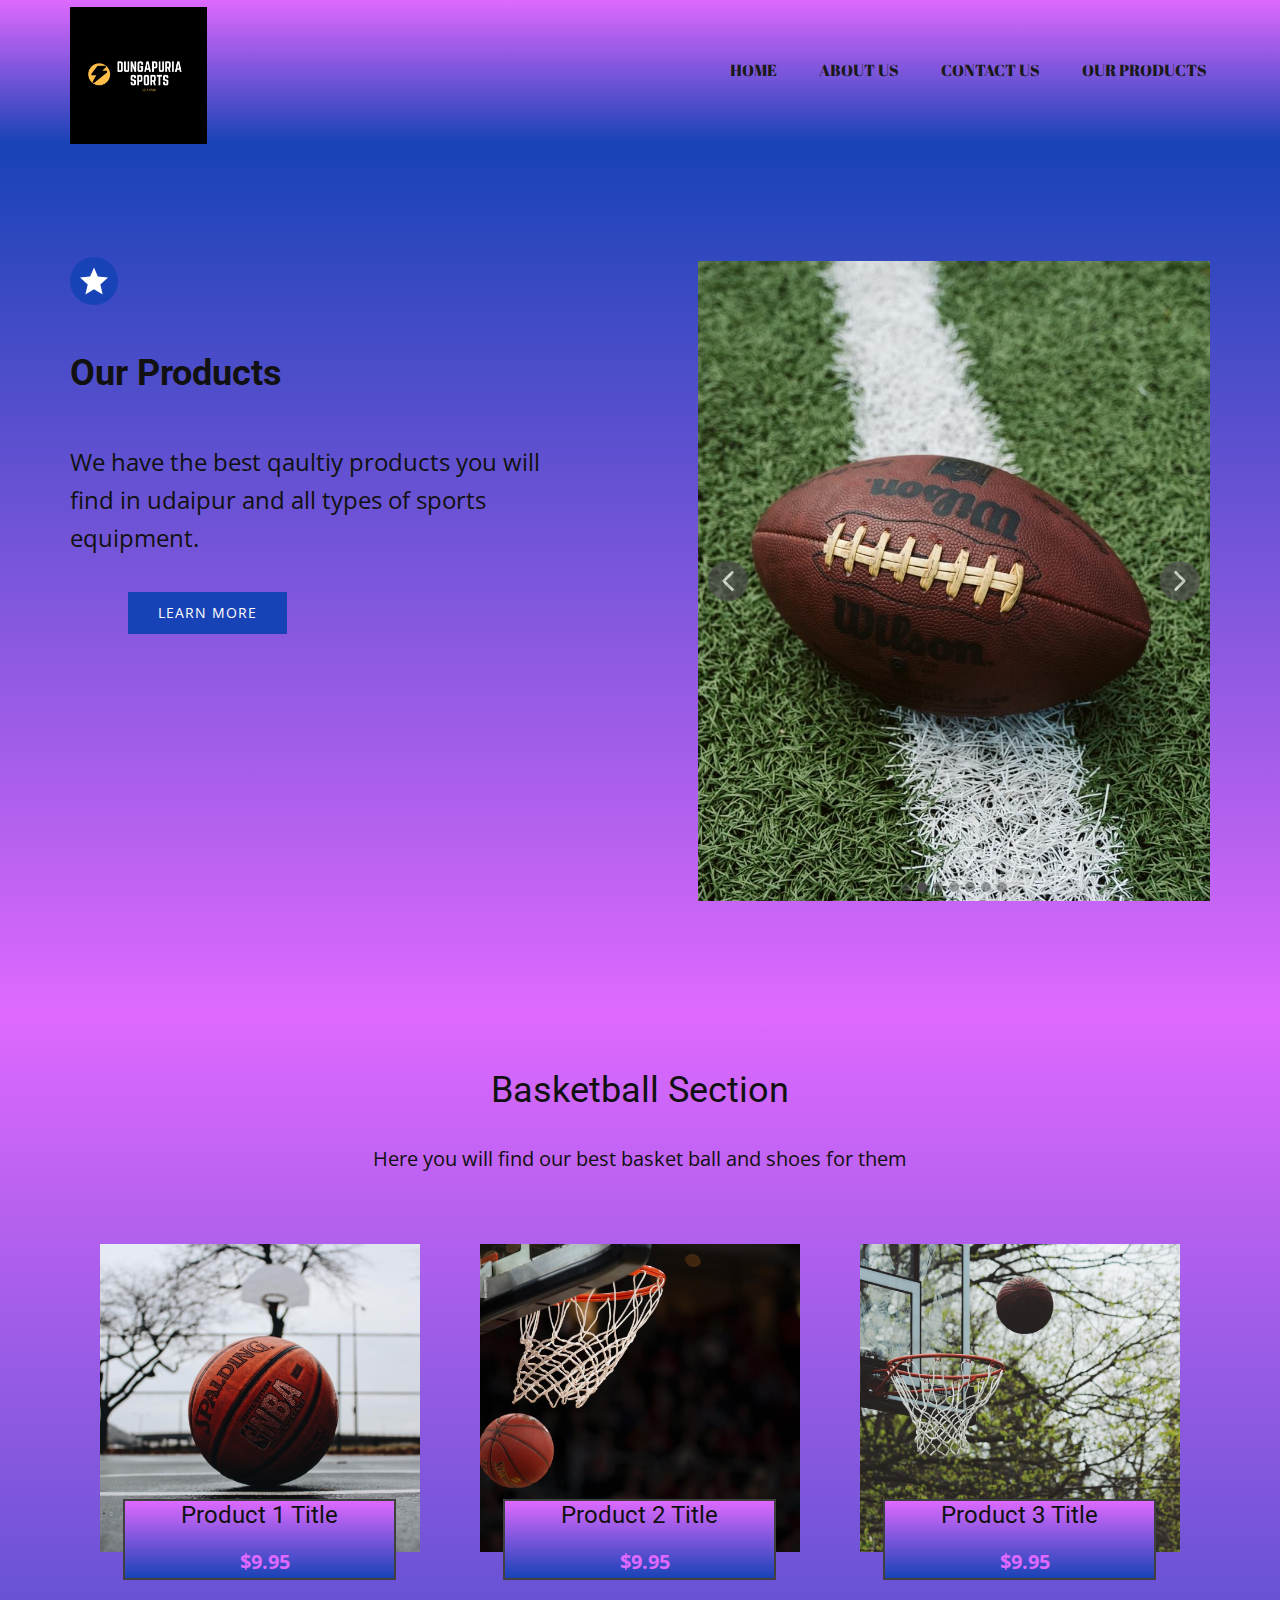
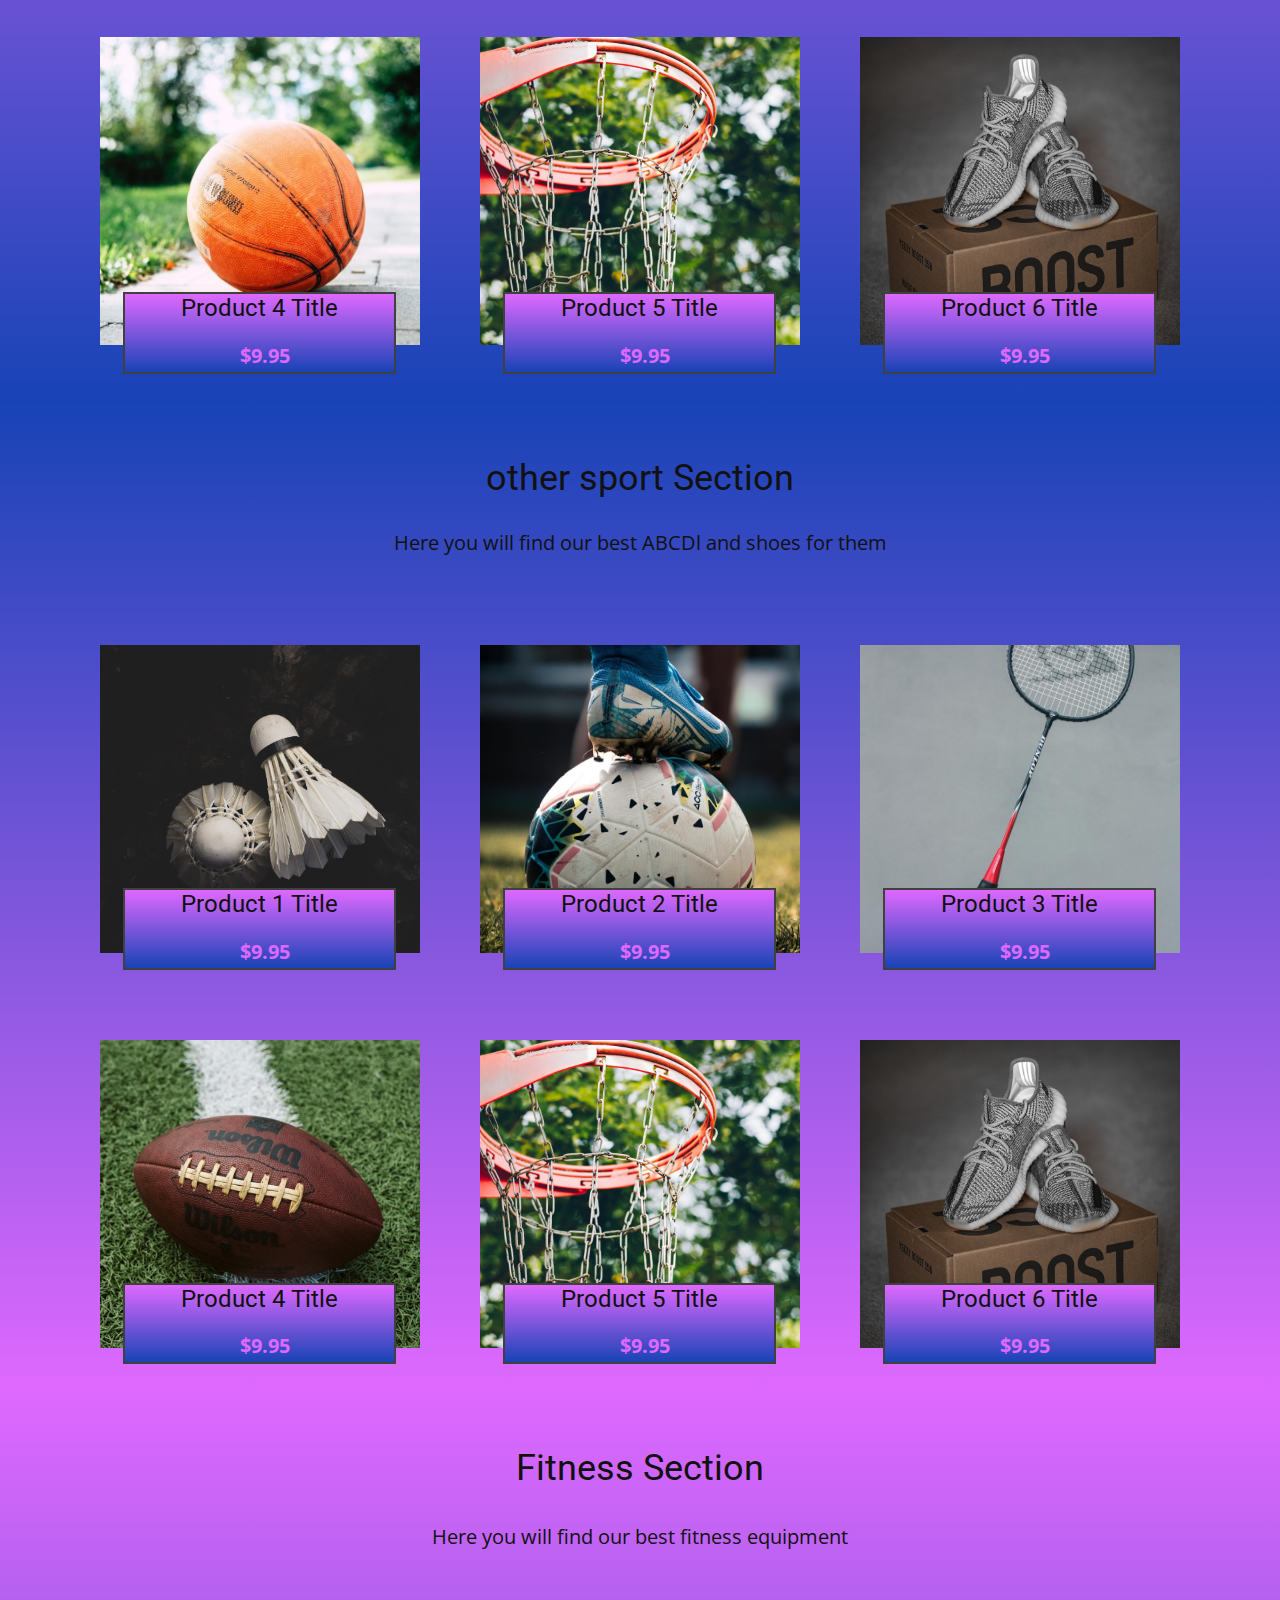
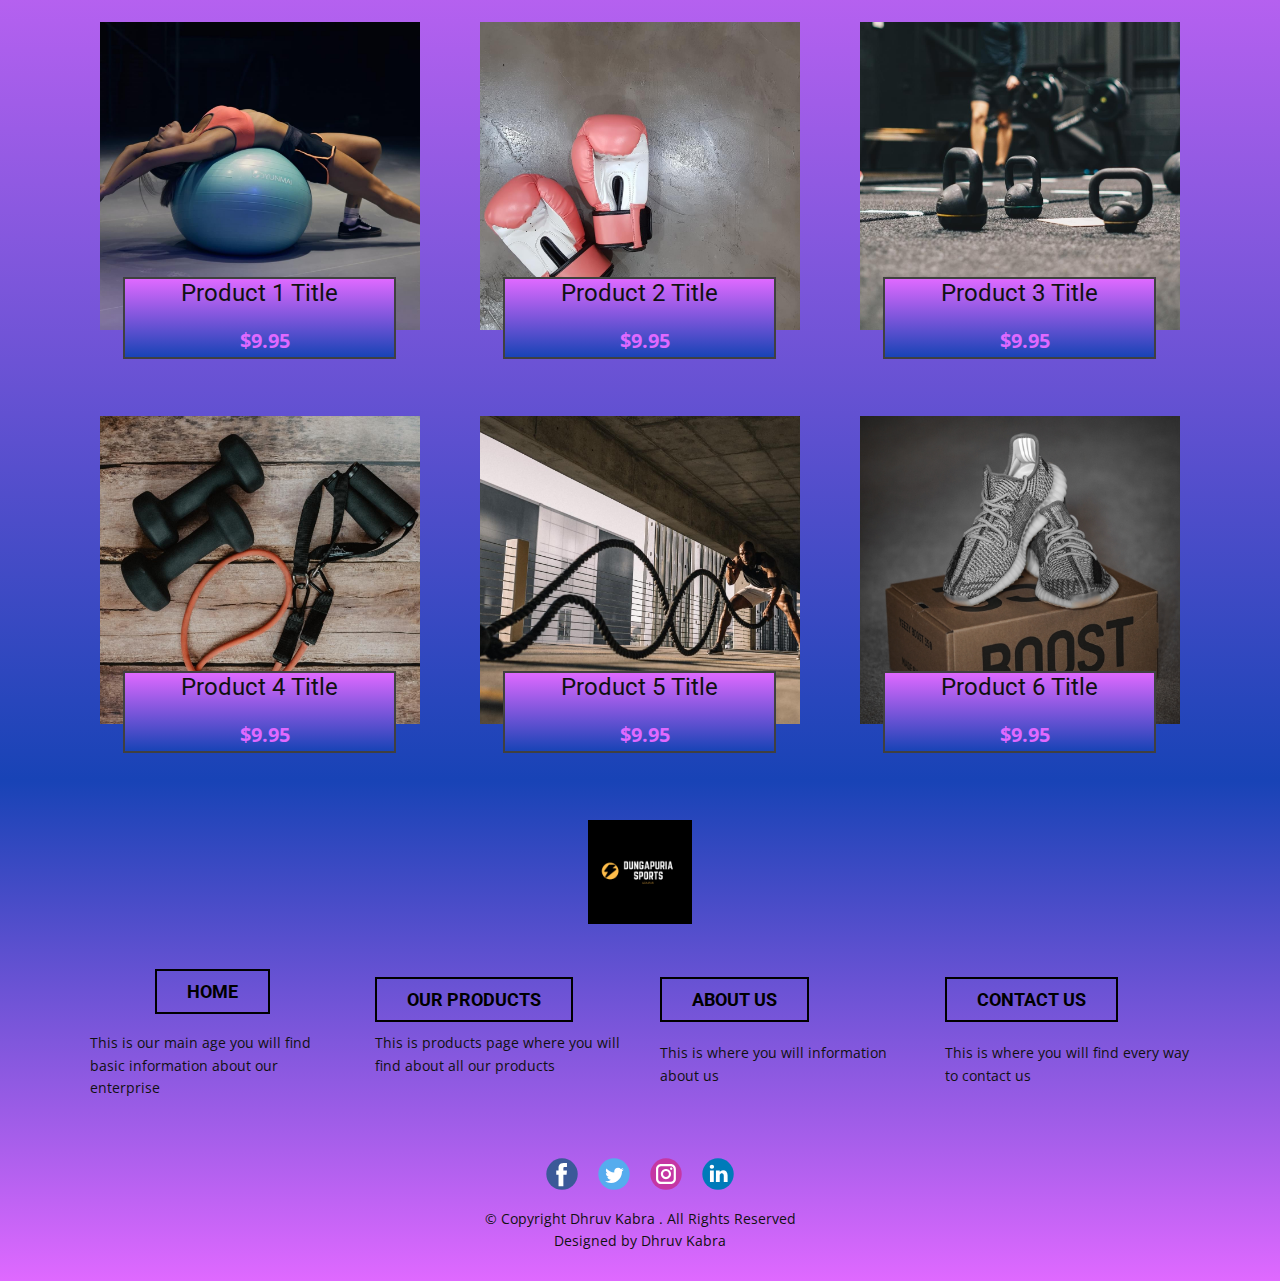
<file: OUR-PRODUCTS.html>
<!DOCTYPE html>
<html style="font-size: 16px;">
  <head>
    <meta name="viewport" content="width=device-width, initial-scale=1.0">
    <meta charset="utf-8">
    <meta name="keywords" content="Our Products​, Basketball Section">
    <meta name="description" content="">
    <meta name="page_type" content="np-template-header-footer-from-plugin">
    <title>OUR PRODUCTS</title>
    <link rel="stylesheet" href="nicepage.css" media="screen">
<link rel="stylesheet" href="OUR-PRODUCTS.css" media="screen">
    <script class="u-script" type="text/javascript" src="jquery-1.9.1.min.js" defer=""></script>
    <script class="u-script" type="text/javascript" src="nicepage.js" defer=""></script>
    <meta name="generator" content="Nicepage 3.29.3, nicepage.com">
    <link id="u-theme-google-font" rel="stylesheet" href="https://fonts.googleapis.com/css?family=Roboto:100,100i,300,300i,400,400i,500,500i,700,700i,900,900i|Open+Sans:300,300i,400,400i,600,600i,700,700i,800,800i">
    <link id="u-page-google-font" rel="stylesheet" href="https://fonts.googleapis.com/css?family=Abril+Fatface:400">
    
    
    
    
    
    <script type="application/ld+json">{
		"@context": "http://schema.org",
		"@type": "Organization",
		"name": "",
		"logo": "images/LOGO.png",
		"sameAs": [
				"https://www.facebook.com/dsports2014/"
		]
}</script>
    <meta name="theme-color" content="#1843b6">
    <meta property="og:title" content="OUR PRODUCTS">
    <meta property="og:type" content="website">
  </head>
  <body class="u-body"><header class="u-clearfix u-gradient u-header u-header" id="sec-3d9a"><div class="u-clearfix u-sheet u-sheet-1">
        <nav class="u-align-left u-menu u-menu-dropdown u-offcanvas u-menu-1" data-responsive-from="XS">
          <div class="menu-collapse u-custom-font" style="font-size: 1rem; letter-spacing: 0px; text-transform: uppercase; font-family: &quot;Abril Fatface&quot;;">
            <a class="u-black u-border-3 u-border-black u-button-style u-custom-active-border-color u-custom-active-color u-custom-border u-custom-border-color u-custom-borders u-custom-color u-custom-hover-border-color u-custom-hover-color u-custom-left-right-menu-spacing u-custom-padding-bottom u-custom-text-active-color u-custom-text-color u-custom-text-hover-color u-custom-top-bottom-menu-spacing u-nav-link u-text-body-alt-color" href="#" style="padding: 3px 10px; font-size: calc(1em + 6px); background-image: none;">
              <svg class="u-svg-link" preserveAspectRatio="xMidYMin slice" viewBox="0 0 302 302" style="undefined"><use xlink:href="#svg-5c50"></use></svg>
              <svg xmlns="http://www.w3.org/2000/svg" xmlns:xlink="http://www.w3.org/1999/xlink" version="1.1" id="svg-5c50" x="0px" y="0px" viewBox="0 0 302 302" style="enable-background:new 0 0 302 302;" xml:space="preserve" class="u-svg-content"><g><rect y="36" width="302" height="30"></rect><rect y="236" width="302" height="30"></rect><rect y="136" width="302" height="30"></rect>
</g><g></g><g></g><g></g><g></g><g></g><g></g><g></g><g></g><g></g><g></g><g></g><g></g><g></g><g></g><g></g></svg>
            </a>
          </div>
          <div class="u-custom-menu u-nav-container">
            <ul class="u-custom-font u-nav u-spacing-30 u-unstyled u-nav-1"><li class="u-nav-item"><a class="u-border-5 u-border-active-black u-border-hover-black u-border-no-left u-border-no-right u-border-no-top u-button-style u-nav-link u-text-active-black u-text-grey-90 u-text-hover-grey-90" href="Home.html" target="_blank" style="padding: 46px 6px;">Home</a>
</li><li class="u-nav-item"><a class="u-border-5 u-border-active-black u-border-hover-black u-border-no-left u-border-no-right u-border-no-top u-button-style u-nav-link u-text-active-black u-text-grey-90 u-text-hover-grey-90" href="About.html" target="_blank" style="padding: 46px 6px;">About Us</a>
</li><li class="u-nav-item"><a class="u-border-5 u-border-active-black u-border-hover-black u-border-no-left u-border-no-right u-border-no-top u-button-style u-nav-link u-text-active-black u-text-grey-90 u-text-hover-grey-90" href="Contact.html" target="_blank" style="padding: 46px 6px;">Contact Us</a>
</li><li class="u-nav-item"><a class="u-border-5 u-border-active-black u-border-hover-black u-border-no-left u-border-no-right u-border-no-top u-button-style u-nav-link u-text-active-black u-text-grey-90 u-text-hover-grey-90" style="padding: 46px 3px 46px 6px;">Our Products</a>
</li></ul>
          </div>
          <div class="u-custom-menu u-nav-container-collapse">
            <div class="u-align-center u-black u-container-style u-inner-container-layout u-opacity u-opacity-95 u-sidenav">
              <div class="u-inner-container-layout u-sidenav-overflow">
                <div class="u-menu-close"></div>
                <ul class="u-align-center u-nav u-popupmenu-items u-unstyled u-nav-2"><li class="u-nav-item"><a class="u-button-style u-nav-link" href="Home.html" target="_blank" style="padding: 10px 20px;">Home</a>
</li><li class="u-nav-item"><a class="u-button-style u-nav-link" href="About.html" target="_blank" style="padding: 10px 20px;">About Us</a>
</li><li class="u-nav-item"><a class="u-button-style u-nav-link" href="Contact.html" target="_blank" style="padding: 10px 20px;">Contact Us</a>
</li><li class="u-nav-item"><a class="u-button-style u-nav-link" style="padding: 10px 20px;">Our Products</a>
</li></ul>
              </div>
            </div>
            <div class="u-black u-menu-overlay u-opacity u-opacity-70"></div>
          </div>
        </nav>
        <a href="https://nicepage.com/c/gallery-html-templates" class="u-image u-logo u-image-1" data-image-width="500" data-image-height="500">
          <img src="images/LOGO.png" class="u-logo-image u-logo-image-1">
        </a>
      </div></header>
    <section class="u-clearfix u-gradient u-section-1" id="sec-36e4">
      <div class="u-clearfix u-sheet u-sheet-1">
        <div class="u-clearfix u-expanded-width u-gutter-0 u-layout-wrap u-layout-wrap-1">
          <div class="u-layout" style="">
            <div class="u-layout-row" style="">
              <div class="u-align-center-xs u-align-left-lg u-align-left-md u-align-left-sm u-align-left-xl u-container-style u-gradient u-layout-cell u-left-cell u-size-60 u-size-xs-60 u-layout-cell-1" src="">
                <div class="u-container-layout u-container-layout-1"><span class="u-icon u-icon-circle u-palette-1-base u-spacing-10 u-icon-1">
                <svg class="u-svg-link" preserveAspectRatio="xMidYMin slice" viewBox="0 0 32 32" style=""><use xlink:href="#svg-1755"></use></svg>
                <svg xmlns="http://www.w3.org/2000/svg" xmlns:xlink="http://www.w3.org/1999/xlink" version="1.1" xml:space="preserve" class="u-svg-content" viewBox="0 0 32 32" id="svg-1755"><g><path d="M20.388,10.918L32,12.118l-8.735,7.749L25.914,31.4l-9.893-6.088L6.127,31.4l2.695-11.533L0,12.118 l11.547-1.2L16.026,0.6L20.388,10.918z"></path>
</g></svg>
              </span>
                  <h2 class="u-text u-text-1">Our Products<span style="font-weight: 700;"></span>
                  </h2>
                  <p class="u-text u-text-2">
                    <span style="font-size: 1.5rem;">We have the best qaultiy products you will find in udaipur and all types of sports equipment. </span>
                    <br>
                  </p>
                  <a href="https://dhruvkabra.tk/" class="u-active-black u-border-none u-border-palette-1-base u-btn u-btn-rectangle u-button-style u-hover-palette-1-dark-1 u-palette-1-base u-btn-1" target="_blank">learn more</a>
                  <div class="u-carousel u-expanded-width-xs u-gallery u-gallery-slider u-layout-carousel u-lightbox u-no-transition u-show-text-none u-gallery-1" data-interval="1000" data-u-ride="carousel" id="carousel-0b87" data-pause="false">
                    <ol class="u-absolute-hcenter u-carousel-indicators u-carousel-indicators-1">
                      <li data-u-target="#carousel-0b87" data-u-slide-to="0" class="u-active u-grey-70 u-shape-circle" style="width: 10px; height: 10px;"></li>
                      <li data-u-target="#carousel-0b87" data-u-slide-to="1" class="u-grey-70 u-shape-circle" style="width: 10px; height: 10px;"></li>
                      <li data-u-target="#carousel-0b87" data-u-slide-to="2" class="u-grey-70 u-shape-circle" style="width: 10px; height: 10px;"></li>
                      <li data-u-target="#carousel-0b87" data-u-slide-to="3" class="u-grey-70 u-shape-circle" style="width: 10px; height: 10px;"></li>
                      <li data-u-target="#carousel-0b87" data-u-slide-to="4" class="u-grey-70 u-shape-circle" style="width: 10px; height: 10px;"></li>
                      <li data-u-target="#carousel-0b87" data-u-slide-to="5" class="u-grey-70 u-shape-circle" style="width: 10px; height: 10px;"></li>
                      <li data-u-target="#carousel-0b87" data-u-slide-to="6" class="u-grey-70 u-shape-circle" style="width: 10px; height: 10px;"></li>
                    </ol>
                    <div class="u-carousel-inner u-gallery-inner" role="listbox">
                      <div class="u-active u-carousel-item u-gallery-item u-carousel-item-1" data-image-width="4000" data-image-height="6000">
                        <div class="u-back-slide">
                          <img class="u-back-image u-expanded u-image-contain" src="images/t-kaiser-lOGtudBMs4k-unsplash.jpg">
                        </div>
                        <div class="u-align-center u-over-slide u-shading u-valign-bottom u-over-slide-1">
                          <h3 class="u-gallery-heading"></h3>
                          <p class="u-gallery-text"></p>
                        </div>
                        <style data-mode="XL"></style>
                        <style data-mode="LG" data-visited="true"></style>
                        <style data-mode="MD" data-visited="true"></style>
                        <style data-mode="SM"></style>
                        <style data-mode="XS"></style>
                      </div>
                      <div class="u-carousel-item u-gallery-item u-carousel-item-2" data-image-width="864" data-image-height="1080">
                        <div class="u-back-slide">
                          <img class="u-back-image u-expanded u-image-contain" src="images/dave-adamson-XXqNsborcjU-unsplash.jpg">
                        </div>
                        <div class="u-align-center u-over-slide u-shading u-valign-bottom u-over-slide-2">
                          <h3 class="u-gallery-heading"></h3>
                          <p class="u-gallery-text"></p>
                        </div>
                        <style data-mode="XL"></style>
                        <style data-mode="LG" data-visited="true"></style>
                        <style data-mode="MD" data-visited="true"></style>
                        <style data-mode="SM"></style>
                        <style data-mode="XS"></style>
                      </div>
                      <div class="u-carousel-item u-gallery-item u-carousel-item-3" data-image-width="6000" data-image-height="4000">
                        <div class="u-back-slide">
                          <img class="u-back-image u-expanded u-image-contain" src="images/salman-hossain-saif-n3HjfZPuT5w-unsplash.jpg">
                        </div>
                        <div class="u-align-center u-over-slide u-shading u-valign-bottom u-over-slide-3">
                          <h3 class="u-gallery-heading"></h3>
                          <p class="u-gallery-text"></p>
                        </div>
                        <style data-mode="XL"></style>
                        <style data-mode="LG" data-visited="true"></style>
                        <style data-mode="MD" data-visited="true"></style>
                        <style data-mode="SM"></style>
                        <style data-mode="XS"></style>
                      </div>
                      <div class="u-carousel-item u-gallery-item u-carousel-item-4" data-image-width="1620" data-image-height="1080">
                        <div class="u-back-slide">
                          <img class="u-back-image u-expanded u-image-contain" src="images/mr-lee-f4RBYsY2hxA-unsplash.jpg">
                        </div>
                        <div class="u-align-center u-over-slide u-shading u-valign-bottom u-over-slide-4">
                          <h3 class="u-gallery-heading"></h3>
                          <p class="u-gallery-text"></p>
                        </div>
                        <style data-mode="XL"></style>
                        <style data-mode="LG" data-visited="true"></style>
                        <style data-mode="MD" data-visited="true"></style>
                        <style data-mode="SM"></style>
                        <style data-mode="XS"></style>
                      </div>
                      <div class="u-carousel-item u-gallery-item u-carousel-item-5" data-image-width="1619" data-image-height="1080">
                        <div class="u-back-slide">
                          <img class="u-back-image u-expanded u-image-contain" src="images/ambitious-creative-co-rick-barrett-g_bglWB48JA-unsplash.jpg">
                        </div>
                        <div class="u-align-center u-over-slide u-shading u-valign-bottom u-over-slide-5">
                          <h3 class="u-gallery-heading"></h3>
                          <p class="u-gallery-text"></p>
                        </div>
                        <style data-mode="XL"></style>
                        <style data-mode="LG" data-visited="true"></style>
                        <style data-mode="MD" data-visited="true"></style>
                        <style data-mode="SM"></style>
                        <style data-mode="XS"></style>
                      </div>
                      <div class="u-carousel-item u-gallery-item u-carousel-item-6" data-image-width="1656" data-image-height="1080">
                        <div class="u-back-slide">
                          <img class="u-back-image u-expanded u-image-contain" src="images/markus-spiske-BfphcCvhl6E-unsplash.jpg">
                        </div>
                        <div class="u-align-center u-over-slide u-shading u-valign-bottom u-over-slide-6">
                          <h3 class="u-gallery-heading"></h3>
                          <p class="u-gallery-text"></p>
                        </div>
                        <style data-mode="XL"></style>
                        <style data-mode="LG" data-visited="true"></style>
                        <style data-mode="MD" data-visited="true"></style>
                        <style data-mode="SM"></style>
                        <style data-mode="XS"></style>
                      </div>
                      <div class="u-carousel-item u-gallery-item u-carousel-item-7" data-image-width="1621" data-image-height="1080">
                        <div class="u-back-slide">
                          <img class="u-back-image u-expanded u-image-contain" src="images/tj-dragotta-Gl0jBJJTDWs-unsplash.jpg">
                        </div>
                        <div class="u-align-center u-over-slide u-shading u-valign-bottom u-over-slide-7">
                          <h3 class="u-gallery-heading"></h3>
                          <p class="u-gallery-text"></p>
                        </div>
                        <style data-mode="XL"></style>
                        <style data-mode="LG" data-visited="true"></style>
                        <style data-mode="MD" data-visited="true"></style>
                        <style data-mode="SM"></style>
                        <style data-mode="XS"></style>
                      </div>
                    </div>
                    <a class="u-absolute-vcenter u-carousel-control u-carousel-control-prev u-grey-70 u-icon-circle u-opacity u-opacity-70 u-spacing-10 u-text-white u-carousel-control-1" href="#carousel-0b87" role="button" data-u-slide="prev">
                      <span aria-hidden="true">
                        <svg viewBox="0 0 451.847 451.847"><path d="M97.141,225.92c0-8.095,3.091-16.192,9.259-22.366L300.689,9.27c12.359-12.359,32.397-12.359,44.751,0
c12.354,12.354,12.354,32.388,0,44.748L173.525,225.92l171.903,171.909c12.354,12.354,12.354,32.391,0,44.744
c-12.354,12.365-32.386,12.365-44.745,0l-194.29-194.281C100.226,242.115,97.141,234.018,97.141,225.92z"></path></svg>
                      </span>
                      <span class="sr-only">
                        <svg viewBox="0 0 451.847 451.847"><path d="M97.141,225.92c0-8.095,3.091-16.192,9.259-22.366L300.689,9.27c12.359-12.359,32.397-12.359,44.751,0
c12.354,12.354,12.354,32.388,0,44.748L173.525,225.92l171.903,171.909c12.354,12.354,12.354,32.391,0,44.744
c-12.354,12.365-32.386,12.365-44.745,0l-194.29-194.281C100.226,242.115,97.141,234.018,97.141,225.92z"></path></svg>
                      </span>
                    </a>
                    <a class="u-absolute-vcenter u-carousel-control u-carousel-control-next u-grey-70 u-icon-circle u-opacity u-opacity-70 u-spacing-10 u-text-white u-carousel-control-2" href="#carousel-0b87" role="button" data-u-slide="next">
                      <span aria-hidden="true">
                        <svg viewBox="0 0 451.846 451.847"><path d="M345.441,248.292L151.154,442.573c-12.359,12.365-32.397,12.365-44.75,0c-12.354-12.354-12.354-32.391,0-44.744
L278.318,225.92L106.409,54.017c-12.354-12.359-12.354-32.394,0-44.748c12.354-12.359,32.391-12.359,44.75,0l194.287,194.284
c6.177,6.18,9.262,14.271,9.262,22.366C354.708,234.018,351.617,242.115,345.441,248.292z"></path></svg>
                      </span>
                      <span class="sr-only">
                        <svg viewBox="0 0 451.846 451.847"><path d="M345.441,248.292L151.154,442.573c-12.359,12.365-32.397,12.365-44.75,0c-12.354-12.354-12.354-32.391,0-44.744
L278.318,225.92L106.409,54.017c-12.354-12.359-12.354-32.394,0-44.748c12.354-12.359,32.391-12.359,44.75,0l194.287,194.284
c6.177,6.18,9.262,14.271,9.262,22.366C354.708,234.018,351.617,242.115,345.441,248.292z"></path></svg>
                      </span>
                    </a>
                  </div>
                </div>
              </div>
            </div>
          </div>
        </div>
      </div>
    </section>
    <section class="u-align-center u-clearfix u-gradient u-section-2" id="sec-9dc4">
      <div class="u-clearfix u-sheet u-sheet-1">
        <h2 class="u-text u-text-default-lg u-text-default-xl u-text-1">Basketball Section</h2>
        <p class="u-text u-text-default u-text-2">Here you will find our best basket ball and shoes for them</p><!--products--><!--products_options_json--><!--{"type":"Recent","source":"","tags":"","count":""}--><!--/products_options_json-->
        <div class="u-expanded-width u-products u-products-1">
          <div class="u-repeater u-repeater-1"><!--product_item-->
            <div class="u-align-center u-container-style u-products-item u-repeater-item">
              <div class="u-container-layout u-similar-container u-container-layout-1"><!--product_image-->
                <img alt="" class="u-expanded-width u-image u-image-default u-product-control u-image-1" src="images/tj-dragotta-Gl0jBJJTDWs-unsplash.jpg" data-image-width="1621" data-image-height="1080"><!--/product_image-->
                <div class="u-align-center u-border-2 u-border-grey-75 u-container-style u-expanded-width-xs u-gradient u-group u-group-1">
                  <div class="u-container-layout u-valign-middle-lg u-valign-middle-md u-valign-middle-sm u-valign-middle-xl u-container-layout-2"><!--product_title-->
                    <h4 class="u-product-control u-text u-text-3">
                      <a class="u-product-title-link" href="#"><!--product_title_content-->Product 1 Title<!--/product_title_content--></a>
                    </h4><!--/product_title--><!--product_price-->
                    <div class="u-product-control u-product-price u-product-price-1">
                      <div class="u-price-wrapper u-spacing-10"><!--product_old_price-->
                        <div class="u-hide-price u-old-price"><!--product_old_price_content-->$12<!--/product_old_price_content--></div><!--/product_old_price--><!--product_regular_price-->
                        <div class="u-price u-text-palette-2-base" style="font-size: 1.25rem; font-weight: 700;"><!--product_regular_price_content-->$9.95<!--/product_regular_price_content--></div><!--/product_regular_price-->
                      </div>
                    </div><!--/product_price-->
                  </div>
                </div>
              </div>
            </div><!--/product_item--><!--product_item-->
            <div class="u-align-center u-container-style u-products-item u-repeater-item">
              <div class="u-container-layout u-similar-container u-container-layout-3"><!--product_image-->
                <img alt="" class="u-expanded-width u-image u-image-default u-product-control u-image-2" src="images/markus-spiske-BfphcCvhl6E-unsplash.jpg" data-image-width="1656" data-image-height="1080"><!--/product_image-->
                <div class="u-align-center u-border-2 u-border-grey-75 u-container-style u-expanded-width-xs u-gradient u-group u-group-2">
                  <div class="u-container-layout u-valign-middle-lg u-valign-middle-md u-valign-middle-sm u-valign-middle-xl u-container-layout-4"><!--product_title-->
                    <h4 class="u-product-control u-text u-text-default u-text-4">
                      <a class="u-product-title-link" href="#"><!--product_title_content-->Product 2 Title<!--/product_title_content--></a>
                    </h4><!--/product_title--><!--product_price-->
                    <div class="u-product-control u-product-price u-product-price-2">
                      <div class="u-price-wrapper u-spacing-10"><!--product_old_price-->
                        <div class="u-hide-price u-old-price"><!--product_old_price_content-->$12<!--/product_old_price_content--></div><!--/product_old_price--><!--product_regular_price-->
                        <div class="u-price u-text-palette-2-base" style="font-size: 1.25rem; font-weight: 700;"><!--product_regular_price_content-->$9.95<!--/product_regular_price_content--></div><!--/product_regular_price-->
                      </div>
                    </div><!--/product_price-->
                  </div>
                </div>
              </div>
            </div><!--/product_item--><!--product_item-->
            <div class="u-align-center u-container-style u-products-item u-repeater-item">
              <div class="u-container-layout u-similar-container u-container-layout-5"><!--product_image-->
                <img alt="" class="u-expanded-width u-image u-image-default u-product-control u-image-3" src="images/noah-silliman-EcTL3VkgId4-unsplash.jpg" data-image-width="1620" data-image-height="1080"><!--/product_image-->
                <div class="u-align-center u-border-2 u-border-grey-75 u-container-style u-expanded-width-xs u-gradient u-group u-group-3">
                  <div class="u-container-layout u-valign-middle-lg u-valign-middle-md u-valign-middle-sm u-valign-middle-xl u-container-layout-6"><!--product_title-->
                    <h4 class="u-product-control u-text u-text-default u-text-5">
                      <a class="u-product-title-link" href="#"><!--product_title_content-->Product 3 Title<!--/product_title_content--></a>
                    </h4><!--/product_title--><!--product_price-->
                    <div class="u-product-control u-product-price u-product-price-3">
                      <div class="u-price-wrapper u-spacing-10"><!--product_old_price-->
                        <div class="u-hide-price u-old-price"><!--product_old_price_content-->$12<!--/product_old_price_content--></div><!--/product_old_price--><!--product_regular_price-->
                        <div class="u-price u-text-palette-2-base" style="font-size: 1.25rem; font-weight: 700;"><!--product_regular_price_content-->$9.95<!--/product_regular_price_content--></div><!--/product_regular_price-->
                      </div>
                    </div><!--/product_price-->
                  </div>
                </div>
              </div>
            </div><!--/product_item--><!--product_item-->
            <div class="u-align-center u-container-style u-products-item u-repeater-item">
              <div class="u-container-layout u-similar-container u-container-layout-7"><!--product_image-->
                <img alt="" class="u-expanded-width u-image u-image-default u-product-control u-image-4" src="images/markus-spiske-KtYQeUDoVPM-unsplash.jpg" data-image-width="720" data-image-height="1080"><!--/product_image-->
                <div class="u-align-center u-border-2 u-border-grey-75 u-container-style u-expanded-width-xs u-gradient u-group u-group-4">
                  <div class="u-container-layout u-valign-middle-lg u-valign-middle-md u-valign-middle-sm u-valign-middle-xl u-container-layout-8"><!--product_title-->
                    <h4 class="u-product-control u-text u-text-default u-text-6">
                      <a class="u-product-title-link" href="#"><!--product_title_content-->Product 4 Title<!--/product_title_content--></a>
                    </h4><!--/product_title--><!--product_price-->
                    <div class="u-product-control u-product-price u-product-price-4">
                      <div class="u-price-wrapper u-spacing-10"><!--product_old_price-->
                        <div class="u-hide-price u-old-price"><!--product_old_price_content-->$12<!--/product_old_price_content--></div><!--/product_old_price--><!--product_regular_price-->
                        <div class="u-price u-text-palette-2-base" style="font-size: 1.25rem; font-weight: 700;"><!--product_regular_price_content-->$9.95<!--/product_regular_price_content--></div><!--/product_regular_price-->
                      </div>
                    </div><!--/product_price-->
                  </div>
                </div>
              </div>
            </div><!--/product_item--><!--product_item-->
            <div class="u-align-center u-container-style u-products-item u-repeater-item">
              <div class="u-container-layout u-similar-container u-container-layout-9"><!--product_image-->
                <img alt="" class="u-expanded-width u-image u-image-default u-product-control u-image-5" src="images/markus-spiske-WfJjX6tzq4g-unsplash.jpg" data-image-width="3840" data-image-height="5760"><!--/product_image-->
                <div class="u-align-center u-border-2 u-border-grey-75 u-container-style u-expanded-width-xs u-gradient u-group u-group-5">
                  <div class="u-container-layout u-valign-middle-lg u-valign-middle-md u-valign-middle-sm u-valign-middle-xl u-container-layout-10"><!--product_title-->
                    <h4 class="u-product-control u-text u-text-default u-text-7">
                      <a class="u-product-title-link" href="#"><!--product_title_content-->Product 5 Title<!--/product_title_content--></a>
                    </h4><!--/product_title--><!--product_price-->
                    <div class="u-product-control u-product-price u-product-price-5">
                      <div class="u-price-wrapper u-spacing-10"><!--product_old_price-->
                        <div class="u-hide-price u-old-price"><!--product_old_price_content-->$12<!--/product_old_price_content--></div><!--/product_old_price--><!--product_regular_price-->
                        <div class="u-price u-text-palette-2-base" style="font-size: 1.25rem; font-weight: 700;"><!--product_regular_price_content-->$9.95<!--/product_regular_price_content--></div><!--/product_regular_price-->
                      </div>
                    </div><!--/product_price-->
                  </div>
                </div>
              </div>
            </div><!--/product_item--><!--product_item-->
            <div class="u-align-center u-container-style u-products-item u-repeater-item">
              <div class="u-container-layout u-similar-container u-container-layout-11"><!--product_image-->
                <img alt="" class="u-expanded-width u-image u-image-default u-product-control u-image-6" src="images/t-kaiser-lOGtudBMs4k-unsplash.jpg" data-image-width="4000" data-image-height="6000"><!--/product_image-->
                <div class="u-align-center u-border-2 u-border-grey-75 u-container-style u-expanded-width-xs u-gradient u-group u-group-6">
                  <div class="u-container-layout u-valign-middle-lg u-valign-middle-md u-valign-middle-sm u-valign-middle-xl u-container-layout-12"><!--product_title-->
                    <h4 class="u-product-control u-text u-text-default u-text-8">
                      <a class="u-product-title-link" href="#"><!--product_title_content-->Product 6 Title<!--/product_title_content--></a>
                    </h4><!--/product_title--><!--product_price-->
                    <div class="u-product-control u-product-price u-product-price-6">
                      <div class="u-price-wrapper u-spacing-10"><!--product_old_price-->
                        <div class="u-hide-price u-old-price"><!--product_old_price_content-->$12<!--/product_old_price_content--></div><!--/product_old_price--><!--product_regular_price-->
                        <div class="u-price u-text-palette-2-base" style="font-size: 1.25rem; font-weight: 700;"><!--product_regular_price_content-->$9.95<!--/product_regular_price_content--></div><!--/product_regular_price-->
                      </div>
                    </div><!--/product_price-->
                  </div>
                </div>
              </div>
            </div><!--/product_item-->
          </div>
        </div><!--/products-->
      </div>
    </section>
    <section class="u-align-center u-clearfix u-gradient u-section-3" id="carousel_4d7d">
      <div class="u-clearfix u-sheet u-sheet-1">
        <h2 class="u-text u-text-default-lg u-text-default-xl u-text-1">other sport Section</h2>
        <p class="u-text u-text-default u-text-2">Here you will find our best ABCDl and shoes for them</p><!--products--><!--products_options_json--><!--{"type":"Recent","source":"","tags":"","count":""}--><!--/products_options_json-->
        <div class="u-expanded-width u-products u-products-1">
          <div class="u-repeater u-repeater-1"><!--product_item-->
            <div class="u-align-center u-container-style u-products-item u-repeater-item">
              <div class="u-container-layout u-similar-container u-container-layout-1"><!--product_image-->
                <img alt="" class="u-expanded-width u-image u-image-default u-product-control u-image-1" src="images/salman-hossain-saif-n3HjfZPuT5w-unsplash.jpg" data-image-width="6000" data-image-height="4000"><!--/product_image-->
                <div class="u-align-center u-border-2 u-border-grey-75 u-container-style u-expanded-width-xs u-gradient u-group u-group-1">
                  <div class="u-container-layout u-valign-middle-lg u-valign-middle-md u-valign-middle-sm u-valign-middle-xl u-container-layout-2"><!--product_title-->
                    <h4 class="u-product-control u-text u-text-3">
                      <a class="u-product-title-link" href="#"><!--product_title_content-->Product 1 Title<!--/product_title_content--></a>
                    </h4><!--/product_title--><!--product_price-->
                    <div class="u-product-control u-product-price u-product-price-1">
                      <div class="u-price-wrapper u-spacing-10"><!--product_old_price-->
                        <div class="u-hide-price u-old-price"><!--product_old_price_content-->$12<!--/product_old_price_content--></div><!--/product_old_price--><!--product_regular_price-->
                        <div class="u-price u-text-palette-2-base" style="font-size: 1.25rem; font-weight: 700;"><!--product_regular_price_content-->$9.95<!--/product_regular_price_content--></div><!--/product_regular_price-->
                      </div>
                    </div><!--/product_price-->
                  </div>
                </div>
              </div>
            </div><!--/product_item--><!--product_item-->
            <div class="u-align-center u-container-style u-products-item u-repeater-item">
              <div class="u-container-layout u-similar-container u-container-layout-3"><!--product_image-->
                <img alt="" class="u-expanded-width u-image u-image-default u-product-control u-image-2" src="images/connor-coyne-OgqWLzWRSaI-unsplash.jpg" data-image-width="810" data-image-height="1080"><!--/product_image-->
                <div class="u-align-center u-border-2 u-border-grey-75 u-container-style u-expanded-width-xs u-gradient u-group u-group-2">
                  <div class="u-container-layout u-valign-middle-lg u-valign-middle-md u-valign-middle-sm u-valign-middle-xl u-container-layout-4"><!--product_title-->
                    <h4 class="u-product-control u-text u-text-default u-text-4">
                      <a class="u-product-title-link" href="#"><!--product_title_content-->Product 2 Title<!--/product_title_content--></a>
                    </h4><!--/product_title--><!--product_price-->
                    <div class="u-product-control u-product-price u-product-price-2">
                      <div class="u-price-wrapper u-spacing-10"><!--product_old_price-->
                        <div class="u-hide-price u-old-price"><!--product_old_price_content-->$12<!--/product_old_price_content--></div><!--/product_old_price--><!--product_regular_price-->
                        <div class="u-price u-text-palette-2-base" style="font-size: 1.25rem; font-weight: 700;"><!--product_regular_price_content-->$9.95<!--/product_regular_price_content--></div><!--/product_regular_price-->
                      </div>
                    </div><!--/product_price-->
                  </div>
                </div>
              </div>
            </div><!--/product_item--><!--product_item-->
            <div class="u-align-center u-container-style u-products-item u-repeater-item">
              <div class="u-container-layout u-similar-container u-container-layout-5"><!--product_image-->
                <img alt="" class="u-expanded-width u-image u-image-default u-product-control u-image-3" src="images/siora-photography-9-Kj6Od-NIY-unsplash.jpg" data-image-width="720" data-image-height="1080"><!--/product_image-->
                <div class="u-align-center u-border-2 u-border-grey-75 u-container-style u-expanded-width-xs u-gradient u-group u-group-3">
                  <div class="u-container-layout u-valign-middle-lg u-valign-middle-md u-valign-middle-sm u-valign-middle-xl u-container-layout-6"><!--product_title-->
                    <h4 class="u-product-control u-text u-text-default u-text-5">
                      <a class="u-product-title-link" href="#"><!--product_title_content-->Product 3 Title<!--/product_title_content--></a>
                    </h4><!--/product_title--><!--product_price-->
                    <div class="u-product-control u-product-price u-product-price-3">
                      <div class="u-price-wrapper u-spacing-10"><!--product_old_price-->
                        <div class="u-hide-price u-old-price"><!--product_old_price_content-->$12<!--/product_old_price_content--></div><!--/product_old_price--><!--product_regular_price-->
                        <div class="u-price u-text-palette-2-base" style="font-size: 1.25rem; font-weight: 700;"><!--product_regular_price_content-->$9.95<!--/product_regular_price_content--></div><!--/product_regular_price-->
                      </div>
                    </div><!--/product_price-->
                  </div>
                </div>
              </div>
            </div><!--/product_item--><!--product_item-->
            <div class="u-align-center u-container-style u-products-item u-repeater-item">
              <div class="u-container-layout u-similar-container u-container-layout-7"><!--product_image-->
                <img alt="" class="u-expanded-width u-image u-image-default u-product-control u-image-4" src="images/dave-adamson-XXqNsborcjU-unsplash.jpg" data-image-width="864" data-image-height="1080"><!--/product_image-->
                <div class="u-align-center u-border-2 u-border-grey-75 u-container-style u-expanded-width-xs u-gradient u-group u-group-4">
                  <div class="u-container-layout u-valign-middle-lg u-valign-middle-md u-valign-middle-sm u-valign-middle-xl u-container-layout-8"><!--product_title-->
                    <h4 class="u-product-control u-text u-text-default u-text-6">
                      <a class="u-product-title-link" href="#"><!--product_title_content-->Product 4 Title<!--/product_title_content--></a>
                    </h4><!--/product_title--><!--product_price-->
                    <div class="u-product-control u-product-price u-product-price-4">
                      <div class="u-price-wrapper u-spacing-10"><!--product_old_price-->
                        <div class="u-hide-price u-old-price"><!--product_old_price_content-->$12<!--/product_old_price_content--></div><!--/product_old_price--><!--product_regular_price-->
                        <div class="u-price u-text-palette-2-base" style="font-size: 1.25rem; font-weight: 700;"><!--product_regular_price_content-->$9.95<!--/product_regular_price_content--></div><!--/product_regular_price-->
                      </div>
                    </div><!--/product_price-->
                  </div>
                </div>
              </div>
            </div><!--/product_item--><!--product_item-->
            <div class="u-align-center u-container-style u-products-item u-repeater-item">
              <div class="u-container-layout u-similar-container u-container-layout-9"><!--product_image-->
                <img alt="" class="u-expanded-width u-image u-image-default u-product-control u-image-5" src="images/markus-spiske-WfJjX6tzq4g-unsplash.jpg" data-image-width="3840" data-image-height="5760"><!--/product_image-->
                <div class="u-align-center u-border-2 u-border-grey-75 u-container-style u-expanded-width-xs u-gradient u-group u-group-5">
                  <div class="u-container-layout u-valign-middle-lg u-valign-middle-md u-valign-middle-sm u-valign-middle-xl u-container-layout-10"><!--product_title-->
                    <h4 class="u-product-control u-text u-text-default u-text-7">
                      <a class="u-product-title-link" href="#"><!--product_title_content-->Product 5 Title<!--/product_title_content--></a>
                    </h4><!--/product_title--><!--product_price-->
                    <div class="u-product-control u-product-price u-product-price-5">
                      <div class="u-price-wrapper u-spacing-10"><!--product_old_price-->
                        <div class="u-hide-price u-old-price"><!--product_old_price_content-->$12<!--/product_old_price_content--></div><!--/product_old_price--><!--product_regular_price-->
                        <div class="u-price u-text-palette-2-base" style="font-size: 1.25rem; font-weight: 700;"><!--product_regular_price_content-->$9.95<!--/product_regular_price_content--></div><!--/product_regular_price-->
                      </div>
                    </div><!--/product_price-->
                  </div>
                </div>
              </div>
            </div><!--/product_item--><!--product_item-->
            <div class="u-align-center u-container-style u-products-item u-repeater-item">
              <div class="u-container-layout u-similar-container u-container-layout-11"><!--product_image-->
                <img alt="" class="u-expanded-width u-image u-image-default u-product-control u-image-6" src="images/t-kaiser-lOGtudBMs4k-unsplash.jpg" data-image-width="4000" data-image-height="6000"><!--/product_image-->
                <div class="u-align-center u-border-2 u-border-grey-75 u-container-style u-expanded-width-xs u-gradient u-group u-group-6">
                  <div class="u-container-layout u-valign-middle-lg u-valign-middle-md u-valign-middle-sm u-valign-middle-xl u-container-layout-12"><!--product_title-->
                    <h4 class="u-product-control u-text u-text-default u-text-8">
                      <a class="u-product-title-link" href="#"><!--product_title_content-->Product 6 Title<!--/product_title_content--></a>
                    </h4><!--/product_title--><!--product_price-->
                    <div class="u-product-control u-product-price u-product-price-6">
                      <div class="u-price-wrapper u-spacing-10"><!--product_old_price-->
                        <div class="u-hide-price u-old-price"><!--product_old_price_content-->$12<!--/product_old_price_content--></div><!--/product_old_price--><!--product_regular_price-->
                        <div class="u-price u-text-palette-2-base" style="font-size: 1.25rem; font-weight: 700;"><!--product_regular_price_content-->$9.95<!--/product_regular_price_content--></div><!--/product_regular_price-->
                      </div>
                    </div><!--/product_price-->
                  </div>
                </div>
              </div>
            </div><!--/product_item-->
          </div>
        </div><!--/products-->
      </div>
    </section>
    <section class="u-align-center u-clearfix u-gradient u-section-4" id="carousel_2793">
      <div class="u-clearfix u-sheet u-sheet-1">
        <h2 class="u-text u-text-default-lg u-text-default-xl u-text-1">Fitness Section</h2>
        <p class="u-text u-text-default u-text-2">Here you will find our best fitness equipment</p><!--products--><!--products_options_json--><!--{"type":"Recent","source":"","tags":"","count":""}--><!--/products_options_json-->
        <div class="u-expanded-width u-products u-products-1">
          <div class="u-repeater u-repeater-1"><!--product_item-->
            <div class="u-align-center u-container-style u-products-item u-repeater-item">
              <div class="u-container-layout u-similar-container u-container-layout-1"><!--product_image-->
                <img alt="" class="u-expanded-width u-image u-image-default u-product-control u-image-1" src="images/mr-lee-f4RBYsY2hxA-unsplash.jpg" data-image-width="1620" data-image-height="1080"><!--/product_image-->
                <div class="u-align-center u-border-2 u-border-grey-75 u-container-style u-expanded-width-xs u-gradient u-group u-group-1">
                  <div class="u-container-layout u-valign-middle-lg u-valign-middle-md u-valign-middle-sm u-valign-middle-xl u-container-layout-2"><!--product_title-->
                    <h4 class="u-product-control u-text u-text-3">
                      <a class="u-product-title-link" href="#"><!--product_title_content-->Product 1 Title<!--/product_title_content--></a>
                    </h4><!--/product_title--><!--product_price-->
                    <div class="u-product-control u-product-price u-product-price-1">
                      <div class="u-price-wrapper u-spacing-10"><!--product_old_price-->
                        <div class="u-hide-price u-old-price"><!--product_old_price_content-->$12<!--/product_old_price_content--></div><!--/product_old_price--><!--product_regular_price-->
                        <div class="u-price u-text-palette-2-base" style="font-size: 1.25rem; font-weight: 700;"><!--product_regular_price_content-->$9.95<!--/product_regular_price_content--></div><!--/product_regular_price-->
                      </div>
                    </div><!--/product_price-->
                  </div>
                </div>
              </div>
            </div><!--/product_item--><!--product_item-->
            <div class="u-align-center u-container-style u-products-item u-repeater-item">
              <div class="u-container-layout u-similar-container u-container-layout-3"><!--product_image-->
                <img alt="" class="u-expanded-width u-image u-image-default u-product-control u-image-2" src="images/arisa-chattasa-HZbqhd5aK3I-unsplash.jpg" data-image-width="1440" data-image-height="1080"><!--/product_image-->
                <div class="u-align-center u-border-2 u-border-grey-75 u-container-style u-expanded-width-xs u-gradient u-group u-group-2">
                  <div class="u-container-layout u-valign-middle-lg u-valign-middle-md u-valign-middle-sm u-valign-middle-xl u-container-layout-4"><!--product_title-->
                    <h4 class="u-product-control u-text u-text-default u-text-4">
                      <a class="u-product-title-link" href="#"><!--product_title_content-->Product 2 Title<!--/product_title_content--></a>
                    </h4><!--/product_title--><!--product_price-->
                    <div class="u-product-control u-product-price u-product-price-2">
                      <div class="u-price-wrapper u-spacing-10"><!--product_old_price-->
                        <div class="u-hide-price u-old-price"><!--product_old_price_content-->$12<!--/product_old_price_content--></div><!--/product_old_price--><!--product_regular_price-->
                        <div class="u-price u-text-palette-2-base" style="font-size: 1.25rem; font-weight: 700;"><!--product_regular_price_content-->$9.95<!--/product_regular_price_content--></div><!--/product_regular_price-->
                      </div>
                    </div><!--/product_price-->
                  </div>
                </div>
              </div>
            </div><!--/product_item--><!--product_item-->
            <div class="u-align-center u-container-style u-products-item u-repeater-item">
              <div class="u-container-layout u-similar-container u-container-layout-5"><!--product_image-->
                <img alt="" class="u-expanded-width u-image u-image-default u-product-control u-image-3" src="images/ambitious-creative-co-rick-barrett-g_bglWB48JA-unsplash.jpg" data-image-width="1619" data-image-height="1080"><!--/product_image-->
                <div class="u-align-center u-border-2 u-border-grey-75 u-container-style u-expanded-width-xs u-gradient u-group u-group-3">
                  <div class="u-container-layout u-valign-middle-lg u-valign-middle-md u-valign-middle-sm u-valign-middle-xl u-container-layout-6"><!--product_title-->
                    <h4 class="u-product-control u-text u-text-default u-text-5">
                      <a class="u-product-title-link" href="#"><!--product_title_content-->Product 3 Title<!--/product_title_content--></a>
                    </h4><!--/product_title--><!--product_price-->
                    <div class="u-product-control u-product-price u-product-price-3">
                      <div class="u-price-wrapper u-spacing-10"><!--product_old_price-->
                        <div class="u-hide-price u-old-price"><!--product_old_price_content-->$12<!--/product_old_price_content--></div><!--/product_old_price--><!--product_regular_price-->
                        <div class="u-price u-text-palette-2-base" style="font-size: 1.25rem; font-weight: 700;"><!--product_regular_price_content-->$9.95<!--/product_regular_price_content--></div><!--/product_regular_price-->
                      </div>
                    </div><!--/product_price-->
                  </div>
                </div>
              </div>
            </div><!--/product_item--><!--product_item-->
            <div class="u-align-center u-container-style u-products-item u-repeater-item">
              <div class="u-container-layout u-similar-container u-container-layout-7"><!--product_image-->
                <img alt="" class="u-expanded-width u-image u-image-default u-product-control u-image-4" src="images/kelly-sikkema-IZOAOjvwhaM-unsplash.jpg" data-image-width="1620" data-image-height="1080"><!--/product_image-->
                <div class="u-align-center u-border-2 u-border-grey-75 u-container-style u-expanded-width-xs u-gradient u-group u-group-4">
                  <div class="u-container-layout u-valign-middle-lg u-valign-middle-md u-valign-middle-sm u-valign-middle-xl u-container-layout-8"><!--product_title-->
                    <h4 class="u-product-control u-text u-text-default u-text-6">
                      <a class="u-product-title-link" href="#"><!--product_title_content-->Product 4 Title<!--/product_title_content--></a>
                    </h4><!--/product_title--><!--product_price-->
                    <div class="u-product-control u-product-price u-product-price-4">
                      <div class="u-price-wrapper u-spacing-10"><!--product_old_price-->
                        <div class="u-hide-price u-old-price"><!--product_old_price_content-->$12<!--/product_old_price_content--></div><!--/product_old_price--><!--product_regular_price-->
                        <div class="u-price u-text-palette-2-base" style="font-size: 1.25rem; font-weight: 700;"><!--product_regular_price_content-->$9.95<!--/product_regular_price_content--></div><!--/product_regular_price-->
                      </div>
                    </div><!--/product_price-->
                  </div>
                </div>
              </div>
            </div><!--/product_item--><!--product_item-->
            <div class="u-align-center u-container-style u-products-item u-repeater-item">
              <div class="u-container-layout u-similar-container u-container-layout-9"><!--product_image-->
                <img alt="" class="u-expanded-width u-image u-image-default u-product-control u-image-5" src="images/karsten-winegeart-0Wra5YYVQJE-unsplash.jpg" data-image-width="1617" data-image-height="1080"><!--/product_image-->
                <div class="u-align-center u-border-2 u-border-grey-75 u-container-style u-expanded-width-xs u-gradient u-group u-group-5">
                  <div class="u-container-layout u-valign-middle-lg u-valign-middle-md u-valign-middle-sm u-valign-middle-xl u-container-layout-10"><!--product_title-->
                    <h4 class="u-product-control u-text u-text-default u-text-7">
                      <a class="u-product-title-link" href="#"><!--product_title_content-->Product 5 Title<!--/product_title_content--></a>
                    </h4><!--/product_title--><!--product_price-->
                    <div class="u-product-control u-product-price u-product-price-5">
                      <div class="u-price-wrapper u-spacing-10"><!--product_old_price-->
                        <div class="u-hide-price u-old-price"><!--product_old_price_content-->$12<!--/product_old_price_content--></div><!--/product_old_price--><!--product_regular_price-->
                        <div class="u-price u-text-palette-2-base" style="font-size: 1.25rem; font-weight: 700;"><!--product_regular_price_content-->$9.95<!--/product_regular_price_content--></div><!--/product_regular_price-->
                      </div>
                    </div><!--/product_price-->
                  </div>
                </div>
              </div>
            </div><!--/product_item--><!--product_item-->
            <div class="u-align-center u-container-style u-products-item u-repeater-item">
              <div class="u-container-layout u-similar-container u-container-layout-11"><!--product_image-->
                <img alt="" class="u-expanded-width u-image u-image-default u-product-control u-image-6" src="images/t-kaiser-lOGtudBMs4k-unsplash.jpg" data-image-width="4000" data-image-height="6000"><!--/product_image-->
                <div class="u-align-center u-border-2 u-border-grey-75 u-container-style u-expanded-width-xs u-gradient u-group u-group-6">
                  <div class="u-container-layout u-valign-middle-lg u-valign-middle-md u-valign-middle-sm u-valign-middle-xl u-container-layout-12"><!--product_title-->
                    <h4 class="u-product-control u-text u-text-default u-text-8">
                      <a class="u-product-title-link" href="#"><!--product_title_content-->Product 6 Title<!--/product_title_content--></a>
                    </h4><!--/product_title--><!--product_price-->
                    <div class="u-product-control u-product-price u-product-price-6">
                      <div class="u-price-wrapper u-spacing-10"><!--product_old_price-->
                        <div class="u-hide-price u-old-price"><!--product_old_price_content-->$12<!--/product_old_price_content--></div><!--/product_old_price--><!--product_regular_price-->
                        <div class="u-price u-text-palette-2-base" style="font-size: 1.25rem; font-weight: 700;"><!--product_regular_price_content-->$9.95<!--/product_regular_price_content--></div><!--/product_regular_price-->
                      </div>
                    </div><!--/product_price-->
                  </div>
                </div>
              </div>
            </div><!--/product_item-->
          </div>
        </div><!--/products-->
      </div>
    </section>
    
    
    <footer class="u-align-center-sm u-align-center-xs u-clearfix u-footer u-gradient u-footer" id="sec-f243"><div class="u-clearfix u-sheet u-valign-middle-sm u-valign-middle-xs u-sheet-1">
        <a href="https://nicepage.com" class="u-image u-logo u-image-1" data-image-width="500" data-image-height="500">
          <img src="images/LOGO.png" class="u-logo-image u-logo-image-1">
        </a>
        <div class="u-clearfix u-expanded-width u-gutter-0 u-layout-wrap u-layout-wrap-1">
          <div class="u-gutter-0 u-layout">
            <div class="u-layout-row">
              <div class="u-align-center-md u-align-center-sm u-align-center-xs u-container-style u-layout-cell u-left-cell u-size-15 u-size-30-md u-layout-cell-1">
                <div class="u-container-layout u-container-layout-1">
                  <h6 class="u-align-center-lg u-align-center-xl u-text u-text-1">
                    <a class="u-border-2 u-border-black u-btn u-button-style u-hover-black u-none u-text-black u-text-hover-white u-btn-1" href="Home.html" data-page-id="926128" target="_blank">Home</a>
                  </h6>
                  <p class="u-align-left-lg u-align-left-xl u-small-text u-text u-text-variant u-text-2">This is our main age you will find basic information about our enterprise</p>
                </div>
              </div>
              <div class="u-align-center-sm u-align-center-xs u-align-left-lg u-align-left-xl u-container-style u-layout-cell u-size-15 u-size-30-md u-layout-cell-2">
                <div class="u-container-layout u-valign-top-lg u-valign-top-xl u-container-layout-2">
                  <h6 class="u-align-left-md u-text u-text-3">
                    <a class="u-border-2 u-border-black u-btn u-button-style u-hover-black u-none u-text-black u-text-hover-white u-btn-2" href="OUR-PRODUCTS.html" data-page-id="930714" target="_blank">Our Products</a>
                  </h6>
                  <p class="u-align-center-md u-small-text u-text u-text-variant u-text-4">This is products page where you will find about all our products</p>
                </div>
              </div>
              <div class="u-align-center-sm u-align-center-xs u-align-left-lg u-align-left-xl u-container-style u-layout-cell u-size-15 u-size-30-md u-layout-cell-3">
                <div class="u-container-layout u-container-layout-3">
                  <h6 class="u-align-left-md u-text u-text-5">
                    <a class="u-border-2 u-border-black u-btn u-button-style u-hover-black u-none u-text-black u-text-hover-white u-btn-3" href="About.html" data-page-id="926113" target="_blank">About Us</a>
                  </h6>
                  <p class="u-align-center-md u-small-text u-text u-text-variant u-text-6">This is where you will information about us</p>
                </div>
              </div>
              <div class="u-align-center-sm u-align-center-xs u-align-left-lg u-align-left-xl u-container-style u-layout-cell u-right-cell u-size-15 u-size-30-md u-layout-cell-4">
                <div class="u-container-layout u-container-layout-4">
                  <h6 class="u-align-left-md u-text u-text-7">
                    <a class="u-border-2 u-border-black u-btn u-button-style u-hover-black u-none u-text-black u-text-hover-white u-btn-4" href="Contact.html" data-page-id="926111" target="_blank">Contact Us</a>
                  </h6>
                  <p class="u-align-center-md u-small-text u-text u-text-variant u-text-8">This is where you will find every way to contact us</p>
                </div>
              </div>
            </div>
          </div>
        </div>
        <div class="u-social-icons u-spacing-20 u-social-icons-1">
          <a class="u-social-url" title="facebook" target="_blank" href="https://www.facebook.com/dsports2014/"><span class="u-icon u-social-facebook u-social-icon u-icon-1"><svg class="u-svg-link" preserveAspectRatio="xMidYMin slice" viewBox="0 0 112 112" style=""><use xlink:href="#svg-d440"></use></svg><svg class="u-svg-content" viewBox="0 0 112 112" x="0" y="0" id="svg-d440"><circle fill="currentColor" cx="56.1" cy="56.1" r="55"></circle><path fill="#FFFFFF" d="M73.5,31.6h-9.1c-1.4,0-3.6,0.8-3.6,3.9v8.5h12.6L72,58.3H60.8v40.8H43.9V58.3h-8V43.9h8v-9.2
            c0-6.7,3.1-17,17-17h12.5v13.9H73.5z"></path></svg></span>
          </a>
          <a class="u-social-url" title="twitter" target="_blank" href=""><span class="u-icon u-social-icon u-social-twitter u-icon-2"><svg class="u-svg-link" preserveAspectRatio="xMidYMin slice" viewBox="0 0 112 112" style=""><use xlink:href="#svg-b3d9"></use></svg><svg class="u-svg-content" viewBox="0 0 112 112" x="0" y="0" id="svg-b3d9"><circle fill="currentColor" class="st0" cx="56.1" cy="56.1" r="55"></circle><path fill="#FFFFFF" d="M83.8,47.3c0,0.6,0,1.2,0,1.7c0,17.7-13.5,38.2-38.2,38.2C38,87.2,31,85,25,81.2c1,0.1,2.1,0.2,3.2,0.2
            c6.3,0,12.1-2.1,16.7-5.7c-5.9-0.1-10.8-4-12.5-9.3c0.8,0.2,1.7,0.2,2.5,0.2c1.2,0,2.4-0.2,3.5-0.5c-6.1-1.2-10.8-6.7-10.8-13.1
            c0-0.1,0-0.1,0-0.2c1.8,1,3.9,1.6,6.1,1.7c-3.6-2.4-6-6.5-6-11.2c0-2.5,0.7-4.8,1.8-6.7c6.6,8.1,16.5,13.5,27.6,14
            c-0.2-1-0.3-2-0.3-3.1c0-7.4,6-13.4,13.4-13.4c3.9,0,7.3,1.6,9.8,4.2c3.1-0.6,5.9-1.7,8.5-3.3c-1,3.1-3.1,5.8-5.9,7.4
            c2.7-0.3,5.3-1,7.7-2.1C88.7,43,86.4,45.4,83.8,47.3z"></path></svg></span>
          </a>
          <a class="u-social-url" title="instagram" target="_blank" href=""><span class="u-icon u-social-icon u-social-instagram u-icon-3"><svg class="u-svg-link" preserveAspectRatio="xMidYMin slice" viewBox="0 0 112 112" style=""><use xlink:href="#svg-1508"></use></svg><svg class="u-svg-content" viewBox="0 0 112 112" x="0" y="0" id="svg-1508"><circle fill="currentColor" cx="56.1" cy="56.1" r="55"></circle><path fill="#FFFFFF" d="M55.9,38.2c-9.9,0-17.9,8-17.9,17.9C38,66,46,74,55.9,74c9.9,0,17.9-8,17.9-17.9C73.8,46.2,65.8,38.2,55.9,38.2
            z M55.9,66.4c-5.7,0-10.3-4.6-10.3-10.3c-0.1-5.7,4.6-10.3,10.3-10.3c5.7,0,10.3,4.6,10.3,10.3C66.2,61.8,61.6,66.4,55.9,66.4z"></path><path fill="#FFFFFF" d="M74.3,33.5c-2.3,0-4.2,1.9-4.2,4.2s1.9,4.2,4.2,4.2s4.2-1.9,4.2-4.2S76.6,33.5,74.3,33.5z"></path><path fill="#FFFFFF" d="M73.1,21.3H38.6c-9.7,0-17.5,7.9-17.5,17.5v34.5c0,9.7,7.9,17.6,17.5,17.6h34.5c9.7,0,17.5-7.9,17.5-17.5V38.8
            C90.6,29.1,82.7,21.3,73.1,21.3z M83,73.3c0,5.5-4.5,9.9-9.9,9.9H38.6c-5.5,0-9.9-4.5-9.9-9.9V38.8c0-5.5,4.5-9.9,9.9-9.9h34.5
            c5.5,0,9.9,4.5,9.9,9.9V73.3z"></path></svg></span>
          </a>
          <a class="u-social-url" title="linkedin" target="_blank" href=""><span class="u-icon u-social-icon u-social-linkedin u-icon-4"><svg class="u-svg-link" preserveAspectRatio="xMidYMin slice" viewBox="0 0 112 112" style=""><use xlink:href="#svg-d0de"></use></svg><svg class="u-svg-content" viewBox="0 0 112 112" x="0" y="0" id="svg-d0de"><circle fill="currentColor" cx="56.1" cy="56.1" r="55"></circle><path fill="#FFFFFF" d="M41.3,83.7H27.9V43.4h13.4V83.7z M34.6,37.9L34.6,37.9c-4.6,0-7.5-3.1-7.5-7c0-4,3-7,7.6-7s7.4,3,7.5,7
            C42.2,34.8,39.2,37.9,34.6,37.9z M89.6,83.7H76.2V62.2c0-5.4-1.9-9.1-6.8-9.1c-3.7,0-5.9,2.5-6.9,4.9c-0.4,0.9-0.4,2.1-0.4,3.3v22.5
            H48.7c0,0,0.2-36.5,0-40.3h13.4v5.7c1.8-2.7,5-6.7,12.1-6.7c8.8,0,15.4,5.8,15.4,18.1V83.7z"></path></svg></span>
          </a>
        </div>
        <p class="u-align-center u-small-text u-text u-text-variant u-text-9"> © Copyright Dhruv Kabra . All Rights Reserved Designed by Dhruv Kabra</p>
      </div></footer>
    
  </body>
</html>
</file>
